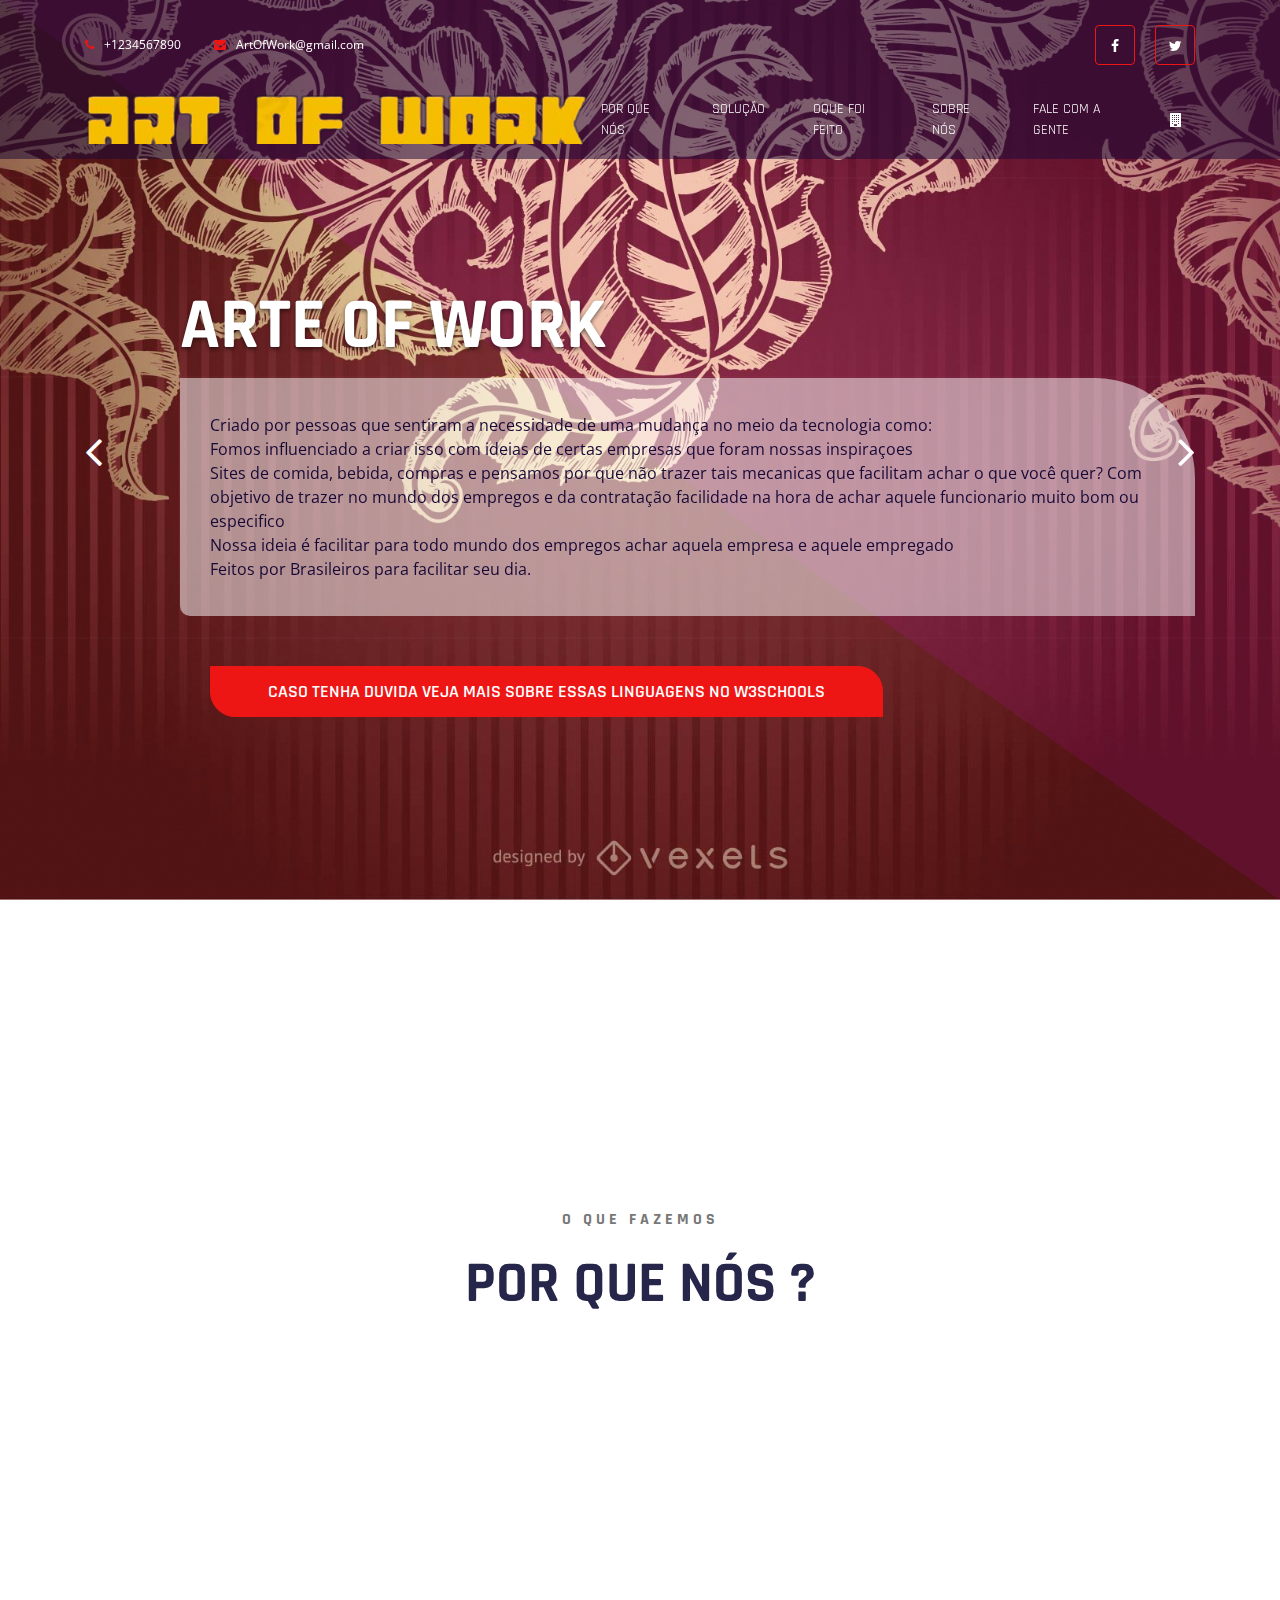
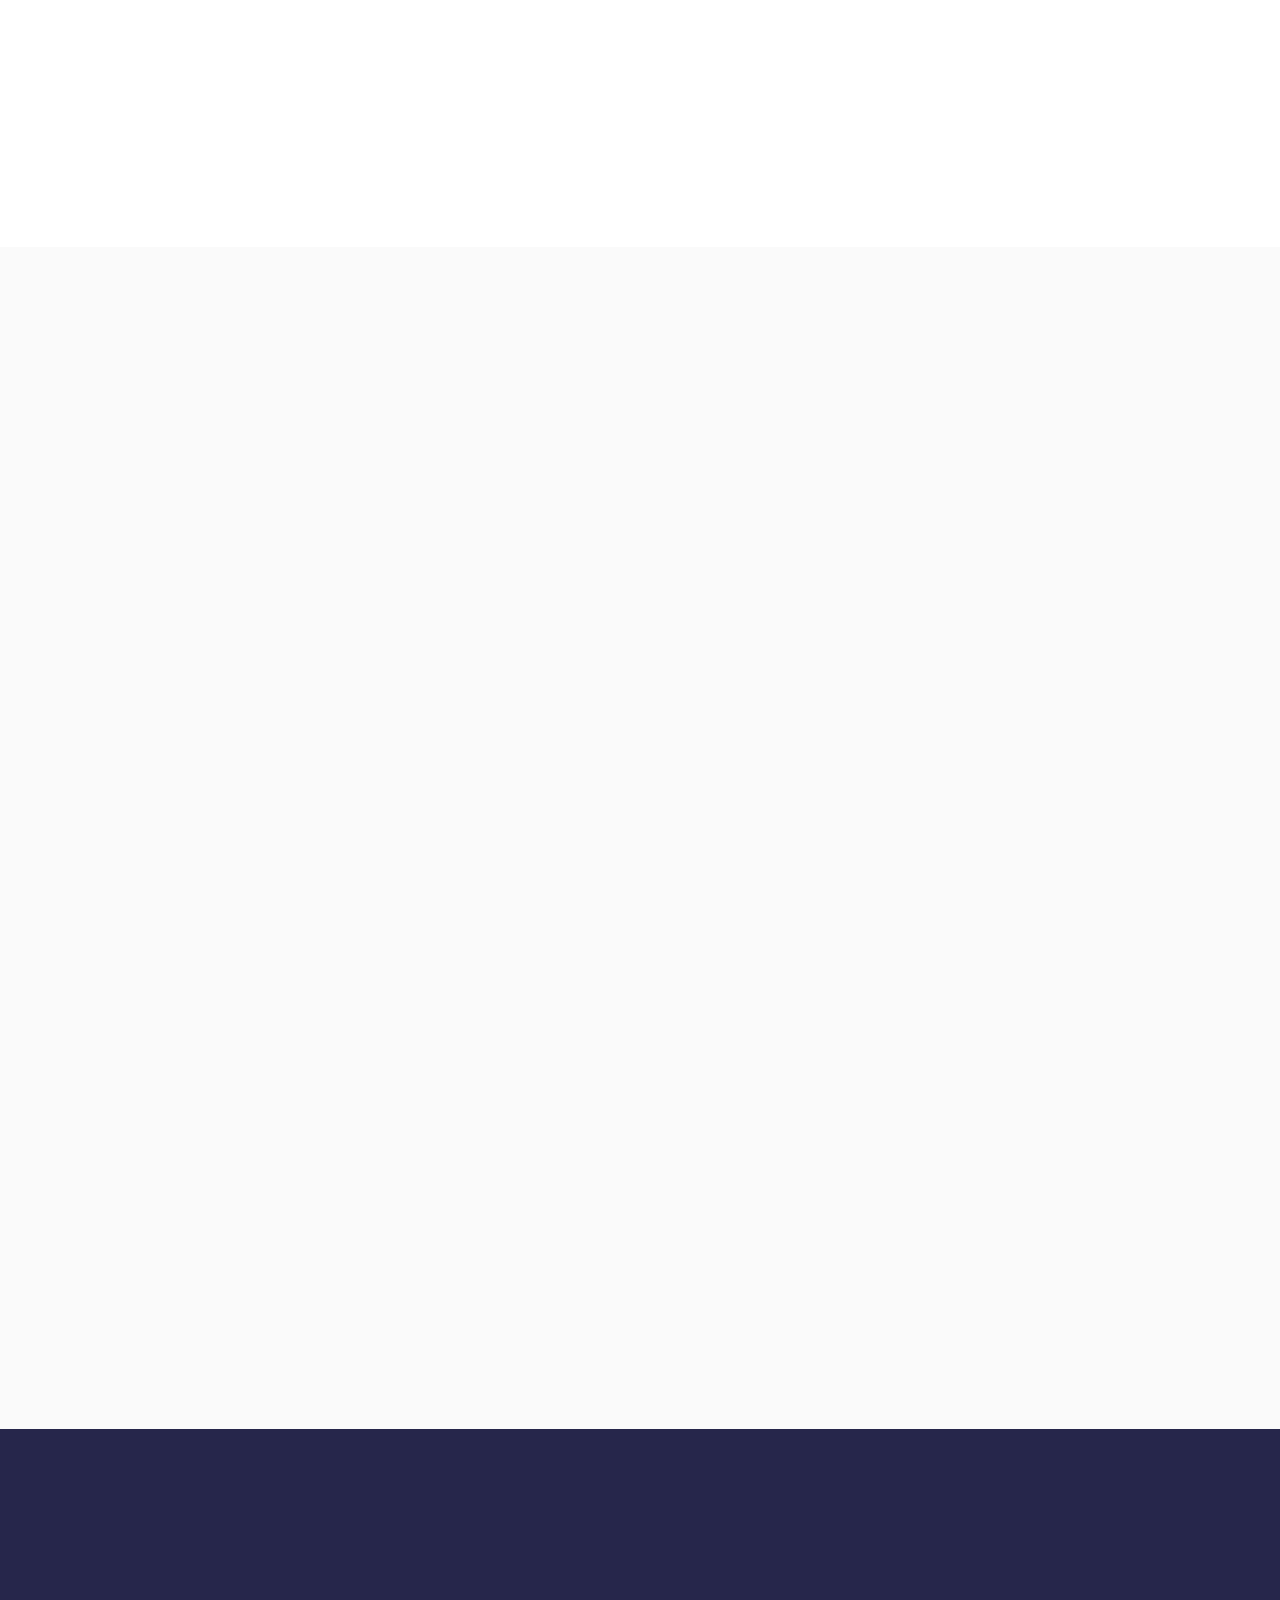
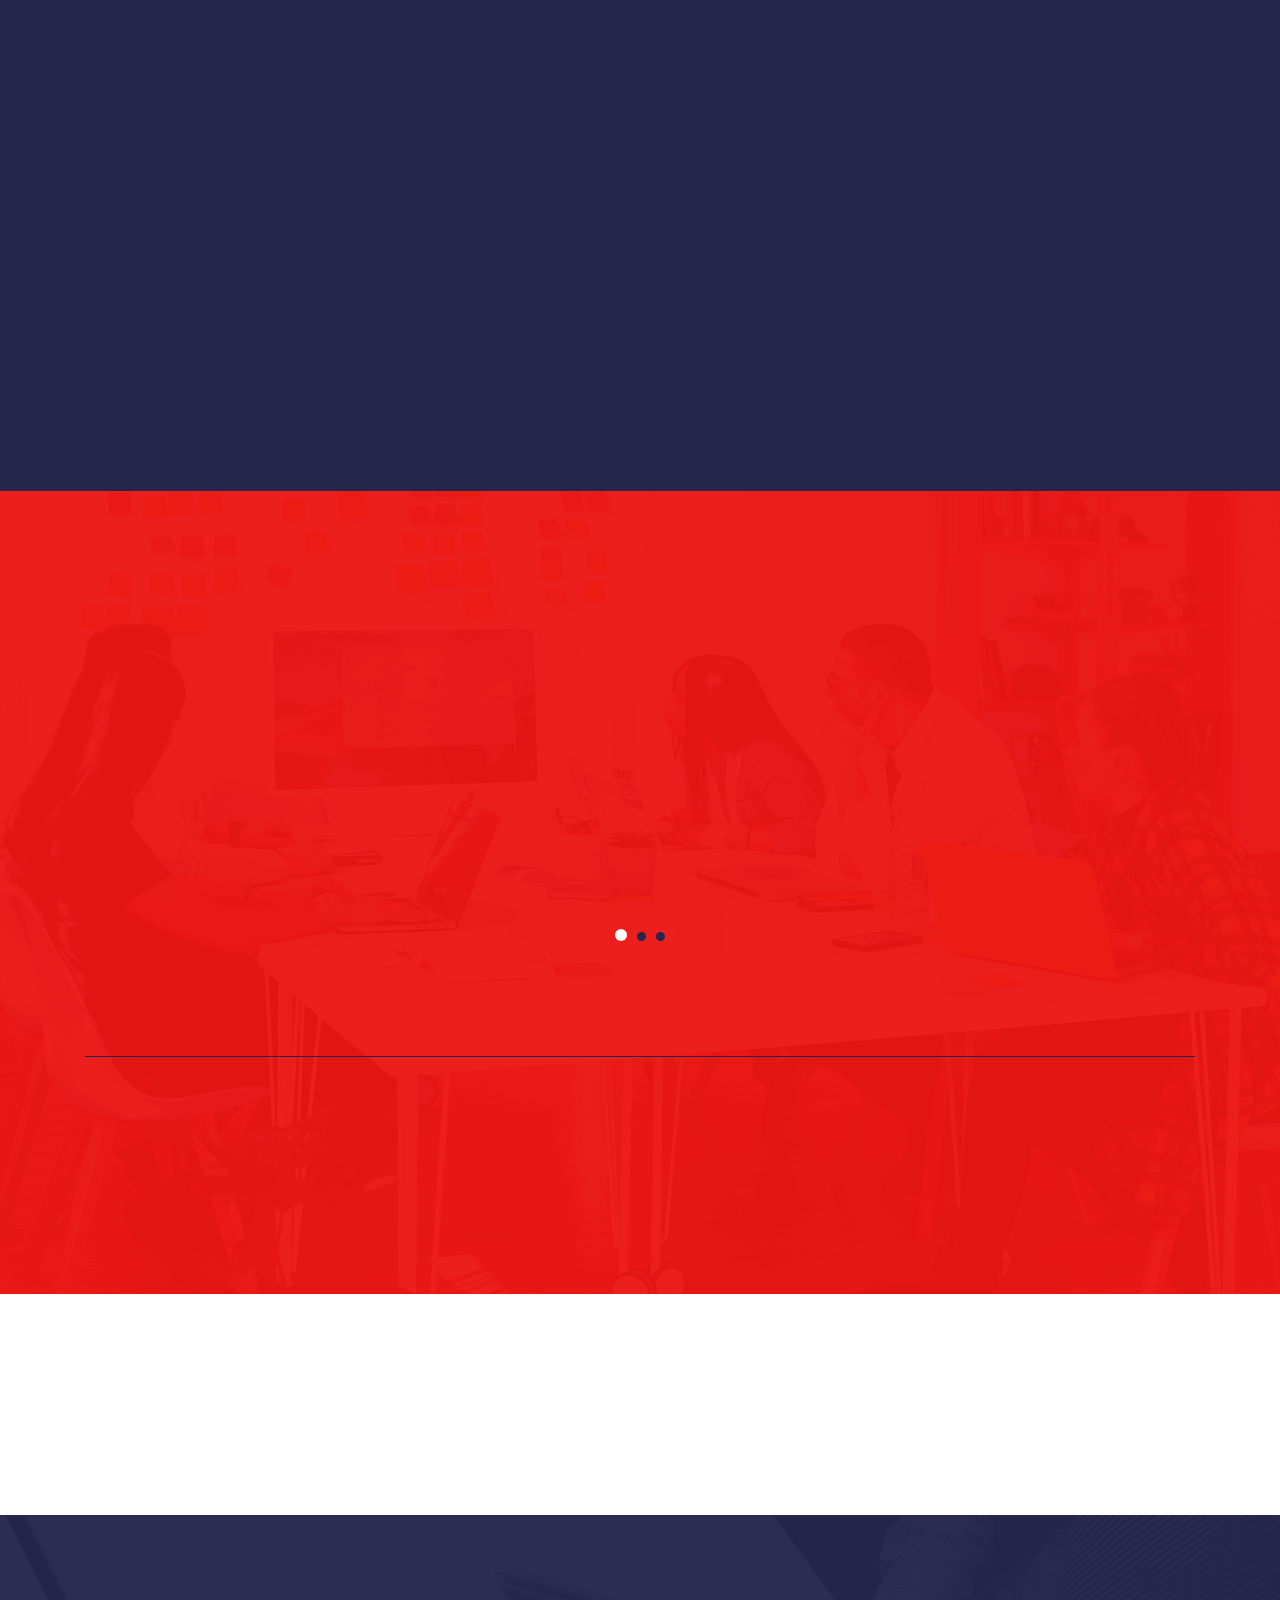
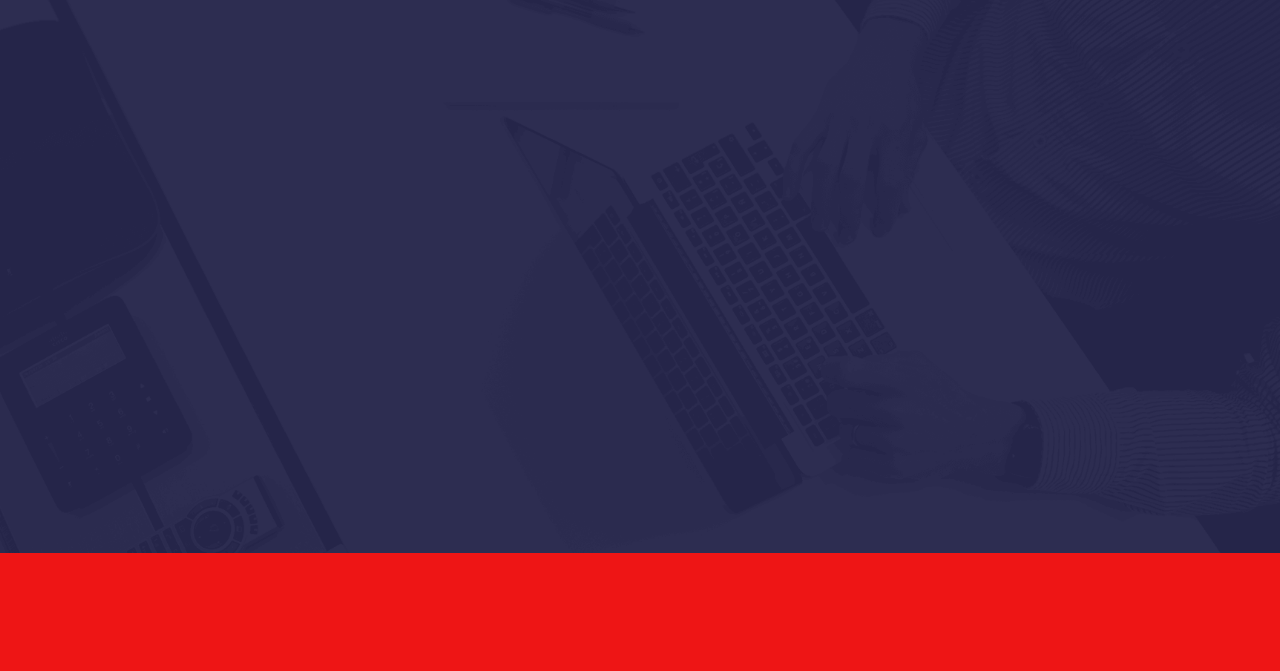
<file: multipurpose/index.html>
<!doctype html>
<html lang="en">

<head>
    <!--
    /   Multipurpose: Free Template by FreeHTML5.co
    /   Author: https://freehtml5.co
    /   Facebook: https://facebook.com/fh5co
    /   Twitter: https://twitter.com/fh5co
    -->
    <meta charset="UTF-8">
    <meta name="viewport" content="width=device-width, initial-scale=1">
    <meta http-equiv="X-UA-Compatible" content="IE=edge">
    <!-- Document title -->
    <title>Art of Work</title>
    <!-- Stylesheets & Fonts -->
    <!-- Google Fonts -->
    <link href="https://fonts.googleapis.com/css?family=Open+Sans:400,400i,700,700i%7CRajdhani:400,600,700"
        rel="stylesheet">
    <!-- Plugins Stylesheets -->
    <link rel="stylesheet" href="assets/css/loader/loaders.css">
    <link rel="stylesheet" href="assets/css/font-awesome/font-awesome.css">
    <link rel="stylesheet" href="assets/css/bootstrap.css">
    <link rel="stylesheet" href="assets/css/aos/aos.css">
    <link rel="stylesheet" href="assets/css/swiper/swiper.css">
    <link rel="stylesheet" href="assets/css/lightgallery.min.css">
    <!-- Template Stylesheet -->
    <link rel="stylesheet" href="assets/css/style.css">
    <!-- Responsive Stylesheet -->
    <link rel="stylesheet" href="assets/css/responsive.css">
</head>

<body>
    <!-- Loader Start -->
    <div class="css-loader">
        <div class="loader-inner line-scale d-flex align-items-center justify-content-center"></div>
    </div>
    <!-- Loader End -->
    <!-- Header Start -->
    <header class="position-absolute w-100">
        <div class="container">
            <div class="top-header d-none d-sm-flex justify-content-between align-items-center">
                <div class="contact">
                    <a href="tel:+1234567890" class="tel"><i class="fa fa-phone" aria-hidden="true"></i>+1234567890</a>
                    <a href="mailto:info@yourmail.com"><i class="fa fa-envelope"
                            aria-hidden="true"></i>ArtOfWork@gmail.com</a>
                </div>
                <nav class="d-flex aic">
                    <ul class="nav social d-none d-md-flex">
                        <li><a href="https://www.facebook.com/fh5co" target="_blank"><i class="fa fa-facebook"></i></a></li>
                        <li><a href="#"><i class="fa fa-twitter"></i></a></li>
                    </ul>
                </nav>
            </div>
            <nav class="navbar navbar-expand-md navbar-light">
                <a class="navbar-brand" href="index.html"><img src="assets/images/logo.png" alt="Multipurpose"></a>
                <div class="group d-flex align-items-center">
                    <button class="navbar-toggler" type="button" data-toggle="collapse"
                        data-target="#navbarSupportedContent" aria-controls="navbarSupportedContent"
                        aria-expanded="false" aria-label="Toggle navigation"><span
                            class="navbar-toggler-icon"></span></button>
                    <a class="search-icon d-none d-md-block" href="siteprojeto.php"><i class="fa fa-building"></i></a>
                </div>
                <div class="collapse navbar-collapse justify-content-end" id="navbarSupportedContent">
                    <ul class="navbar-nav">
                        
                        <li class="nav-item"><a class="nav-link" href="#cta">Por que nós</a></li>
                        <li class="nav-item"><a class="nav-link" href="#s1">Solução</a></li>
                        <li class="nav-item"><a class="nav-link" href="#ss">Oque foi feito</a></li>
                        <li class="nav-item"><a class="nav-link" href="#ss4">Sobre nós</a></li>
                        <li class="nav-item"><a class="nav-link" href="#ssss">Fale com a gente</a></li>
                    </ul>
                    <form class="bg-white search-form" method="get" id="searchform">
                        <div class="input-group">
                            <input class="field form-control" id="s" name="s" type="text" placeholder="Search">
                            <span class="input-group-btn">
                                <input class="submit btn btn-primary" id="searchsubmit" name="submit" type="submit"
                                    value="Search">
                            </span>
                        </div>
                    </form>
                </div>
            </nav>
        </div>
</header>
    <!-- Header End -->
    <!-- Hero Start -->
    <section class="hero" id="">
        <div class="container">
            <div class="row">
                <div class="col-12 offset-md-1 col-md-11">
                    <div class="swiper-container hero-slider">
                        <div class="swiper-wrapper">
                            <div class="swiper-slide slide-content d-flex align-items-center">
                                <div class="single-slide">
                                    <h1 data-aos="fade-right" data-aos-delay="200">Arte of Work
                                    </h1>
                                    <p data-aos="fade-right" data-aos-delay="600">Criado por pessoas que sentiram a necessidade de uma mudança no meio da tecnologia como:<br>
                                        Fomos influenciado a criar isso com ideias de certas empresas que foram nossas inspiraçoes<br>
                                        Sites de comida, bebida, compras e pensamos por que não trazer tais mecanicas que facilitam achar o que você quer?
                                        Com objetivo de trazer no mundo dos empregos e da contratação facilidade na hora de achar aquele funcionario muito bom ou especifico<br>
                                        Nossa ideia é facilitar para todo mundo dos empregos achar aquela empresa e aquele empregado<br>
                                        Feitos por Brasileiros para facilitar seu dia.
                                    </p>
                                    <a data-aos="fade-right" data-aos-delay="900" href="https://www.w3schools.com/" class="btn btn-primary">Caso tenha duvida veja mais sobre essas linguagens no w3schools</a>
                                </div>
                            </div>
                            <div class="swiper-slide slide-content d-flex align-items-center">
                                <div class="single-slide">
                                    <h1 data-aos="fade-right" data-aos-delay="200">Art Em desenvolvimento
                                    </h1>
                                    <p data-aos="fade-right" data-aos-delay="600">O que Usaremos( está sujeito a mundanças ainda)<br>
                                        HTML: Linguagem de marcação que define a estrutura do site.<br>
                                        CSS: Linguagem de estilo que adiciona elementos visuais ao site.<br>
                                        JavaScript: Linguagem de programação que adiciona interatividade ao site.<br>   
                                        PHP: Linguagem de programação do lado do servidor utilizada para desenvolvimento web.<br>
                                        SQL: Linguagem para manipulação de bancos de dados relacionais. 
                                    </p>
                                    <a data-aos="fade-right" data-aos-delay="900" href="https://www.w3schools.com/" class="btn btn-primary">Veja mais sobre essas linguagens</a>
                                </div>
                            </div>
                        </div>

                    </div>
                </div>
            </div>
            <!-- Add Control -->
            <span class="arr-left"><i class="fa fa-angle-left"></i></span>
            <span class="arr-right"><i class="fa fa-angle-right"></i></span>
        </div>
        <div class="texture"></div>
        <div class="diag-bg"></div>
    </section>
    <!-- Hero End -->
    <!-- Call To Action Start -->
    <section class="cta" data-aos="fade-up" data-aos-delay="0" id="cta">
        <div class="container">
            <div class="cta-content d-xl-flex align-items-center justify-content-around text-center text-xl-left">
                <div class="content" data-aos="fade-right" data-aos-delay="200">
                    <h2>Por que dar suporte a nós</h2>
                    <p> Um site de empregos pode ser uma solução eficiente
                        para atender às necessidades de empresas que procuram<br>
                        candidatos qualificados e de candidatos a emprego que buscam vagas relevantes <br>
                </div>
                <div class="subscribe-btn" data-aos="fade-left" data-aos-delay="400" data-aos-offset="0">
                   
                </div>
            </div>
        </div>
    </section>
    <!-- Call To Action End -->
    <!-- Services Start -->
    <section class="services" id="">
        <div class="container">
            <div class="title text-center">
                <h6>O que Fazemos</h6>
                <h1 class="title-blue">Por que nós ?</h1>
            </div>
            <div class="container">
                <div class="row">
                    <div class="col-sm-6 col-lg-4">
                        <div class="media" data-aos="fade-up" data-aos-delay="200" data-aos-duration="400">
                            <img class="mr-4" src="assets/images/service1.png" alt="Web Development">
                            <div class="media-body">
                                <h5>Web Development</h5>
                                Desenvolvimento de sites atualmente.
                            </div>
                        </div>
                    </div>
                    <div class="col-sm-6 col-lg-4">
                        <div class="media" data-aos="fade-up" data-aos-delay="400" data-aos-duration="600">
                            <img class="mr-4" src="assets/images/service2.png" alt="Web Development">
                            <div class="media-body">
                                <h5>Projeto TCC</h5>
                                Atualmente estamos fazendo um projeto Tcc pedido para completar o curso de TI do UNASP-HT Aprovado pelo professor Wesley para Desenvolvimento.
                            </div>
                        </div>
                    </div>
                    <div class="col-sm-6 col-lg-4">
                        <div class="media" data-aos="fade-up" data-aos-delay="600" data-aos-duration="800">
                            <img class="mr-4" src="assets/images/service3.png" alt="Web Development">
                            <div class="media-body">
                                <h5>Ideia do site</h5>
                                Ser simples pratico rapido e seguro comprindo oque prometemos
                            </div>
                        </div>
                    </div>
                    <div class="col-sm-6 col-lg-4">
                        <div class="media" data-aos="fade-up" data-aos-delay="200" data-aos-duration="400">
                            <img class="mr-4" src="assets/images/service4.png" alt="Web Development">
                            <div class="media-body">
                                <h5>Estilo Atual</h5>
                                Feito Com estilos de 2023
                            </div>
                        </div>
                    </div>
                    <div class="col-sm-6 col-lg-4">
                        <div class="media" data-aos="fade-up" data-aos-delay="400" data-aos-duration="600">
                            <img class="mr-4" src="assets/images/service1.png" alt="Web Development">
                            <div class="media-body">
                                <h5>Time competente</h5>
                                Temos um time competente que cada um faz sua parte finalizando sem muita dificuldade somos pedidos.
                            </div>
                        </div>
                    </div>
                    <div class="col-sm-6 col-lg-4">
                        <div class="media" data-aos="fade-up" data-aos-delay="600" data-aos-duration="800">
                            <img class="mr-4" src="assets/images/service5.png" alt="Web Development">
                            <div class="media-body">
                                <h5>Valores</h5>
                                Temos valores, nunca faremos algo falso para enganar pessoas e lucrar com isso.
                            </div>
                        </div>
                    </div>
                </div>
            </div>
        </div>
    </section>
    <!-- Services End -->
    <!-- Featured Start -->
    <section class="featured" id="s1">
        <div class="container">
            <div class="row">
                <div class="col-md-6" data-aos="fade-right" data-aos-delay="400" data-aos-duration="800">
                    <div class="title">
                        <h6 class="title-primary">Sobre o nosso Projeto</h6>
                        <h1 class="title-blue">Uma solução para as empresas em quesito de achar futuros funcionarios!</h1>
                    </div>
                    <p>O mercado de trabalho está cada vez mais competitivo e os empregadores precisam de uma maneira eficiente de encontrar candidatos qualificados.

                        Os candidatos a emprego também precisam de uma maneira fácil de encontrar e se candidatar a vagas de emprego relevantes.
                        
                        Um site de empregos pode atender a ambas as necessidades, oferecendo uma plataforma para empresas postarem suas vagas e para candidatos a emprego procurarem empregos.
                        
                        Sites de empregos bem-sucedidos, como LinkedIn e Indeed, demonstram que há uma demanda contínua por esse tipo de serviço.
                        
                        Com a pandemia do COVID-19, muitas empresas passaram a adotar modelos de trabalho remoto e, como resultado, podem estar procurando candidatos de uma gama mais ampla de locais geográficos, o que aumenta a importância de ter uma plataforma online para postar vagas de emprego. Resuma Tudo mas mantenha ainda a ideia do que está a ser falado.</p>
                    <div class="media-element d-flex justify-content-between">
                        <div class="media">
                            <i class="fa fa-magic mr-4"></i>
                            <div class="media-body">
                                <h5>Nos de suporte, uma ajuda </h5>
                                Brasil, São Paulo
                            </div>
                        </div>
                        <div class="media">
                            <i class="fa fa-magic mr-4"></i>
                            <div class="media-body">
                                <h5>Gmail da compania</h5>
                                ArtOfWork@gmail.com
                            </div>
                        </div>
                    </div>
                    <a href="testprojeto.php" class="btn btn-primary">Veja o protótipo</a>
                </div>
                <div class="col-md-6" data-aos="fade-left" data-aos-delay="400" data-aos-duration="800">
                    <div class="featured-img">
                        <img class="featured-big" src="assets/images/featured-img1.jpg" alt="Featured 1">
                        <img class="featured-small" src="assets/images/featured-img2.jpg" alt="Featured 2">
                    </div>
                </div>
            </div>
        </div>
    </section>
    <!-- Featured End -->
    <!-- Recent Posts Start -->
   
    <!-- Recent Posts End -->
    <!-- Trust Start -->
    <section class="trust" id="ss">
        <div class="container">
            <div class="row">
                <div class="offset-xl-1 col-xl-6" data-aos="fade-right" data-aos-delay="200" data-aos-duration="800">
                    <div class="title">
                        <h6 class="title-primary">Sobre o Projeto</h6>
                        <h1>Um website bem feito</h1>
                    </div>
                    <p>Solucionando os problemas que colocamos a solucionar
                    </p>
                    <h5>Em desenvolvimento</h5>
                    <ul class="list-unstyled">
                        <li>Contem</li>
                        <li>Login</li>
                        <li>Registro</li>
                        <li>Home da Pagina</li>
                    </ul>
                </div>
                <div class="col-xl-5 gallery">
                    <div class="row no-gutters h-100" id="lightgallery">
                        <a href="https://lorempixel.com/600/400/" class="w-50 h-100 gal-img" data-aos="fade-up"
                            data-aos-delay="200" data-aos-duration="400">
                            <img class="img-fluid" src="assets/images/gallery1.jpg" alt="Gallery Image">
                            <i class="fa fa-caret-right"></i>
                        </a>
                        <a href="https://lorempixel.com/600/400/" class="w-50 h-50 gal-img" data-aos="fade-up"
                            data-aos-delay="400" data-aos-duration="600">
                            <img class="img-fluid" src="assets/images/gallery2.jpg" alt="Gallery Image">
                            <i class="fa fa-caret-right"></i>
                        </a>
                        <a href="https://lorempixel.com/600/400/" class="w-50 h-50 gal-img gal-img3" data-aos="fade-up"
                            data-aos-delay="0" data-aos-duration="600">
                            <img class="img-fluid" src="assets/images/gallery3.jpg" alt="Gallery Image">
                            <i class="fa fa-caret-right"></i>
                        </a>
                    </div>
                </div>
            </div>
        </div>
    </section>
    <!-- Trust End -->
    <!-- Pricing Start -->
    
    <!-- Pricing End -->
    <!-- Testimonial and Clients Start -->
    <section class="testimonial-and-clients" id="ss4">
        <div class="container">
            <div class="testimonials">
                <div class="swiper-container test-slider">
                    <div class="swiper-wrapper">
                        <div class="swiper-slide text-center">
                            <div class="row">
                                <div class="offset-lg-1 col-lg-10">
                                    <div class="test-img" data-aos="fade-up" data-aos-delay="0" data-aos-offset="0"><img
                                            src="assets/images/test1.jpeg" alt="Testimonial 1"></div>
                                    <h5 data-aos="fade-up" data-aos-delay="200" data-aos-duration="600"
                                        data-aos-offset="0">Mateus Amorim</h5>
                                    <span data-aos="fade-up" data-aos-delay="400" data-aos-duration="600"
                                        data-aos-offset="0">Unasp HT
                                        Tecnico de informatica</span>
                                    <p data-aos="fade-up" data-aos-delay="600" data-aos-duration="600"
                                        data-aos-offset="0">Com anos de experiência em tecnologia da informação, 
                                        sou um técnico de informática confiável e eficiente. Possuo habilidades 
                                        boas em tecnologia da computação, além de ter uma compreensão 
                                        em uma boa base por causa da escola Unasp. No Unasp, tenho orgulho em 
                                        fornecer suporte aos meus colegas
                                        e contribuir para a melhoria constante do conhecimento.</p>
                                </div>
                            </div>
                        </div>
                        <div class="swiper-slide text-center">
                            <div class="row">
                                <div class="offset-lg-1 col-lg-10">
                                    <div class="test-img" data-aos="fade-up" data-aos-delay="0" data-aos-offset="0"><img
                                            src="assets/images/test3.jpeg" alt="Testimonial 1"></div>
                                    <h5 data-aos="fade-up" data-aos-delay="200" data-aos-duration="600"
                                        data-aos-offset="0">Gabriel Jesus</h5>
                                    <span data-aos="fade-up" data-aos-delay="400" data-aos-duration="600"
                                        data-aos-offset="0">Unasp HT
                                        Tecnico de informatica</span>
                                    <p data-aos="fade-up" data-aos-delay="600" data-aos-duration="600"
                                        data-aos-offset="0">Sou um técnico de informática altamente qualificado e 
                                        apaixonado pelo meu trabalho. Sempre estou atualizado com as mais recentes tecnologias e 
                                        ferramentas, e adoro ajudar as pessoas a resolver seus problemas de TI. 
                                        No Unasp, tenho a oportunidade de aplicar
                                         meus conhecimentos e habilidades para apoiar a equipe acadêmica e melhorar a experiência dos alunos.</p>
                                </div>
                            </div>
                        </div>
                        <div class="swiper-slide text-center">
                            <div class="row">
                                <div class="offset-lg-1 col-lg-10">
                                    <div class="test-img" data-aos="fade-up" data-aos-delay="0" data-aos-offset="0"><img
                                            src="assets/images/test2.jpeg" alt="Testimonial 1"></div>
                                    <h5 data-aos="fade-up" data-aos-delay="200" data-aos-duration="600"
                                        data-aos-offset="0">Igor Leite Viana</h5>
                                    <span data-aos="fade-up" data-aos-delay="400" data-aos-duration="600"
                                        data-aos-offset="0">Unasp HT
                                        Tecnico de informatica</span>
                                    <p data-aos="fade-up" data-aos-delay="600" data-aos-duration="600"
                                        data-aos-offset="0">Como técnico de informática, tenho uma compreensão profunda dos sistemas e 
                                        redes de computadores, bem como habilidades em solução de problemas. Além disso, sou paciente e comunicativo, 
                                        o que me permite explicar os problemas de TI de maneira clara e concisa para pessoas que não são especialistas na área. 
                                        No Unasp, estou comprometido 
                                        em fornecer um suporte técnico de qualidade e garantir que a tecnologia seja um recurso valioso para a comunidade.</p>
                                </div>
                            </div>
                        </div>
                    </div>
                    <div class="test-pagination"></div>
                </div>
            </div>
            <div class="clients" data-aos="fade-up" data-aos-delay="200" data-aos-duration="600">
                <div class="swiper-container clients-slider">
                    <div class="swiper-wrapper">
                        <div class="swiper-slide">
                            <img src="assets/images/client1.png" alt="Client 1">
                        </div>
                        <div class="swiper-slide">
                            <img src="assets/images/client2.png" alt="Client 2">
                        </div>
                        <div class="swiper-slide">
                            <img src="assets/images/client3.png" alt="Client 3">
                        </div>
                        <div class="swiper-slide">
                            <img src="assets/images/client4.png" alt="Client 4">
                        </div>
                        <div class="swiper-slide">
                            <img src="assets/images/client5.png" alt="Client 5">
                        </div>
                    </div>
                    <div class="test-pagination"></div>
                </div>
            </div>
        </div>
    </section>
    <!-- Testimonial and Clients End -->
    <!-- Call To Action 2 Start -->
    <section class="cta cta2" data-aos="fade-up" data-aos-delay="0">
        <div class="container">
            <div class="cta-content d-xl-flex align-items-center justify-content-around text-center text-xl-left">
                <div class="content" data-aos="fade-right" data-aos-delay="200">
                    <h3>POR QUE VIEMOS AO MERCADO? </h3>
                    <p>Saiba abrindo os arquivos a seguir</p>
                </div>
                <div class="subscribe-btn" data-aos="fade-left" data-aos-delay="400" data-aos-offset="0">
                    <a href="assets/Valor 1 Objetivo.pdf" class="btn btn-primary">Primeiro Pdf</a>
                    <a href="assets/Valor 2 Objetivo.pdf" class="btn btn-primary">Segundo Pdf</a>
                    <a href="assets/Valores.pdf" class="btn btn-primary">Valores</a>
                </div>
            </div>
        </div>
    </section>
    <!-- Call To Action 2 End -->
    <!-- Footer Start -->
    <footer>
        <!-- Widgets Start -->
        <div class="footer-widgets" id="ssss">
            <div class="container">
                <div class="row">
                    <div class="col-md-6 col-xl-3">
                        <div class="single-widget contact-widget" data-aos="fade-up" data-aos-delay="0">
                            <h6 class="widget-tiltle">&nbsp;</h6>
                            <p>Contatos
                            </p>
                            <div class="media">
                                <i class="fa fa-map-marker"></i>
                                <div class="media-body ml-3">
                                    <h6>Address</h6>
                                    Level 13, 2 Elizabeth St,<br>
                                    Melbourne, Victoria 3000 Australia
                                </div>
                            </div>
                            <!-- nova div adicionada aqui -->
                            
                            <div class="media">
                                <i class="fa fa-envelope-o"></i>
                                <div class="media-body ml-3">
                                    <h6>Have any questions?</h6>
                                    <a href="mailto:support@steelthemes.com">ArtOfWork@gmail.com</a>
                                </div>
                            </div>
                            <div class="media">
                                <i class="fa fa-phone"></i>
                                <div class="media-body ml-3">
                                    <h6>Call us & Hire us</h6>
                                    <a href="tel:+610791803458"> +61 (0) 7 9180 3458</a>
                                </div>
                            </div>
                            <div class="media">
                                <i class="fa fa-fax"></i>
                                <div class="media-body ml-3">
                                    <h6>Fax e Problemas</h6>
                                    <a href="fax:911889047521432">(91) 188904752 1432</a>
                                </div>
                            </div>
                        </div>
                    </div>
                    
                    <div class="col-md-6 col-xl-3">
                        <div class="single-widget recent-post-widget" data-aos="fade-up" data-aos-delay="400">
                            <h6 class="widget-tiltle">Latest Updates</h6>
                            <div class="media">
                                <a class="rcnt-img" href="#"><img src="assets/images/rcnt-post1.png"
                                        alt="Recent Post"></a>
                                <div class="media-body ml-3">
                                    <h6><a href="#">Updates</a></h6>
                                    <p><i class="fa fa-user"></i>Primeiro Começo <i class="fa fa-eye"></i> feito 12/05/2023</p>
                                </div>
                            </div>
                            <div class="media">
                                <a class="rcnt-img" href="#"><img src="assets/images/rcnt-post2.png"
                                        alt="Recent Post"></a>
                                <div class="media-body ml-3">
                                    <h6><a href="#">Updates</a></h6>
                                    <p><i class="fa fa-user"></i>2 <i class="fa fa-eye"></i> Dia X</p>
                                </div>
                            </div>
                            <div class="media">
                                <a class="rcnt-img" href="#"><img src="assets/images/rcnt-post3.png"
                                        alt="Recent Post"></a>
                                <div class="media-body ml-3">
                                    <h6><a href="#">Updates</a></h6>
                                    <p><i class="fa fa-user"></i>3 <i class="fa fa-eye"></i> Dia X</p>
                                </div>
                            </div>
                            <div class="media">
                                <a class="rcnt-img" href="#"><img src="assets/images/rcnt-post4.png"
                                        alt="Recent Post"></a>
                                <div class="media-body ml-3">
                                    <h6><a href="#">Updates</a></h6>
                                    <p><i class="fa fa-user"></i>4 <i class="fa fa-eye"></i> Dia X</p>
                                </div>
                            </div>
                        </div>
                    </div>
                    <div class="col-md-6 col-xl-3">
                        <div class="single-widget subscribe-widget" data-aos="fade-up" data-aos-delay="800">
                            <h6 class="widget-tiltle"> Link para Nossas Redes Sociais</h6>
                            <ul class="nav social-nav">
                               
                                <li><a href="https://www.facebook.com/fh5co" target="_blank"><i class="fa fa-facebook"></i></a></li>
                                <li><a href="#"><i class="fa fa-google-plus"></i></a></li>
                                <li><a href="#"><i class="fa fa-twitter"></i></a></li>
                                <li><a href="#"><i class="fa fa-google-plus"></i></a></li>
                                <li><a href="#"><i class="fa fa-linkedin"></i></a></li>
                            </ul> <br> <br> <br> <br> <br> <br> <br> 
                            <div class="foot-note" id="ssss">
                                <div class="container">
                                    <div class="row">
                                        <div class="col-md-12">
                                            <div class="copy-right-text text-center">
                                                <p>Created by <a href="#">Art of Work</a></p>
                                                <p>Obrigado Por Visitar </p>
                                            </div>
                                        </div>
                                    </div>
                                </div>
                            </div>
                        </div>
                    </div>
                </div>
            </div>
        </div>
        <!-- Widgets End -->
        <!-- Foot Note Start -->
        <div class="foot-note">
            <div class="container">
                <div
                    class="footer-content text-center text-lg-left d-lg-flex justify-content-between align-items-center">
                    <p class="mb-0" data-aos="fade-right" data-aos-offset="0">&copy; 2023 All Rights Reserved. Design by <a href="https://freehtml5.co/multipurpose" target="_blank" class="fh5-link">FreeHTML5.com Refeito Por Art of Work para nossos propósitos</a>.</p>
                    <p class="mb-0" data-aos="fade-left" data-aos-offset="0"><a href="termosdeuso.html">Terms Of Use</a><a
                            href="#">Privacy & Security
                            Statement</a></p>
                </div>
            </div>
        </div>
        <!-- Foot Note End -->
    </footer>
    <!-- Footer Endt -->
    <!--jQuery-->
    <script src="assets/js/jquery-3.3.1.js"></script>
    <!--Plugins-->
    <script src="assets/js/bootstrap.bundle.js"></script>
    <script src="assets/js/loaders.css.js"></script>
    <script src="assets/js/aos.js"></script>
    <script src="assets/js/swiper.min.js"></script>
    <script src="assets/js/lightgallery-all.min.js"></script>
    <!--Template Script-->
    <script src="assets/js/main.js"></script>
</body>

</html>
</file>
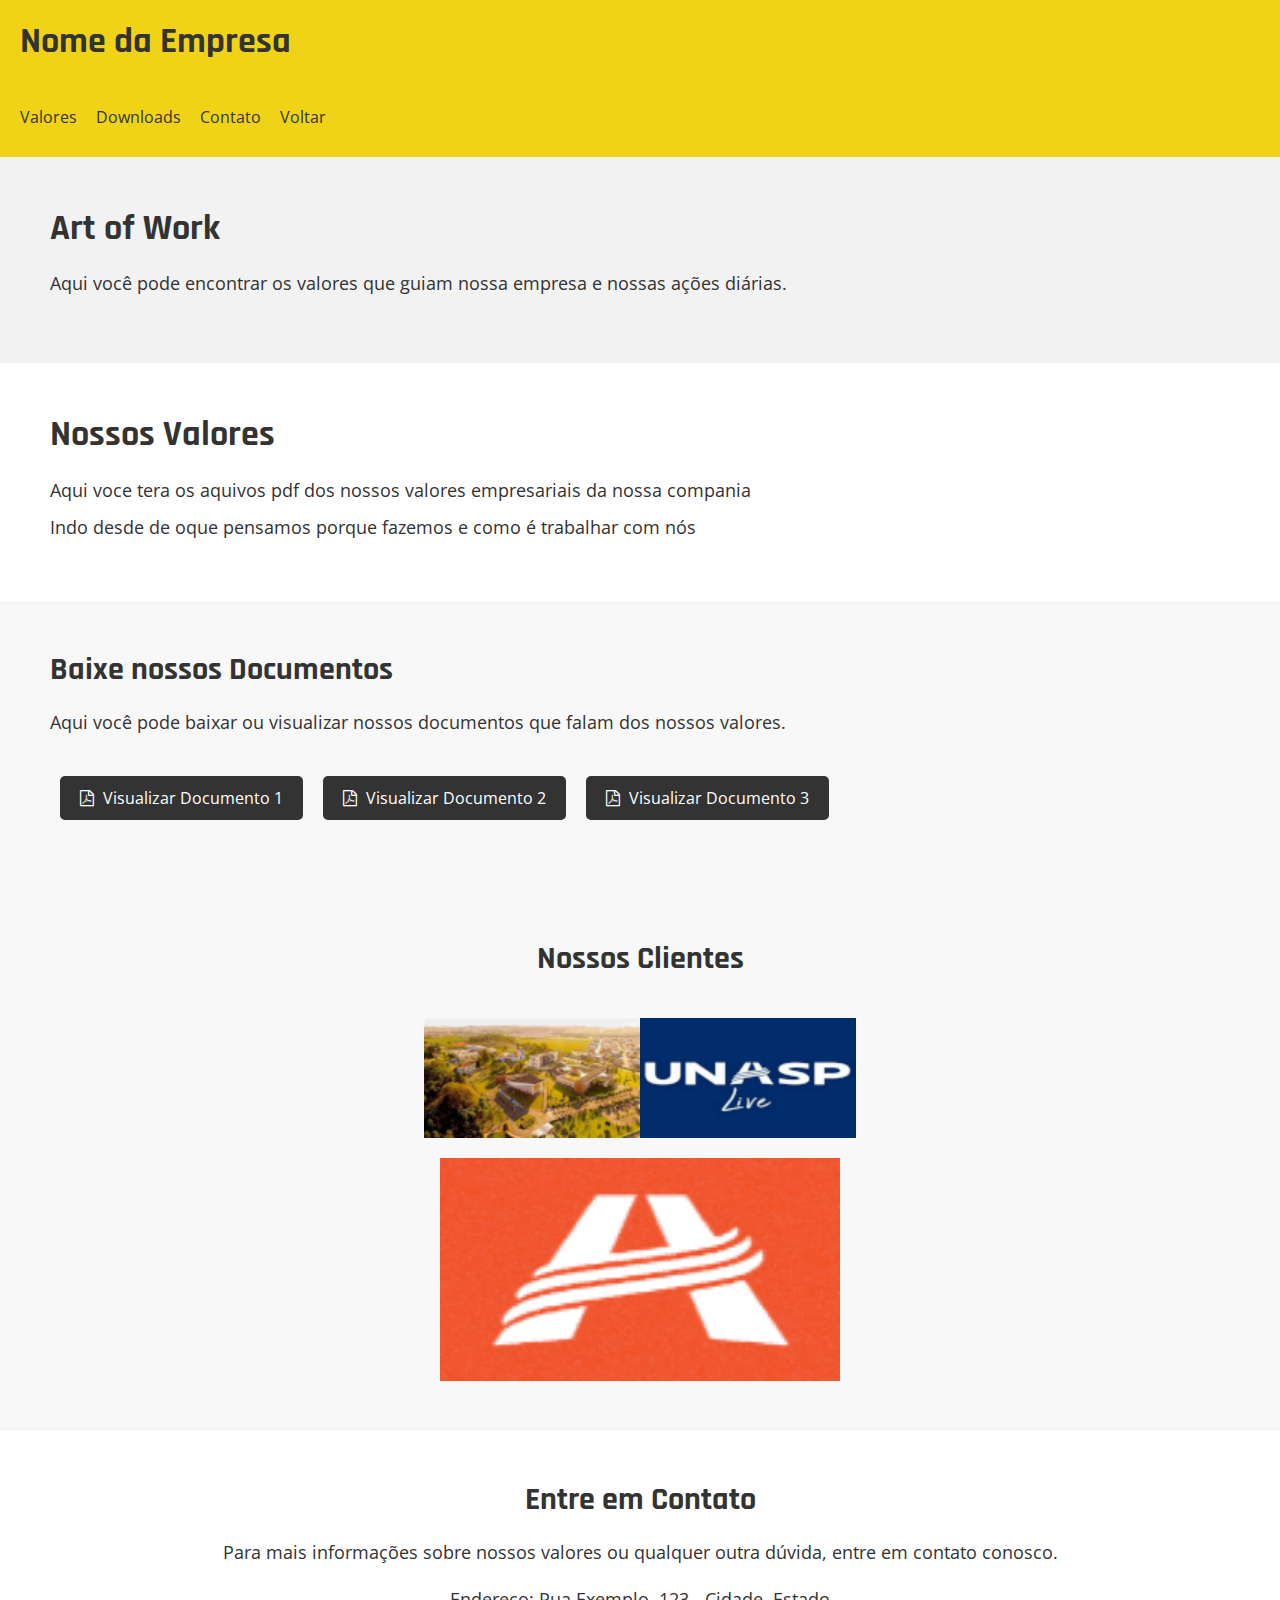
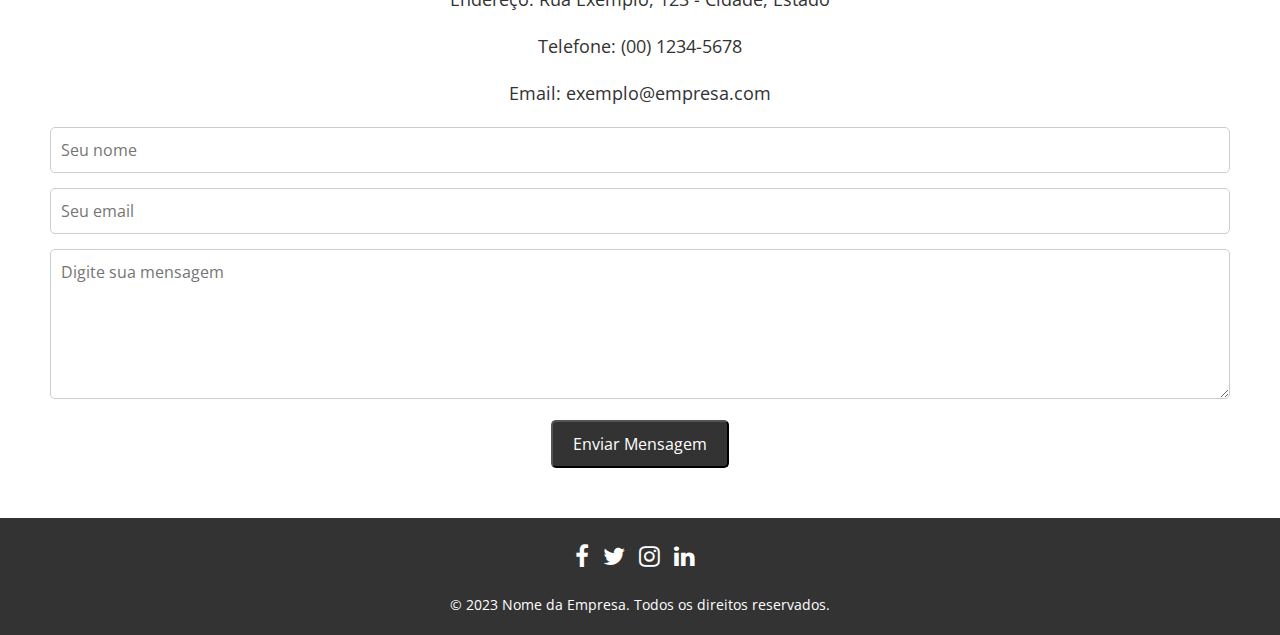
<file: valores.html>
<!DOCTYPE html>
<html>
<head>
  <title>Valores da Empresa</title>
  <link rel="stylesheet" href="https://fonts.googleapis.com/css?family=Open+Sans:400,400i,700,700i%7CRajdhani:400,600,700">
  <link rel="stylesheet" href="assets/css/loader/loaders.css">
  <link rel="stylesheet" href="assets/css/font-awesome/font-awesome.css">
  <link rel="stylesheet" href="assets/css/bootstrap.css">
  <link rel="stylesheet" href="assets/css/aos/aos.css">
  <link rel="stylesheet" href="assets/css/swiper/swiper.css">
  <link rel="stylesheet" href="assets/css/lightgallery.min.css">
  <link rel="stylesheet" href="assets/css/style1.css">
  <link rel="stylesheet" href="assets/css/responsive.css">
</head>
<body>
  <!-- Cabeçalho -->
  <header>
    <!-- Inclua o logotipo da empresa, menu de navegação e informações de contato -->
    <h1>Nome da Empresa</h1>
    <nav>
      <ul>
        <li><a href="#valores">Valores</a></li>
        <li><a href="#downloads">Downloads</a></li>
        <li><a href="#contato">Contato</a></li>
        <li><a href="Untitled-1.html">Voltar</a></li>
      </ul>
    </nav>
  </header>

  <!-- Seção de Destaque (Herói) -->
  <section id="destaque">
    <h2>Art of Work</h2>
    <p>Aqui você pode encontrar os valores que guiam nossa empresa e nossas ações diárias.</p>
  </section>

  <!-- Seção de Valores -->
  <section id="valores">
    <h2>Nossos Valores</h2>
    <ul>
      <li>Aqui voce tera os aquivos pdf dos nossos valores empresariais da nossa compania</li>
      <li>Indo desde de oque pensamos porque fazemos e como é trabalhar com nós</li>
    </ul>
  </section>

  <!-- Seção de Downloads -->
  <section id="downloads">
    <h2>Baixe nossos Documentos</h2>
    <p>Aqui você pode baixar ou visualizar nossos documentos que falam dos nossos valores.</p>
    <div class="downloads-container">
      <div class="download-item">
        <a href="valores/arquivo1.pdf" target="_blank">
          <i class="fa fa-file-pdf-o"></i>
          Visualizar Documento 1
        </a>
      </div>
      <div class="download-item">
        <a href="valores/arquivo2.pdf" target="_blank">
          <i class="fa fa-file-pdf-o"></i>
          Visualizar Documento 2
        </a>
      </div>
      <div class="download-item">
        <a href="valores/arquivo3.pdf" target="_blank">
          <i class="fa fa-file-pdf-o"></i>
          Visualizar Documento 3
        </a>
      </div>
    </div>
    
  </section>
  
  <section id="clientes">
    <div class="container">
      <h2>Nossos Clientes</h2>
      <div class="clientes-lista">
        <div class="cliente">
          <img src="assets/images/client1.png" alt="Cliente 1">
        </div>
        <div class="cliente">
          <img src="assets/images/client2.png" alt="Cliente 2">
        </div>
        <div class="cliente">
          <img src="assets/images/client3.png" alt="Cliente 3">
        </div>
        <!-- Adicione mais clientes conforme necessário -->
      </div>
    </div>
  </section>

  <!-- Seção de Contato -->
  <section id="contato">
    <h2>Entre em Contato</h2>
    <p>Para mais informações sobre nossos valores ou qualquer outra dúvida, entre em contato conosco.</p>
    <p>Endereço: Rua Exemplo, 123 - Cidade, Estado</p>
    <p>Telefone: (00) 1234-5678</p>
    <p>Email: exemplo@empresa.com</p>
    <form id="contact-form" action="enviar_email.php" method="POST">
      <input type="text" name="nome" placeholder="Seu nome" required>
      <input type="email" name="email" placeholder="Seu email" required>
      <textarea name="mensagem" placeholder="Digite sua mensagem" required></textarea>
      <button type="submit">Enviar Mensagem</button>
    </form>
  </section>

  <!-- Rodapé -->
  <footer>
    <div class="footer-content">
      <div class="social-media">
        <a href="#" target="_blank"><i class="fa fa-facebook"></i></a>
        <a href="#" target="_blank"><i class="fa fa-twitter"></i></a>
        <a href="#" target="_blank"><i class="fa fa-instagram"></i></a>
        <a href="#" target="_blank"><i class="fa fa-linkedin"></i></a>
      </div>
      <p>&copy; 2023 Nome da Empresa. Todos os direitos reservados.</p>
    </div>
  </footer>

  <script src="assets/js/jquery-3.3.1.js"></script>
  <script src="assets/js/bootstrap.bundle.js"></script>
  <script src="assets/js/loaders.css.js"></script>
  <script src="assets/js/aos.js"></script>
  <script src="assets/js/swiper.min.js"></script>
  <script src="assets/js/lightgallery-all.min.js"></script>
  <script src="assets/js/main.js"></script>
</body>
</html>
</file>
<file: multipurpose/assets/css/loader/loaders.css>
/**
 * Copyright (c) 2016 Connor Atherton
 *
 * All animations must live in their own file
 * in the animations directory and be included
 * here.
 *
 */
/**
 * Styles shared by multiple animations
 */
/**
 * Dots
 */
@-webkit-keyframes scale {
  0% {
    -webkit-transform: scale(1);
            transform: scale(1);
    opacity: 1;
  }
  45% {
    -webkit-transform: scale(0.1);
            transform: scale(0.1);
    opacity: 0.7;
  }
  80% {
    -webkit-transform: scale(1);
            transform: scale(1);
    opacity: 1;
  }
}
@keyframes scale {
  0% {
    -webkit-transform: scale(1);
            transform: scale(1);
    opacity: 1;
  }
  45% {
    -webkit-transform: scale(0.1);
            transform: scale(0.1);
    opacity: 0.7;
  }
  80% {
    -webkit-transform: scale(1);
            transform: scale(1);
    opacity: 1;
  }
}

.ball-pulse > div:nth-child(1) {
  -webkit-animation: scale 0.75s -0.24s infinite cubic-bezier(0.2, 0.68, 0.18, 1.08);
          animation: scale 0.75s -0.24s infinite cubic-bezier(0.2, 0.68, 0.18, 1.08);
}

.ball-pulse > div:nth-child(2) {
  -webkit-animation: scale 0.75s -0.12s infinite cubic-bezier(0.2, 0.68, 0.18, 1.08);
          animation: scale 0.75s -0.12s infinite cubic-bezier(0.2, 0.68, 0.18, 1.08);
}

.ball-pulse > div:nth-child(3) {
  -webkit-animation: scale 0.75s 0s infinite cubic-bezier(0.2, 0.68, 0.18, 1.08);
          animation: scale 0.75s 0s infinite cubic-bezier(0.2, 0.68, 0.18, 1.08);
}

.ball-pulse > div {
  background-color: #fff;
  width: 15px;
  height: 15px;
  border-radius: 100%;
  margin: 2px;
  -webkit-animation-fill-mode: both;
          animation-fill-mode: both;
  display: inline-block;
}

@-webkit-keyframes ball-pulse-sync {
  33% {
    -webkit-transform: translateY(10px);
            transform: translateY(10px);
  }
  66% {
    -webkit-transform: translateY(-10px);
            transform: translateY(-10px);
  }
  100% {
    -webkit-transform: translateY(0);
            transform: translateY(0);
  }
}

@keyframes ball-pulse-sync {
  33% {
    -webkit-transform: translateY(10px);
            transform: translateY(10px);
  }
  66% {
    -webkit-transform: translateY(-10px);
            transform: translateY(-10px);
  }
  100% {
    -webkit-transform: translateY(0);
            transform: translateY(0);
  }
}

.ball-pulse-sync > div:nth-child(1) {
  -webkit-animation: ball-pulse-sync 0.6s -0.14s infinite ease-in-out;
          animation: ball-pulse-sync 0.6s -0.14s infinite ease-in-out;
}

.ball-pulse-sync > div:nth-child(2) {
  -webkit-animation: ball-pulse-sync 0.6s -0.07s infinite ease-in-out;
          animation: ball-pulse-sync 0.6s -0.07s infinite ease-in-out;
}

.ball-pulse-sync > div:nth-child(3) {
  -webkit-animation: ball-pulse-sync 0.6s 0s infinite ease-in-out;
          animation: ball-pulse-sync 0.6s 0s infinite ease-in-out;
}

.ball-pulse-sync > div {
  background-color: #fff;
  width: 15px;
  height: 15px;
  border-radius: 100%;
  margin: 2px;
  -webkit-animation-fill-mode: both;
          animation-fill-mode: both;
  display: inline-block;
}

@-webkit-keyframes ball-scale {
  0% {
    -webkit-transform: scale(0);
            transform: scale(0);
  }
  100% {
    -webkit-transform: scale(1);
            transform: scale(1);
    opacity: 0;
  }
}

@keyframes ball-scale {
  0% {
    -webkit-transform: scale(0);
            transform: scale(0);
  }
  100% {
    -webkit-transform: scale(1);
            transform: scale(1);
    opacity: 0;
  }
}

.ball-scale > div {
  background-color: #fff;
  width: 15px;
  height: 15px;
  border-radius: 100%;
  margin: 2px;
  -webkit-animation-fill-mode: both;
          animation-fill-mode: both;
  display: inline-block;
  height: 60px;
  width: 60px;
  -webkit-animation: ball-scale 1s 0s ease-in-out infinite;
          animation: ball-scale 1s 0s ease-in-out infinite;
}

@keyframes ball-scale {
  0% {
    -webkit-transform: scale(0);
            transform: scale(0);
  }
  100% {
    -webkit-transform: scale(1);
            transform: scale(1);
    opacity: 0;
  }
}

.ball-scale > div {
  background-color: #fff;
  width: 15px;
  height: 15px;
  border-radius: 100%;
  margin: 2px;
  -webkit-animation-fill-mode: both;
          animation-fill-mode: both;
  display: inline-block;
  height: 60px;
  width: 60px;
  -webkit-animation: ball-scale 1s 0s ease-in-out infinite;
          animation: ball-scale 1s 0s ease-in-out infinite;
}

.ball-scale-random {
  width: 37px;
  height: 40px;
}

.ball-scale-random > div {
  background-color: #fff;
  width: 15px;
  height: 15px;
  border-radius: 100%;
  margin: 2px;
  -webkit-animation-fill-mode: both;
          animation-fill-mode: both;
  position: absolute;
  display: inline-block;
  height: 30px;
  width: 30px;
  -webkit-animation: ball-scale 1s 0s ease-in-out infinite;
          animation: ball-scale 1s 0s ease-in-out infinite;
}

.ball-scale-random > div:nth-child(1) {
  margin-left: -7px;
  -webkit-animation: ball-scale 1s 0.2s ease-in-out infinite;
          animation: ball-scale 1s 0.2s ease-in-out infinite;
}

.ball-scale-random > div:nth-child(3) {
  margin-left: -2px;
  margin-top: 9px;
  -webkit-animation: ball-scale 1s 0.5s ease-in-out infinite;
          animation: ball-scale 1s 0.5s ease-in-out infinite;
}

@-webkit-keyframes rotate {
  0% {
    -webkit-transform: rotate(0deg);
            transform: rotate(0deg);
  }
  50% {
    -webkit-transform: rotate(180deg);
            transform: rotate(180deg);
  }
  100% {
    -webkit-transform: rotate(360deg);
            transform: rotate(360deg);
  }
}

@keyframes rotate {
  0% {
    -webkit-transform: rotate(0deg);
            transform: rotate(0deg);
  }
  50% {
    -webkit-transform: rotate(180deg);
            transform: rotate(180deg);
  }
  100% {
    -webkit-transform: rotate(360deg);
            transform: rotate(360deg);
  }
}

.ball-rotate {
  position: relative;
}

.ball-rotate > div {
  background-color: #fff;
  width: 15px;
  height: 15px;
  border-radius: 100%;
  margin: 2px;
  -webkit-animation-fill-mode: both;
          animation-fill-mode: both;
  position: relative;
}

.ball-rotate > div:first-child {
  -webkit-animation: rotate 1s 0s cubic-bezier(0.7, -0.13, 0.22, 0.86) infinite;
          animation: rotate 1s 0s cubic-bezier(0.7, -0.13, 0.22, 0.86) infinite;
}

.ball-rotate > div:before, .ball-rotate > div:after {
  background-color: #fff;
  width: 15px;
  height: 15px;
  border-radius: 100%;
  margin: 2px;
  content: "";
  position: absolute;
  opacity: 0.8;
}

.ball-rotate > div:before {
  top: 0px;
  left: -28px;
}

.ball-rotate > div:after {
  top: 0px;
  left: 25px;
}

@keyframes rotate {
  0% {
    -webkit-transform: rotate(0deg);
            transform: rotate(0deg);
  }
  50% {
    -webkit-transform: rotate(180deg);
            transform: rotate(180deg);
  }
  100% {
    -webkit-transform: rotate(360deg);
            transform: rotate(360deg);
  }
}

.ball-clip-rotate > div {
  background-color: #fff;
  width: 15px;
  height: 15px;
  border-radius: 100%;
  margin: 2px;
  -webkit-animation-fill-mode: both;
          animation-fill-mode: both;
  border: 2px solid #fff;
  border-bottom-color: transparent;
  height: 26px;
  width: 26px;
  background: transparent !important;
  display: inline-block;
  -webkit-animation: rotate 0.75s 0s linear infinite;
          animation: rotate 0.75s 0s linear infinite;
}

@keyframes rotate {
  0% {
    -webkit-transform: rotate(0deg) scale(1);
            transform: rotate(0deg) scale(1);
  }
  50% {
    -webkit-transform: rotate(180deg) scale(0.6);
            transform: rotate(180deg) scale(0.6);
  }
  100% {
    -webkit-transform: rotate(360deg) scale(1);
            transform: rotate(360deg) scale(1);
  }
}

@keyframes scale {
  30% {
    -webkit-transform: scale(0.3);
            transform: scale(0.3);
  }
  100% {
    -webkit-transform: scale(1);
            transform: scale(1);
  }
}

.ball-clip-rotate-pulse {
  position: relative;
  -webkit-transform: translateY(-15px);
          transform: translateY(-15px);
}

.ball-clip-rotate-pulse > div {
  -webkit-animation-fill-mode: both;
          animation-fill-mode: both;
  position: absolute;
  top: 0px;
  left: 0px;
  border-radius: 100%;
}

.ball-clip-rotate-pulse > div:first-child {
  background: #fff;
  height: 16px;
  width: 16px;
  top: 7px;
  left: -7px;
  -webkit-animation: scale 1s 0s cubic-bezier(0.09, 0.57, 0.49, 0.9) infinite;
          animation: scale 1s 0s cubic-bezier(0.09, 0.57, 0.49, 0.9) infinite;
}

.ball-clip-rotate-pulse > div:last-child {
  position: absolute;
  border: 2px solid #fff;
  width: 30px;
  height: 30px;
  left: -16px;
  top: -2px;
  background: transparent;
  border: 2px solid;
  border-color: #fff transparent #fff transparent;
  -webkit-animation: rotate 1s 0s cubic-bezier(0.09, 0.57, 0.49, 0.9) infinite;
          animation: rotate 1s 0s cubic-bezier(0.09, 0.57, 0.49, 0.9) infinite;
  -webkit-animation-duration: 1s;
          animation-duration: 1s;
}

@keyframes rotate {
  0% {
    -webkit-transform: rotate(0deg) scale(1);
            transform: rotate(0deg) scale(1);
  }
  50% {
    -webkit-transform: rotate(180deg) scale(0.6);
            transform: rotate(180deg) scale(0.6);
  }
  100% {
    -webkit-transform: rotate(360deg) scale(1);
            transform: rotate(360deg) scale(1);
  }
}

.ball-clip-rotate-multiple {
  position: relative;
}

.ball-clip-rotate-multiple > div {
  -webkit-animation-fill-mode: both;
          animation-fill-mode: both;
  position: absolute;
  left: -20px;
  top: -20px;
  border: 2px solid #fff;
  border-bottom-color: transparent;
  border-top-color: transparent;
  border-radius: 100%;
  height: 35px;
  width: 35px;
  -webkit-animation: rotate 1s 0s ease-in-out infinite;
          animation: rotate 1s 0s ease-in-out infinite;
}

.ball-clip-rotate-multiple > div:last-child {
  display: inline-block;
  top: -10px;
  left: -10px;
  width: 15px;
  height: 15px;
  -webkit-animation-duration: 0.5s;
          animation-duration: 0.5s;
  border-color: #fff transparent #fff transparent;
  animation-direction: reverse;
}

@-webkit-keyframes ball-scale-ripple {
  0% {
    -webkit-transform: scale(0.1);
            transform: scale(0.1);
    opacity: 1;
  }
  70% {
    -webkit-transform: scale(1);
            transform: scale(1);
    opacity: 0.7;
  }
  100% {
    opacity: 0.0;
  }
}

@keyframes ball-scale-ripple {
  0% {
    -webkit-transform: scale(0.1);
            transform: scale(0.1);
    opacity: 1;
  }
  70% {
    -webkit-transform: scale(1);
            transform: scale(1);
    opacity: 0.7;
  }
  100% {
    opacity: 0.0;
  }
}

.ball-scale-ripple > div {
  -webkit-animation-fill-mode: both;
          animation-fill-mode: both;
  height: 50px;
  width: 50px;
  border-radius: 100%;
  border: 2px solid #fff;
  -webkit-animation: ball-scale-ripple 1s 0s infinite cubic-bezier(0.21, 0.53, 0.56, 0.8);
          animation: ball-scale-ripple 1s 0s infinite cubic-bezier(0.21, 0.53, 0.56, 0.8);
}

@-webkit-keyframes ball-scale-ripple-multiple {
  0% {
    -webkit-transform: scale(0.1);
            transform: scale(0.1);
    opacity: 1;
  }
  70% {
    -webkit-transform: scale(1);
            transform: scale(1);
    opacity: 0.7;
  }
  100% {
    opacity: 0.0;
  }
}

@keyframes ball-scale-ripple-multiple {
  0% {
    -webkit-transform: scale(0.1);
            transform: scale(0.1);
    opacity: 1;
  }
  70% {
    -webkit-transform: scale(1);
            transform: scale(1);
    opacity: 0.7;
  }
  100% {
    opacity: 0.0;
  }
}

.ball-scale-ripple-multiple {
  position: relative;
  -webkit-transform: translateY(-25px);
          transform: translateY(-25px);
}

.ball-scale-ripple-multiple > div:nth-child(0) {
  -webkit-animation-delay: -0.8s;
          animation-delay: -0.8s;
}

.ball-scale-ripple-multiple > div:nth-child(1) {
  -webkit-animation-delay: -0.6s;
          animation-delay: -0.6s;
}

.ball-scale-ripple-multiple > div:nth-child(2) {
  -webkit-animation-delay: -0.4s;
          animation-delay: -0.4s;
}

.ball-scale-ripple-multiple > div:nth-child(3) {
  -webkit-animation-delay: -0.2s;
          animation-delay: -0.2s;
}

.ball-scale-ripple-multiple > div {
  -webkit-animation-fill-mode: both;
          animation-fill-mode: both;
  position: absolute;
  top: -2px;
  left: -26px;
  width: 50px;
  height: 50px;
  border-radius: 100%;
  border: 2px solid #fff;
  -webkit-animation: ball-scale-ripple-multiple 1.25s 0s infinite cubic-bezier(0.21, 0.53, 0.56, 0.8);
          animation: ball-scale-ripple-multiple 1.25s 0s infinite cubic-bezier(0.21, 0.53, 0.56, 0.8);
}

@-webkit-keyframes ball-beat {
  50% {
    opacity: 0.2;
    -webkit-transform: scale(0.75);
            transform: scale(0.75);
  }
  100% {
    opacity: 1;
    -webkit-transform: scale(1);
            transform: scale(1);
  }
}

@keyframes ball-beat {
  50% {
    opacity: 0.2;
    -webkit-transform: scale(0.75);
            transform: scale(0.75);
  }
  100% {
    opacity: 1;
    -webkit-transform: scale(1);
            transform: scale(1);
  }
}

.ball-beat > div {
  background-color: #fff;
  width: 15px;
  height: 15px;
  border-radius: 100%;
  margin: 2px;
  -webkit-animation-fill-mode: both;
          animation-fill-mode: both;
  display: inline-block;
  -webkit-animation: ball-beat 0.7s 0s infinite linear;
          animation: ball-beat 0.7s 0s infinite linear;
}

.ball-beat > div:nth-child(2n-1) {
  -webkit-animation-delay: -0.35s !important;
          animation-delay: -0.35s !important;
}

@-webkit-keyframes ball-scale-multiple {
  0% {
    -webkit-transform: scale(0);
            transform: scale(0);
    opacity: 0;
  }
  5% {
    opacity: 1;
  }
  100% {
    -webkit-transform: scale(1);
            transform: scale(1);
    opacity: 0;
  }
}

@keyframes ball-scale-multiple {
  0% {
    -webkit-transform: scale(0);
            transform: scale(0);
    opacity: 0;
  }
  5% {
    opacity: 1;
  }
  100% {
    -webkit-transform: scale(1);
            transform: scale(1);
    opacity: 0;
  }
}

.ball-scale-multiple {
  position: relative;
  -webkit-transform: translateY(-30px);
          transform: translateY(-30px);
}

.ball-scale-multiple > div:nth-child(2) {
  -webkit-animation-delay: -0.4s;
          animation-delay: -0.4s;
}

.ball-scale-multiple > div:nth-child(3) {
  -webkit-animation-delay: -0.2s;
          animation-delay: -0.2s;
}

.ball-scale-multiple > div {
  background-color: #fff;
  width: 15px;
  height: 15px;
  border-radius: 100%;
  margin: 2px;
  -webkit-animation-fill-mode: both;
          animation-fill-mode: both;
  position: absolute;
  left: -30px;
  top: 0px;
  opacity: 0;
  margin: 0;
  width: 60px;
  height: 60px;
  -webkit-animation: ball-scale-multiple 1s 0s linear infinite;
          animation: ball-scale-multiple 1s 0s linear infinite;
}

@-webkit-keyframes ball-triangle-path-1 {
  33% {
    -webkit-transform: translate(25px, -50px);
            transform: translate(25px, -50px);
  }
  66% {
    -webkit-transform: translate(50px, 0px);
            transform: translate(50px, 0px);
  }
  100% {
    -webkit-transform: translate(0px, 0px);
            transform: translate(0px, 0px);
  }
}

@keyframes ball-triangle-path-1 {
  33% {
    -webkit-transform: translate(25px, -50px);
            transform: translate(25px, -50px);
  }
  66% {
    -webkit-transform: translate(50px, 0px);
            transform: translate(50px, 0px);
  }
  100% {
    -webkit-transform: translate(0px, 0px);
            transform: translate(0px, 0px);
  }
}

@-webkit-keyframes ball-triangle-path-2 {
  33% {
    -webkit-transform: translate(25px, 50px);
            transform: translate(25px, 50px);
  }
  66% {
    -webkit-transform: translate(-25px, 50px);
            transform: translate(-25px, 50px);
  }
  100% {
    -webkit-transform: translate(0px, 0px);
            transform: translate(0px, 0px);
  }
}

@keyframes ball-triangle-path-2 {
  33% {
    -webkit-transform: translate(25px, 50px);
            transform: translate(25px, 50px);
  }
  66% {
    -webkit-transform: translate(-25px, 50px);
            transform: translate(-25px, 50px);
  }
  100% {
    -webkit-transform: translate(0px, 0px);
            transform: translate(0px, 0px);
  }
}

@-webkit-keyframes ball-triangle-path-3 {
  33% {
    -webkit-transform: translate(-50px, 0px);
            transform: translate(-50px, 0px);
  }
  66% {
    -webkit-transform: translate(-25px, -50px);
            transform: translate(-25px, -50px);
  }
  100% {
    -webkit-transform: translate(0px, 0px);
            transform: translate(0px, 0px);
  }
}

@keyframes ball-triangle-path-3 {
  33% {
    -webkit-transform: translate(-50px, 0px);
            transform: translate(-50px, 0px);
  }
  66% {
    -webkit-transform: translate(-25px, -50px);
            transform: translate(-25px, -50px);
  }
  100% {
    -webkit-transform: translate(0px, 0px);
            transform: translate(0px, 0px);
  }
}

.ball-triangle-path {
  position: relative;
  -webkit-transform: translate(-29.994px, -37.50938px);
          transform: translate(-29.994px, -37.50938px);
}

.ball-triangle-path > div:nth-child(1) {
  -webkit-animation-name: ball-triangle-path-1;
          animation-name: ball-triangle-path-1;
  -webkit-animation-delay: 0;
          animation-delay: 0;
  -webkit-animation-duration: 2s;
          animation-duration: 2s;
  -webkit-animation-timing-function: ease-in-out;
          animation-timing-function: ease-in-out;
  -webkit-animation-iteration-count: infinite;
          animation-iteration-count: infinite;
}

.ball-triangle-path > div:nth-child(2) {
  -webkit-animation-name: ball-triangle-path-2;
          animation-name: ball-triangle-path-2;
  -webkit-animation-delay: 0;
          animation-delay: 0;
  -webkit-animation-duration: 2s;
          animation-duration: 2s;
  -webkit-animation-timing-function: ease-in-out;
          animation-timing-function: ease-in-out;
  -webkit-animation-iteration-count: infinite;
          animation-iteration-count: infinite;
}

.ball-triangle-path > div:nth-child(3) {
  -webkit-animation-name: ball-triangle-path-3;
          animation-name: ball-triangle-path-3;
  -webkit-animation-delay: 0;
          animation-delay: 0;
  -webkit-animation-duration: 2s;
          animation-duration: 2s;
  -webkit-animation-timing-function: ease-in-out;
          animation-timing-function: ease-in-out;
  -webkit-animation-iteration-count: infinite;
          animation-iteration-count: infinite;
}

.ball-triangle-path > div {
  -webkit-animation-fill-mode: both;
          animation-fill-mode: both;
  position: absolute;
  width: 10px;
  height: 10px;
  border-radius: 100%;
  border: 1px solid #fff;
}

.ball-triangle-path > div:nth-of-type(1) {
  top: 50px;
}

.ball-triangle-path > div:nth-of-type(2) {
  left: 25px;
}

.ball-triangle-path > div:nth-of-type(3) {
  top: 50px;
  left: 50px;
}

@-webkit-keyframes ball-pulse-rise-even {
  0% {
    -webkit-transform: scale(1.1);
            transform: scale(1.1);
  }
  25% {
    -webkit-transform: translateY(-30px);
            transform: translateY(-30px);
  }
  50% {
    -webkit-transform: scale(0.4);
            transform: scale(0.4);
  }
  75% {
    -webkit-transform: translateY(30px);
            transform: translateY(30px);
  }
  100% {
    -webkit-transform: translateY(0);
            transform: translateY(0);
    -webkit-transform: scale(1);
            transform: scale(1);
  }
}

@keyframes ball-pulse-rise-even {
  0% {
    -webkit-transform: scale(1.1);
            transform: scale(1.1);
  }
  25% {
    -webkit-transform: translateY(-30px);
            transform: translateY(-30px);
  }
  50% {
    -webkit-transform: scale(0.4);
            transform: scale(0.4);
  }
  75% {
    -webkit-transform: translateY(30px);
            transform: translateY(30px);
  }
  100% {
    -webkit-transform: translateY(0);
            transform: translateY(0);
    -webkit-transform: scale(1);
            transform: scale(1);
  }
}

@-webkit-keyframes ball-pulse-rise-odd {
  0% {
    -webkit-transform: scale(0.4);
            transform: scale(0.4);
  }
  25% {
    -webkit-transform: translateY(30px);
            transform: translateY(30px);
  }
  50% {
    -webkit-transform: scale(1.1);
            transform: scale(1.1);
  }
  75% {
    -webkit-transform: translateY(-30px);
            transform: translateY(-30px);
  }
  100% {
    -webkit-transform: translateY(0);
            transform: translateY(0);
    -webkit-transform: scale(0.75);
            transform: scale(0.75);
  }
}

@keyframes ball-pulse-rise-odd {
  0% {
    -webkit-transform: scale(0.4);
            transform: scale(0.4);
  }
  25% {
    -webkit-transform: translateY(30px);
            transform: translateY(30px);
  }
  50% {
    -webkit-transform: scale(1.1);
            transform: scale(1.1);
  }
  75% {
    -webkit-transform: translateY(-30px);
            transform: translateY(-30px);
  }
  100% {
    -webkit-transform: translateY(0);
            transform: translateY(0);
    -webkit-transform: scale(0.75);
            transform: scale(0.75);
  }
}

.ball-pulse-rise > div {
  background-color: #fff;
  width: 15px;
  height: 15px;
  border-radius: 100%;
  margin: 2px;
  -webkit-animation-fill-mode: both;
          animation-fill-mode: both;
  display: inline-block;
  -webkit-animation-duration: 1s;
          animation-duration: 1s;
  -webkit-animation-timing-function: cubic-bezier(0.15, 0.46, 0.9, 0.6);
          animation-timing-function: cubic-bezier(0.15, 0.46, 0.9, 0.6);
  -webkit-animation-iteration-count: infinite;
          animation-iteration-count: infinite;
  -webkit-animation-delay: 0;
          animation-delay: 0;
}

.ball-pulse-rise > div:nth-child(2n) {
  -webkit-animation-name: ball-pulse-rise-even;
          animation-name: ball-pulse-rise-even;
}

.ball-pulse-rise > div:nth-child(2n-1) {
  -webkit-animation-name: ball-pulse-rise-odd;
          animation-name: ball-pulse-rise-odd;
}

@-webkit-keyframes ball-grid-beat {
  50% {
    opacity: 0.7;
  }
  100% {
    opacity: 1;
  }
}

@keyframes ball-grid-beat {
  50% {
    opacity: 0.7;
  }
  100% {
    opacity: 1;
  }
}

.ball-grid-beat {
  width: 57px;
}

.ball-grid-beat > div:nth-child(1) {
  -webkit-animation-delay: 0.38s;
          animation-delay: 0.38s;
  -webkit-animation-duration: 1.36s;
          animation-duration: 1.36s;
}

.ball-grid-beat > div:nth-child(2) {
  -webkit-animation-delay: 0.13s;
          animation-delay: 0.13s;
  -webkit-animation-duration: 1.27s;
          animation-duration: 1.27s;
}

.ball-grid-beat > div:nth-child(3) {
  -webkit-animation-delay: 0.41s;
          animation-delay: 0.41s;
  -webkit-animation-duration: 0.63s;
          animation-duration: 0.63s;
}

.ball-grid-beat > div:nth-child(4) {
  -webkit-animation-delay: -0.01s;
          animation-delay: -0.01s;
  -webkit-animation-duration: 1.3s;
          animation-duration: 1.3s;
}

.ball-grid-beat > div:nth-child(5) {
  -webkit-animation-delay: 0.01s;
          animation-delay: 0.01s;
  -webkit-animation-duration: 1.39s;
          animation-duration: 1.39s;
}

.ball-grid-beat > div:nth-child(6) {
  -webkit-animation-delay: 0.05s;
          animation-delay: 0.05s;
  -webkit-animation-duration: 0.92s;
          animation-duration: 0.92s;
}

.ball-grid-beat > div:nth-child(7) {
  -webkit-animation-delay: 0.05s;
          animation-delay: 0.05s;
  -webkit-animation-duration: 0.63s;
          animation-duration: 0.63s;
}

.ball-grid-beat > div:nth-child(8) {
  -webkit-animation-delay: 0.11s;
          animation-delay: 0.11s;
  -webkit-animation-duration: 1.1s;
          animation-duration: 1.1s;
}

.ball-grid-beat > div:nth-child(9) {
  -webkit-animation-delay: 0.48s;
          animation-delay: 0.48s;
  -webkit-animation-duration: 1.07s;
          animation-duration: 1.07s;
}

.ball-grid-beat > div {
  background-color: #fff;
  width: 15px;
  height: 15px;
  border-radius: 100%;
  margin: 2px;
  -webkit-animation-fill-mode: both;
          animation-fill-mode: both;
  display: inline-block;
  float: left;
  -webkit-animation-name: ball-grid-beat;
          animation-name: ball-grid-beat;
  -webkit-animation-iteration-count: infinite;
          animation-iteration-count: infinite;
  -webkit-animation-delay: 0;
          animation-delay: 0;
}

@-webkit-keyframes ball-grid-pulse {
  0% {
    -webkit-transform: scale(1);
            transform: scale(1);
  }
  50% {
    -webkit-transform: scale(0.5);
            transform: scale(0.5);
    opacity: 0.7;
  }
  100% {
    -webkit-transform: scale(1);
            transform: scale(1);
    opacity: 1;
  }
}

@keyframes ball-grid-pulse {
  0% {
    -webkit-transform: scale(1);
            transform: scale(1);
  }
  50% {
    -webkit-transform: scale(0.5);
            transform: scale(0.5);
    opacity: 0.7;
  }
  100% {
    -webkit-transform: scale(1);
            transform: scale(1);
    opacity: 1;
  }
}

.ball-grid-pulse {
  width: 57px;
}

.ball-grid-pulse > div:nth-child(1) {
  -webkit-animation-delay: 0.47s;
          animation-delay: 0.47s;
  -webkit-animation-duration: 0.96s;
          animation-duration: 0.96s;
}

.ball-grid-pulse > div:nth-child(2) {
  -webkit-animation-delay: 0.47s;
          animation-delay: 0.47s;
  -webkit-animation-duration: 1.4s;
          animation-duration: 1.4s;
}

.ball-grid-pulse > div:nth-child(3) {
  -webkit-animation-delay: 0.52s;
          animation-delay: 0.52s;
  -webkit-animation-duration: 1.46s;
          animation-duration: 1.46s;
}

.ball-grid-pulse > div:nth-child(4) {
  -webkit-animation-delay: 0.55s;
          animation-delay: 0.55s;
  -webkit-animation-duration: 1.2s;
          animation-duration: 1.2s;
}

.ball-grid-pulse > div:nth-child(5) {
  -webkit-animation-delay: 0.63s;
          animation-delay: 0.63s;
  -webkit-animation-duration: 0.62s;
          animation-duration: 0.62s;
}

.ball-grid-pulse > div:nth-child(6) {
  -webkit-animation-delay: 0.65s;
          animation-delay: 0.65s;
  -webkit-animation-duration: 1.01s;
          animation-duration: 1.01s;
}

.ball-grid-pulse > div:nth-child(7) {
  -webkit-animation-delay: 0.36s;
          animation-delay: 0.36s;
  -webkit-animation-duration: 0.63s;
          animation-duration: 0.63s;
}

.ball-grid-pulse > div:nth-child(8) {
  -webkit-animation-delay: 0.42s;
          animation-delay: 0.42s;
  -webkit-animation-duration: 0.61s;
          animation-duration: 0.61s;
}

.ball-grid-pulse > div:nth-child(9) {
  -webkit-animation-delay: 0s;
          animation-delay: 0s;
  -webkit-animation-duration: 1.46s;
          animation-duration: 1.46s;
}

.ball-grid-pulse > div {
  background-color: #fff;
  width: 15px;
  height: 15px;
  border-radius: 100%;
  margin: 2px;
  -webkit-animation-fill-mode: both;
          animation-fill-mode: both;
  display: inline-block;
  float: left;
  -webkit-animation-name: ball-grid-pulse;
          animation-name: ball-grid-pulse;
  -webkit-animation-iteration-count: infinite;
          animation-iteration-count: infinite;
  -webkit-animation-delay: 0;
          animation-delay: 0;
}

@-webkit-keyframes ball-spin-fade-loader {
  50% {
    opacity: 0.3;
    -webkit-transform: scale(0.4);
            transform: scale(0.4);
  }
  100% {
    opacity: 1;
    -webkit-transform: scale(1);
            transform: scale(1);
  }
}

@keyframes ball-spin-fade-loader {
  50% {
    opacity: 0.3;
    -webkit-transform: scale(0.4);
            transform: scale(0.4);
  }
  100% {
    opacity: 1;
    -webkit-transform: scale(1);
            transform: scale(1);
  }
}

.ball-spin-fade-loader {
  position: relative;
  top: -10px;
  left: -10px;
}

.ball-spin-fade-loader > div:nth-child(1) {
  top: 25px;
  left: 0;
  -webkit-animation: ball-spin-fade-loader 1s -0.96s infinite linear;
          animation: ball-spin-fade-loader 1s -0.96s infinite linear;
}

.ball-spin-fade-loader > div:nth-child(2) {
  top: 17.04545px;
  left: 17.04545px;
  -webkit-animation: ball-spin-fade-loader 1s -0.84s infinite linear;
          animation: ball-spin-fade-loader 1s -0.84s infinite linear;
}

.ball-spin-fade-loader > div:nth-child(3) {
  top: 0;
  left: 25px;
  -webkit-animation: ball-spin-fade-loader 1s -0.72s infinite linear;
          animation: ball-spin-fade-loader 1s -0.72s infinite linear;
}

.ball-spin-fade-loader > div:nth-child(4) {
  top: -17.04545px;
  left: 17.04545px;
  -webkit-animation: ball-spin-fade-loader 1s -0.6s infinite linear;
          animation: ball-spin-fade-loader 1s -0.6s infinite linear;
}

.ball-spin-fade-loader > div:nth-child(5) {
  top: -25px;
  left: 0;
  -webkit-animation: ball-spin-fade-loader 1s -0.48s infinite linear;
          animation: ball-spin-fade-loader 1s -0.48s infinite linear;
}

.ball-spin-fade-loader > div:nth-child(6) {
  top: -17.04545px;
  left: -17.04545px;
  -webkit-animation: ball-spin-fade-loader 1s -0.36s infinite linear;
          animation: ball-spin-fade-loader 1s -0.36s infinite linear;
}

.ball-spin-fade-loader > div:nth-child(7) {
  top: 0;
  left: -25px;
  -webkit-animation: ball-spin-fade-loader 1s -0.24s infinite linear;
          animation: ball-spin-fade-loader 1s -0.24s infinite linear;
}

.ball-spin-fade-loader > div:nth-child(8) {
  top: 17.04545px;
  left: -17.04545px;
  -webkit-animation: ball-spin-fade-loader 1s -0.12s infinite linear;
          animation: ball-spin-fade-loader 1s -0.12s infinite linear;
}

.ball-spin-fade-loader > div {
  background-color: #fff;
  width: 15px;
  height: 15px;
  border-radius: 100%;
  margin: 2px;
  -webkit-animation-fill-mode: both;
          animation-fill-mode: both;
  position: absolute;
}

@-webkit-keyframes ball-spin-loader {
  75% {
    opacity: 0.2;
  }
  100% {
    opacity: 1;
  }
}

@keyframes ball-spin-loader {
  75% {
    opacity: 0.2;
  }
  100% {
    opacity: 1;
  }
}

.ball-spin-loader {
  position: relative;
}

.ball-spin-loader > span:nth-child(1) {
  top: 45px;
  left: 0;
  -webkit-animation: ball-spin-loader 2s 0.9s infinite linear;
          animation: ball-spin-loader 2s 0.9s infinite linear;
}

.ball-spin-loader > span:nth-child(2) {
  top: 30.68182px;
  left: 30.68182px;
  -webkit-animation: ball-spin-loader 2s 1.8s infinite linear;
          animation: ball-spin-loader 2s 1.8s infinite linear;
}

.ball-spin-loader > span:nth-child(3) {
  top: 0;
  left: 45px;
  -webkit-animation: ball-spin-loader 2s 2.7s infinite linear;
          animation: ball-spin-loader 2s 2.7s infinite linear;
}

.ball-spin-loader > span:nth-child(4) {
  top: -30.68182px;
  left: 30.68182px;
  -webkit-animation: ball-spin-loader 2s 3.6s infinite linear;
          animation: ball-spin-loader 2s 3.6s infinite linear;
}

.ball-spin-loader > span:nth-child(5) {
  top: -45px;
  left: 0;
  -webkit-animation: ball-spin-loader 2s 4.5s infinite linear;
          animation: ball-spin-loader 2s 4.5s infinite linear;
}

.ball-spin-loader > span:nth-child(6) {
  top: -30.68182px;
  left: -30.68182px;
  -webkit-animation: ball-spin-loader 2s 5.4s infinite linear;
          animation: ball-spin-loader 2s 5.4s infinite linear;
}

.ball-spin-loader > span:nth-child(7) {
  top: 0;
  left: -45px;
  -webkit-animation: ball-spin-loader 2s 6.3s infinite linear;
          animation: ball-spin-loader 2s 6.3s infinite linear;
}

.ball-spin-loader > span:nth-child(8) {
  top: 30.68182px;
  left: -30.68182px;
  -webkit-animation: ball-spin-loader 2s 7.2s infinite linear;
          animation: ball-spin-loader 2s 7.2s infinite linear;
}

.ball-spin-loader > div {
  -webkit-animation-fill-mode: both;
          animation-fill-mode: both;
  position: absolute;
  width: 15px;
  height: 15px;
  border-radius: 100%;
  background: green;
}

@-webkit-keyframes ball-zig {
  33% {
    -webkit-transform: translate(-15px, -30px);
            transform: translate(-15px, -30px);
  }
  66% {
    -webkit-transform: translate(15px, -30px);
            transform: translate(15px, -30px);
  }
  100% {
    -webkit-transform: translate(0, 0);
            transform: translate(0, 0);
  }
}

@keyframes ball-zig {
  33% {
    -webkit-transform: translate(-15px, -30px);
            transform: translate(-15px, -30px);
  }
  66% {
    -webkit-transform: translate(15px, -30px);
            transform: translate(15px, -30px);
  }
  100% {
    -webkit-transform: translate(0, 0);
            transform: translate(0, 0);
  }
}

@-webkit-keyframes ball-zag {
  33% {
    -webkit-transform: translate(15px, 30px);
            transform: translate(15px, 30px);
  }
  66% {
    -webkit-transform: translate(-15px, 30px);
            transform: translate(-15px, 30px);
  }
  100% {
    -webkit-transform: translate(0, 0);
            transform: translate(0, 0);
  }
}

@keyframes ball-zag {
  33% {
    -webkit-transform: translate(15px, 30px);
            transform: translate(15px, 30px);
  }
  66% {
    -webkit-transform: translate(-15px, 30px);
            transform: translate(-15px, 30px);
  }
  100% {
    -webkit-transform: translate(0, 0);
            transform: translate(0, 0);
  }
}

.ball-zig-zag {
  position: relative;
  -webkit-transform: translate(-15px, -15px);
          transform: translate(-15px, -15px);
}

.ball-zig-zag > div {
  background-color: #fff;
  width: 15px;
  height: 15px;
  border-radius: 100%;
  margin: 2px;
  -webkit-animation-fill-mode: both;
          animation-fill-mode: both;
  position: absolute;
  margin-left: 15px;
  top: 4px;
  left: -7px;
}

.ball-zig-zag > div:first-child {
  -webkit-animation: ball-zig 0.7s 0s infinite linear;
          animation: ball-zig 0.7s 0s infinite linear;
}

.ball-zig-zag > div:last-child {
  -webkit-animation: ball-zag 0.7s 0s infinite linear;
          animation: ball-zag 0.7s 0s infinite linear;
}

@-webkit-keyframes ball-zig-deflect {
  17% {
    -webkit-transform: translate(-15px, -30px);
            transform: translate(-15px, -30px);
  }
  34% {
    -webkit-transform: translate(15px, -30px);
            transform: translate(15px, -30px);
  }
  50% {
    -webkit-transform: translate(0, 0);
            transform: translate(0, 0);
  }
  67% {
    -webkit-transform: translate(15px, -30px);
            transform: translate(15px, -30px);
  }
  84% {
    -webkit-transform: translate(-15px, -30px);
            transform: translate(-15px, -30px);
  }
  100% {
    -webkit-transform: translate(0, 0);
            transform: translate(0, 0);
  }
}

@keyframes ball-zig-deflect {
  17% {
    -webkit-transform: translate(-15px, -30px);
            transform: translate(-15px, -30px);
  }
  34% {
    -webkit-transform: translate(15px, -30px);
            transform: translate(15px, -30px);
  }
  50% {
    -webkit-transform: translate(0, 0);
            transform: translate(0, 0);
  }
  67% {
    -webkit-transform: translate(15px, -30px);
            transform: translate(15px, -30px);
  }
  84% {
    -webkit-transform: translate(-15px, -30px);
            transform: translate(-15px, -30px);
  }
  100% {
    -webkit-transform: translate(0, 0);
            transform: translate(0, 0);
  }
}

@-webkit-keyframes ball-zag-deflect {
  17% {
    -webkit-transform: translate(15px, 30px);
            transform: translate(15px, 30px);
  }
  34% {
    -webkit-transform: translate(-15px, 30px);
            transform: translate(-15px, 30px);
  }
  50% {
    -webkit-transform: translate(0, 0);
            transform: translate(0, 0);
  }
  67% {
    -webkit-transform: translate(-15px, 30px);
            transform: translate(-15px, 30px);
  }
  84% {
    -webkit-transform: translate(15px, 30px);
            transform: translate(15px, 30px);
  }
  100% {
    -webkit-transform: translate(0, 0);
            transform: translate(0, 0);
  }
}

@keyframes ball-zag-deflect {
  17% {
    -webkit-transform: translate(15px, 30px);
            transform: translate(15px, 30px);
  }
  34% {
    -webkit-transform: translate(-15px, 30px);
            transform: translate(-15px, 30px);
  }
  50% {
    -webkit-transform: translate(0, 0);
            transform: translate(0, 0);
  }
  67% {
    -webkit-transform: translate(-15px, 30px);
            transform: translate(-15px, 30px);
  }
  84% {
    -webkit-transform: translate(15px, 30px);
            transform: translate(15px, 30px);
  }
  100% {
    -webkit-transform: translate(0, 0);
            transform: translate(0, 0);
  }
}

.ball-zig-zag-deflect {
  position: relative;
  -webkit-transform: translate(-15px, -15px);
          transform: translate(-15px, -15px);
}

.ball-zig-zag-deflect > div {
  background-color: #fff;
  width: 15px;
  height: 15px;
  border-radius: 100%;
  margin: 2px;
  -webkit-animation-fill-mode: both;
          animation-fill-mode: both;
  position: absolute;
  margin-left: 15px;
  top: 4px;
  left: -7px;
}

.ball-zig-zag-deflect > div:first-child {
  -webkit-animation: ball-zig-deflect 1.5s 0s infinite linear;
          animation: ball-zig-deflect 1.5s 0s infinite linear;
}

.ball-zig-zag-deflect > div:last-child {
  -webkit-animation: ball-zag-deflect 1.5s 0s infinite linear;
          animation: ball-zag-deflect 1.5s 0s infinite linear;
}

/**
 * Lines
 */
@-webkit-keyframes line-scale {
  0% {
    -webkit-transform: scaley(1);
            transform: scaley(1);
  }
  50% {
    -webkit-transform: scaley(0.4);
            transform: scaley(0.4);
  }
  100% {
    -webkit-transform: scaley(1);
            transform: scaley(1);
  }
}
@keyframes line-scale {
  0% {
    -webkit-transform: scaley(1);
            transform: scaley(1);
  }
  50% {
    -webkit-transform: scaley(0.4);
            transform: scaley(0.4);
  }
  100% {
    -webkit-transform: scaley(1);
            transform: scaley(1);
  }
}

.line-scale > div:nth-child(1) {
  -webkit-animation: line-scale 1s -0.4s infinite cubic-bezier(0.2, 0.68, 0.18, 1.08);
          animation: line-scale 1s -0.4s infinite cubic-bezier(0.2, 0.68, 0.18, 1.08);
}

.line-scale > div:nth-child(2) {
  -webkit-animation: line-scale 1s -0.3s infinite cubic-bezier(0.2, 0.68, 0.18, 1.08);
          animation: line-scale 1s -0.3s infinite cubic-bezier(0.2, 0.68, 0.18, 1.08);
}

.line-scale > div:nth-child(3) {
  -webkit-animation: line-scale 1s -0.2s infinite cubic-bezier(0.2, 0.68, 0.18, 1.08);
          animation: line-scale 1s -0.2s infinite cubic-bezier(0.2, 0.68, 0.18, 1.08);
}

.line-scale > div:nth-child(4) {
  -webkit-animation: line-scale 1s -0.1s infinite cubic-bezier(0.2, 0.68, 0.18, 1.08);
          animation: line-scale 1s -0.1s infinite cubic-bezier(0.2, 0.68, 0.18, 1.08);
}

.line-scale > div:nth-child(5) {
  -webkit-animation: line-scale 1s 0s infinite cubic-bezier(0.2, 0.68, 0.18, 1.08);
          animation: line-scale 1s 0s infinite cubic-bezier(0.2, 0.68, 0.18, 1.08);
}

.line-scale > div {
  background-color: #fff;
  width: 4px;
  height: 35px;
  border-radius: 2px;
  margin: 2px;
  -webkit-animation-fill-mode: both;
          animation-fill-mode: both;
  display: inline-block;
}

@-webkit-keyframes line-scale-party {
  0% {
    -webkit-transform: scale(1);
            transform: scale(1);
  }
  50% {
    -webkit-transform: scale(0.5);
            transform: scale(0.5);
  }
  100% {
    -webkit-transform: scale(1);
            transform: scale(1);
  }
}

@keyframes line-scale-party {
  0% {
    -webkit-transform: scale(1);
            transform: scale(1);
  }
  50% {
    -webkit-transform: scale(0.5);
            transform: scale(0.5);
  }
  100% {
    -webkit-transform: scale(1);
            transform: scale(1);
  }
}

.line-scale-party > div:nth-child(1) {
  -webkit-animation-delay: 0.35s;
          animation-delay: 0.35s;
  -webkit-animation-duration: 1.07s;
          animation-duration: 1.07s;
}

.line-scale-party > div:nth-child(2) {
  -webkit-animation-delay: 0.34s;
          animation-delay: 0.34s;
  -webkit-animation-duration: 0.57s;
          animation-duration: 0.57s;
}

.line-scale-party > div:nth-child(3) {
  -webkit-animation-delay: 0.61s;
          animation-delay: 0.61s;
  -webkit-animation-duration: 0.59s;
          animation-duration: 0.59s;
}

.line-scale-party > div:nth-child(4) {
  -webkit-animation-delay: 0.18s;
          animation-delay: 0.18s;
  -webkit-animation-duration: 1.07s;
          animation-duration: 1.07s;
}

.line-scale-party > div {
  background-color: #fff;
  width: 4px;
  height: 35px;
  border-radius: 2px;
  margin: 2px;
  -webkit-animation-fill-mode: both;
          animation-fill-mode: both;
  display: inline-block;
  -webkit-animation-name: line-scale-party;
          animation-name: line-scale-party;
  -webkit-animation-iteration-count: infinite;
          animation-iteration-count: infinite;
  -webkit-animation-delay: 0;
          animation-delay: 0;
}

@-webkit-keyframes line-scale-pulse-out {
  0% {
    -webkit-transform: scaley(1);
            transform: scaley(1);
  }
  50% {
    -webkit-transform: scaley(0.4);
            transform: scaley(0.4);
  }
  100% {
    -webkit-transform: scaley(1);
            transform: scaley(1);
  }
}

@keyframes line-scale-pulse-out {
  0% {
    -webkit-transform: scaley(1);
            transform: scaley(1);
  }
  50% {
    -webkit-transform: scaley(0.4);
            transform: scaley(0.4);
  }
  100% {
    -webkit-transform: scaley(1);
            transform: scaley(1);
  }
}

.line-scale-pulse-out > div {
  background-color: #fff;
  width: 4px;
  height: 35px;
  border-radius: 2px;
  margin: 2px;
  -webkit-animation-fill-mode: both;
          animation-fill-mode: both;
  display: inline-block;
  -webkit-animation: line-scale-pulse-out 0.9s -0.6s infinite cubic-bezier(0.85, 0.25, 0.37, 0.85);
          animation: line-scale-pulse-out 0.9s -0.6s infinite cubic-bezier(0.85, 0.25, 0.37, 0.85);
}

.line-scale-pulse-out > div:nth-child(2), .line-scale-pulse-out > div:nth-child(4) {
  -webkit-animation-delay: -0.4s !important;
          animation-delay: -0.4s !important;
}

.line-scale-pulse-out > div:nth-child(1), .line-scale-pulse-out > div:nth-child(5) {
  -webkit-animation-delay: -0.2s !important;
          animation-delay: -0.2s !important;
}

@-webkit-keyframes line-scale-pulse-out-rapid {
  0% {
    -webkit-transform: scaley(1);
            transform: scaley(1);
  }
  80% {
    -webkit-transform: scaley(0.3);
            transform: scaley(0.3);
  }
  90% {
    -webkit-transform: scaley(1);
            transform: scaley(1);
  }
}

@keyframes line-scale-pulse-out-rapid {
  0% {
    -webkit-transform: scaley(1);
            transform: scaley(1);
  }
  80% {
    -webkit-transform: scaley(0.3);
            transform: scaley(0.3);
  }
  90% {
    -webkit-transform: scaley(1);
            transform: scaley(1);
  }
}

.line-scale-pulse-out-rapid > div {
  background-color: #fff;
  width: 4px;
  height: 35px;
  border-radius: 2px;
  margin: 2px;
  -webkit-animation-fill-mode: both;
          animation-fill-mode: both;
  display: inline-block;
  vertical-align: middle;
  -webkit-animation: line-scale-pulse-out-rapid 0.9s -0.5s infinite cubic-bezier(0.11, 0.49, 0.38, 0.78);
          animation: line-scale-pulse-out-rapid 0.9s -0.5s infinite cubic-bezier(0.11, 0.49, 0.38, 0.78);
}

.line-scale-pulse-out-rapid > div:nth-child(2), .line-scale-pulse-out-rapid > div:nth-child(4) {
  -webkit-animation-delay: -0.25s !important;
          animation-delay: -0.25s !important;
}

.line-scale-pulse-out-rapid > div:nth-child(1), .line-scale-pulse-out-rapid > div:nth-child(5) {
  -webkit-animation-delay: 0s !important;
          animation-delay: 0s !important;
}

@-webkit-keyframes line-spin-fade-loader {
  50% {
    opacity: 0.3;
  }
  100% {
    opacity: 1;
  }
}

@keyframes line-spin-fade-loader {
  50% {
    opacity: 0.3;
  }
  100% {
    opacity: 1;
  }
}

.line-spin-fade-loader {
  position: relative;
  top: -10px;
  left: -4px;
}

.line-spin-fade-loader > div:nth-child(1) {
  top: 20px;
  left: 0;
  -webkit-animation: line-spin-fade-loader 1.2s -0.84s infinite ease-in-out;
          animation: line-spin-fade-loader 1.2s -0.84s infinite ease-in-out;
}

.line-spin-fade-loader > div:nth-child(2) {
  top: 13.63636px;
  left: 13.63636px;
  -webkit-transform: rotate(-45deg);
          transform: rotate(-45deg);
  -webkit-animation: line-spin-fade-loader 1.2s -0.72s infinite ease-in-out;
          animation: line-spin-fade-loader 1.2s -0.72s infinite ease-in-out;
}

.line-spin-fade-loader > div:nth-child(3) {
  top: 0;
  left: 20px;
  -webkit-transform: rotate(90deg);
          transform: rotate(90deg);
  -webkit-animation: line-spin-fade-loader 1.2s -0.6s infinite ease-in-out;
          animation: line-spin-fade-loader 1.2s -0.6s infinite ease-in-out;
}

.line-spin-fade-loader > div:nth-child(4) {
  top: -13.63636px;
  left: 13.63636px;
  -webkit-transform: rotate(45deg);
          transform: rotate(45deg);
  -webkit-animation: line-spin-fade-loader 1.2s -0.48s infinite ease-in-out;
          animation: line-spin-fade-loader 1.2s -0.48s infinite ease-in-out;
}

.line-spin-fade-loader > div:nth-child(5) {
  top: -20px;
  left: 0;
  -webkit-animation: line-spin-fade-loader 1.2s -0.36s infinite ease-in-out;
          animation: line-spin-fade-loader 1.2s -0.36s infinite ease-in-out;
}

.line-spin-fade-loader > div:nth-child(6) {
  top: -13.63636px;
  left: -13.63636px;
  -webkit-transform: rotate(-45deg);
          transform: rotate(-45deg);
  -webkit-animation: line-spin-fade-loader 1.2s -0.24s infinite ease-in-out;
          animation: line-spin-fade-loader 1.2s -0.24s infinite ease-in-out;
}

.line-spin-fade-loader > div:nth-child(7) {
  top: 0;
  left: -20px;
  -webkit-transform: rotate(90deg);
          transform: rotate(90deg);
  -webkit-animation: line-spin-fade-loader 1.2s -0.12s infinite ease-in-out;
          animation: line-spin-fade-loader 1.2s -0.12s infinite ease-in-out;
}

.line-spin-fade-loader > div:nth-child(8) {
  top: 13.63636px;
  left: -13.63636px;
  -webkit-transform: rotate(45deg);
          transform: rotate(45deg);
  -webkit-animation: line-spin-fade-loader 1.2s 0s infinite ease-in-out;
          animation: line-spin-fade-loader 1.2s 0s infinite ease-in-out;
}

.line-spin-fade-loader > div {
  background-color: #fff;
  width: 4px;
  height: 35px;
  border-radius: 2px;
  margin: 2px;
  -webkit-animation-fill-mode: both;
          animation-fill-mode: both;
  position: absolute;
  width: 5px;
  height: 15px;
}

/**
 * Misc
 */
@-webkit-keyframes triangle-skew-spin {
  25% {
    -webkit-transform: perspective(100px) rotateX(180deg) rotateY(0);
            transform: perspective(100px) rotateX(180deg) rotateY(0);
  }
  50% {
    -webkit-transform: perspective(100px) rotateX(180deg) rotateY(180deg);
            transform: perspective(100px) rotateX(180deg) rotateY(180deg);
  }
  75% {
    -webkit-transform: perspective(100px) rotateX(0) rotateY(180deg);
            transform: perspective(100px) rotateX(0) rotateY(180deg);
  }
  100% {
    -webkit-transform: perspective(100px) rotateX(0) rotateY(0);
            transform: perspective(100px) rotateX(0) rotateY(0);
  }
}
@keyframes triangle-skew-spin {
  25% {
    -webkit-transform: perspective(100px) rotateX(180deg) rotateY(0);
            transform: perspective(100px) rotateX(180deg) rotateY(0);
  }
  50% {
    -webkit-transform: perspective(100px) rotateX(180deg) rotateY(180deg);
            transform: perspective(100px) rotateX(180deg) rotateY(180deg);
  }
  75% {
    -webkit-transform: perspective(100px) rotateX(0) rotateY(180deg);
            transform: perspective(100px) rotateX(0) rotateY(180deg);
  }
  100% {
    -webkit-transform: perspective(100px) rotateX(0) rotateY(0);
            transform: perspective(100px) rotateX(0) rotateY(0);
  }
}

.triangle-skew-spin > div {
  -webkit-animation-fill-mode: both;
          animation-fill-mode: both;
  width: 0;
  height: 0;
  border-left: 20px solid transparent;
  border-right: 20px solid transparent;
  border-bottom: 20px solid #fff;
  -webkit-animation: triangle-skew-spin 3s 0s cubic-bezier(0.09, 0.57, 0.49, 0.9) infinite;
          animation: triangle-skew-spin 3s 0s cubic-bezier(0.09, 0.57, 0.49, 0.9) infinite;
}

@-webkit-keyframes square-spin {
  25% {
    -webkit-transform: perspective(100px) rotateX(180deg) rotateY(0);
            transform: perspective(100px) rotateX(180deg) rotateY(0);
  }
  50% {
    -webkit-transform: perspective(100px) rotateX(180deg) rotateY(180deg);
            transform: perspective(100px) rotateX(180deg) rotateY(180deg);
  }
  75% {
    -webkit-transform: perspective(100px) rotateX(0) rotateY(180deg);
            transform: perspective(100px) rotateX(0) rotateY(180deg);
  }
  100% {
    -webkit-transform: perspective(100px) rotateX(0) rotateY(0);
            transform: perspective(100px) rotateX(0) rotateY(0);
  }
}

@keyframes square-spin {
  25% {
    -webkit-transform: perspective(100px) rotateX(180deg) rotateY(0);
            transform: perspective(100px) rotateX(180deg) rotateY(0);
  }
  50% {
    -webkit-transform: perspective(100px) rotateX(180deg) rotateY(180deg);
            transform: perspective(100px) rotateX(180deg) rotateY(180deg);
  }
  75% {
    -webkit-transform: perspective(100px) rotateX(0) rotateY(180deg);
            transform: perspective(100px) rotateX(0) rotateY(180deg);
  }
  100% {
    -webkit-transform: perspective(100px) rotateX(0) rotateY(0);
            transform: perspective(100px) rotateX(0) rotateY(0);
  }
}

.square-spin > div {
  -webkit-animation-fill-mode: both;
          animation-fill-mode: both;
  width: 50px;
  height: 50px;
  background: #fff;
  -webkit-animation: square-spin 3s 0s cubic-bezier(0.09, 0.57, 0.49, 0.9) infinite;
          animation: square-spin 3s 0s cubic-bezier(0.09, 0.57, 0.49, 0.9) infinite;
}

@-webkit-keyframes rotate_pacman_half_up {
  0% {
    -webkit-transform: rotate(270deg);
            transform: rotate(270deg);
  }
  50% {
    -webkit-transform: rotate(360deg);
            transform: rotate(360deg);
  }
  100% {
    -webkit-transform: rotate(270deg);
            transform: rotate(270deg);
  }
}

@keyframes rotate_pacman_half_up {
  0% {
    -webkit-transform: rotate(270deg);
            transform: rotate(270deg);
  }
  50% {
    -webkit-transform: rotate(360deg);
            transform: rotate(360deg);
  }
  100% {
    -webkit-transform: rotate(270deg);
            transform: rotate(270deg);
  }
}

@-webkit-keyframes rotate_pacman_half_down {
  0% {
    -webkit-transform: rotate(90deg);
            transform: rotate(90deg);
  }
  50% {
    -webkit-transform: rotate(0deg);
            transform: rotate(0deg);
  }
  100% {
    -webkit-transform: rotate(90deg);
            transform: rotate(90deg);
  }
}

@keyframes rotate_pacman_half_down {
  0% {
    -webkit-transform: rotate(90deg);
            transform: rotate(90deg);
  }
  50% {
    -webkit-transform: rotate(0deg);
            transform: rotate(0deg);
  }
  100% {
    -webkit-transform: rotate(90deg);
            transform: rotate(90deg);
  }
}

@-webkit-keyframes pacman-balls {
  75% {
    opacity: 0.7;
  }
  100% {
    -webkit-transform: translate(-100px, -6.25px);
            transform: translate(-100px, -6.25px);
  }
}

@keyframes pacman-balls {
  75% {
    opacity: 0.7;
  }
  100% {
    -webkit-transform: translate(-100px, -6.25px);
            transform: translate(-100px, -6.25px);
  }
}

.pacman {
  position: relative;
}

.pacman > div:nth-child(2) {
  -webkit-animation: pacman-balls 1s -0.99s infinite linear;
          animation: pacman-balls 1s -0.99s infinite linear;
}

.pacman > div:nth-child(3) {
  -webkit-animation: pacman-balls 1s -0.66s infinite linear;
          animation: pacman-balls 1s -0.66s infinite linear;
}

.pacman > div:nth-child(4) {
  -webkit-animation: pacman-balls 1s -0.33s infinite linear;
          animation: pacman-balls 1s -0.33s infinite linear;
}

.pacman > div:nth-child(5) {
  -webkit-animation: pacman-balls 1s 0s infinite linear;
          animation: pacman-balls 1s 0s infinite linear;
}

.pacman > div:first-of-type {
  width: 0px;
  height: 0px;
  border-right: 25px solid transparent;
  border-top: 25px solid #fff;
  border-left: 25px solid #fff;
  border-bottom: 25px solid #fff;
  border-radius: 25px;
  -webkit-animation: rotate_pacman_half_up 0.5s 0s infinite;
          animation: rotate_pacman_half_up 0.5s 0s infinite;
  position: relative;
  left: -30px;
}

.pacman > div:nth-child(2) {
  width: 0px;
  height: 0px;
  border-right: 25px solid transparent;
  border-top: 25px solid #fff;
  border-left: 25px solid #fff;
  border-bottom: 25px solid #fff;
  border-radius: 25px;
  -webkit-animation: rotate_pacman_half_down 0.5s 0s infinite;
          animation: rotate_pacman_half_down 0.5s 0s infinite;
  margin-top: -50px;
  position: relative;
  left: -30px;
}

.pacman > div:nth-child(3),
.pacman > div:nth-child(4),
.pacman > div:nth-child(5),
.pacman > div:nth-child(6) {
  background-color: #fff;
  width: 15px;
  height: 15px;
  border-radius: 100%;
  margin: 2px;
  width: 10px;
  height: 10px;
  position: absolute;
  -webkit-transform: translate(0, -6.25px);
          transform: translate(0, -6.25px);
  top: 25px;
  left: 70px;
}

@-webkit-keyframes cube-transition {
  25% {
    -webkit-transform: translateX(50px) scale(0.5) rotate(-90deg);
            transform: translateX(50px) scale(0.5) rotate(-90deg);
  }
  50% {
    -webkit-transform: translate(50px, 50px) rotate(-180deg);
            transform: translate(50px, 50px) rotate(-180deg);
  }
  75% {
    -webkit-transform: translateY(50px) scale(0.5) rotate(-270deg);
            transform: translateY(50px) scale(0.5) rotate(-270deg);
  }
  100% {
    -webkit-transform: rotate(-360deg);
            transform: rotate(-360deg);
  }
}

@keyframes cube-transition {
  25% {
    -webkit-transform: translateX(50px) scale(0.5) rotate(-90deg);
            transform: translateX(50px) scale(0.5) rotate(-90deg);
  }
  50% {
    -webkit-transform: translate(50px, 50px) rotate(-180deg);
            transform: translate(50px, 50px) rotate(-180deg);
  }
  75% {
    -webkit-transform: translateY(50px) scale(0.5) rotate(-270deg);
            transform: translateY(50px) scale(0.5) rotate(-270deg);
  }
  100% {
    -webkit-transform: rotate(-360deg);
            transform: rotate(-360deg);
  }
}

.cube-transition {
  position: relative;
  -webkit-transform: translate(-25px, -25px);
          transform: translate(-25px, -25px);
}

.cube-transition > div {
  -webkit-animation-fill-mode: both;
          animation-fill-mode: both;
  width: 10px;
  height: 10px;
  position: absolute;
  top: -5px;
  left: -5px;
  background-color: #fff;
  -webkit-animation: cube-transition 1.6s 0s infinite ease-in-out;
          animation: cube-transition 1.6s 0s infinite ease-in-out;
}

.cube-transition > div:last-child {
  -webkit-animation-delay: -0.8s;
          animation-delay: -0.8s;
}

@-webkit-keyframes spin-rotate {
  0% {
    -webkit-transform: rotate(0deg);
            transform: rotate(0deg);
  }
  50% {
    -webkit-transform: rotate(180deg);
            transform: rotate(180deg);
  }
  100% {
    -webkit-transform: rotate(360deg);
            transform: rotate(360deg);
  }
}

@keyframes spin-rotate {
  0% {
    -webkit-transform: rotate(0deg);
            transform: rotate(0deg);
  }
  50% {
    -webkit-transform: rotate(180deg);
            transform: rotate(180deg);
  }
  100% {
    -webkit-transform: rotate(360deg);
            transform: rotate(360deg);
  }
}

.semi-circle-spin {
  position: relative;
  width: 35px;
  height: 35px;
  overflow: hidden;
}

.semi-circle-spin > div {
  position: absolute;
  border-width: 0px;
  border-radius: 100%;
  -webkit-animation: spin-rotate 0.6s 0s infinite linear;
          animation: spin-rotate 0.6s 0s infinite linear;
  background-image: linear-gradient(transparent 0%, transparent 70%, #fff 30%, #fff 100%);
  width: 100%;
  height: 100%;
}

.loader-inner {
  position: fixed;
  width: 100%;
  height: 100%;
  z-index: 9999999;
  background-color: #dc3545;
  top: 0;
}
</file>
<file: multipurpose/assets/css/style.css>
/*------------------------------------------------------------------
 * Multipurpose: Free Template by FreeHTML5.co
 * Author: https://freehtml5.co
 * Facebook: https://facebook.com/fh5co
 * Twitter: https://twitter.com/fh5co
 -------------------------------------------------------------------*/
/*------------------------------------------------------------------
[Table of styles content]

1 - Header
2 - Hero
3 - CTA
4 - Services
5 - Featured
6 - Recent Posts
7 - Trust
8 - Pricing Tables
9 - Testimonials
10 - Clients
11 - CTA 2
12 - Footer Widgets
13 - Foot Note
--------------------------------------------------------------------*/
/*-----------------------------------
    1 - Header
------------------------------------*/
header {
  background-color: rgba(26, 10, 56, 0.53);
  color: #fff;
  z-index: 1000;
}

header a {
  color: #fff;
}

header::after {
  content: "";
  width: 100%;
  height: 2px;
  background-color: rgba(255, 255, 255, 0.02);
  position: absolute;
  left: 0;
  bottom: -20px;
}

.nav-link {
  font-family: "Rajdhani", sans-serif;
  text-transform: uppercase;
}

.contact {
  font-size: 12px;
}

.tel {
  margin-right: 30px;
}

.contact i {
  color: #ee1515;
  margin-right: 10px;
}

.login {
  padding: 10px 20px;
  font-size: 14px;
  margin-right: 25px;
  text-transform: uppercase;
}

.contact a:hover,
.login:hover {
  color: rgba(255, 255, 255, 0.5);
  text-decoration: none;
}

.login i {
  color: #ee1515;
  margin-right: 8px;
}

.navbar-brand h1 {
  margin: 0;
}

.social {
  padding-left: 0;
  margin: 0;
  list-style: none;
}

.social li:not(:last-child) {
  margin-right: 20px;
}

.social a {
  font-size: 14px;
  display: inline-block;
  width: 40px;
  height: 40px;
  border: 1px solid #ee1515;
  border-radius: 4px;
  line-height: 40px;
  text-align: center;
  background-color: transparent;
  transition: all 0.25s ease-in-out;
}

.social a:hover {
  color: #fff;
  background-color: #ee1515;
}

.navbar-brand img {
  width: 135px;
}

.navbar-collapse .search-form input[type="text"] {
  border: 1px solid #ced4da;
  color: #333;
  padding: 1.5625rem 0.625rem;
}

.navbar-collapse .search-form .btn {
  margin-top: 0;
  border-radius: 0;
  margin-left: -1px;
}

.navbar-collapse .nav-link {
  font-size: 1.125rem;
  transition: all 0.2s ease-in-out;
}

.navbar-collapse .nav-link:hover {
  color: #ee1515;
}

.cart,
.login-icon,
.search-icon {
  color: #fff;
  font-size: 1.5rem;
}

.cart:hover,
.login-icon:hover,
.search-icon:hover {
  color: #ee1515;
}

.cart {
  margin-left: 20px;
}

form input.btn-primary:hover,
form button.btn-primary:hover {
  background-color: #fff;
  color: #ee1515;
}

/*-----------------------------------
    1 - Hero
------------------------------------*/
.hero {
  background: url("../images/hero-bg.jpg") no-repeat center;
  background-size: cover;
  overflow: hidden;
  position: relative;
  z-index: 0;
}

.hero .container {
  position: relative;
  z-index: 5;
}

.hero .slide-content {
  min-height: 600px;
  color: #fff;
}

.hero .slide-content span {
  color: #ee1515;
}

.hero .slide-content h1 {
  color: #fff;
  text-shadow: 0px 2px 4px rgba(0, 0, 0, 0.56);
  text-transform: uppercase;
  -webkit-transform: matrix(0.93128, 0, 0, 0.93128, 0, 0);
          transform: matrix(0.93128, 0, 0, 0.93128, 0, 0);
  font-weight: bold;
}

.hero .slide-content p {
  color: #170936;
  -webkit-transform: matrix(0.93128, 0, 0, 0.93128, 0, 0);
          transform: matrix(0.93128, 0, 0, 0.93128, 0, 0);
  padding: 35px 0 35px 30px;
  background-color: rgba(255, 255, 255, 0.51);
  border-top-right-radius: 100px;
  border-bottom-left-radius: 10px;
  margin-bottom: 0;
}

.hero .slide-content .btn {
  margin-top: 50px;
}

.hero .slide-content .btn:last-child {
  margin-left: 30px;
}

.hero .arr-left,
.hero .arr-right {
  font-size: 3rem;
  display: block;
  color: #fff;
  text-align: center;
  position: absolute;
  top: 85%;
  -webkit-transform: translateY(-50%);
          transform: translateY(-50%);
  z-index: 9;
}

.hero .arr-left:hover,
.hero .arr-right:hover {
  cursor: pointer;
}

.hero .arr-right {
  right: 15px;
}

.hero .diag-bg {
  width: 100%;
  height: 100%;
  -webkit-clip-path: polygon(0 0, 100% 100%, 100% 0);
          clip-path: polygon(0 0, 100% 100%, 100% 0);
  background-color: rgba(240, 0, 255, 0.1);
  position: absolute;
  top: 0;
  left: 0;
  z-index: -1;
}

.hero .texture {
  width: 100%;
  height: 100%;
  background: url("../images/hero-texture.png") no-repeat center;
  background-size: cover;
  opacity: 0.4;
  position: absolute;
  top: 0;
  left: 0;
  z-index: -1;
}

.hero::after {
  content: "";
  width: 100%;
  height: 2px;
  background-color: rgba(255, 255, 255, 0.02);
  position: absolute;
  left: 0;
  bottom: 29%;
}

.hero::before {
  content: "";
  width: 100%;
  height: 2px;
  background-color: rgba(255, 255, 255, 0.02);
  position: absolute;
  left: 0;
  bottom: 58%;
}

/*-----------------------------------
    1 - CTA
------------------------------------*/
.cta-content {
  padding: 30px 0 90px;
  color: #fff;
  background-color: #ee1515;
  position: relative;
  z-index: 1;
}

.cta-content::after {
  content: "";
  width: 100%;
  height: 100%;
  background-color: rgba(24, 9, 53, 0.77);
  position: absolute;
  top: -25px;
  left: -1px;
  z-index: -1;
  transition: all 0.2s ease-in-out;
}

.cta-content .subscribe-btn {
  align-self: flex-end;
  margin-right: 30px;
}

/*-----------------------------------
    1 - Services
------------------------------------*/
.title {
  font-weight: 700;
  text-transform: uppercase;
}

.title h6 {
  letter-spacing: 4px;
  margin-bottom: 20px;
}

.title h1 {
  font-size: 35px;
}

.title .title-blue {
  color: #26264b;
}

.title .title-primary {
  color: #ee1515;
}

.services {
  padding: 80px 0 50px;
}

.services .title {
  margin-bottom: 20px;
}

.services .media {
  margin: 40px 0;
}

.services h5 {
  color: #26264b;
  border-bottom: 2px solid #e7e7e7;
  padding-bottom: 5px;
  margin-bottom: 10px;
}

/*-----------------------------------
    1 - Featured
------------------------------------*/
.featured {
  padding: 80px 0;
  background-color: #fafafa;
}

.featured p {
  margin: 35px 0 53px;
}

.featured .media i {
  font-size: 24px;
  color: #ee1515;
}

.featured .media h5 {
  text-transform: uppercase;
  color: #26264b;
}

.featured .btn {
  margin-top: 80px;
}

.featured-img {
  position: relative;
  height: 530px;
  margin-top: 60px;
}

.featured-big {
  position: absolute;
  bottom: 0;
  right: 0;
}

.featured-small {
  position: absolute;
  bottom: 0;
  left: 0;
  padding: 25px 25px 0 0;
  background-color: #fff;
}

/*-----------------------------------
    1 - Recent Posts
------------------------------------*/
.recent-posts {
  padding: 65px 0 100px;
}

.recent-posts .btn {
  margin-top: 60px;
}

.recent-posts .row .col-lg-6:nth-of-type(odd) .post-thumb {
  margin-top: 30px;
}

.recent-posts .row .col-lg-6:nth-of-type(even) .post-thumb {
  margin-bottom: 30px;
}

.single-rpost {
  margin: 35px 0 0;
}

.post-thumb {
  flex: 0 0 273px;
}

.post-content {
  color: #ccc;
}

.post-content time {
  font-size: 14px;
  color: #ccc;
}

.post-content h3 {
  margin: 10px 0 2px;
}

.post-content h3 a {
  color: #26264b;
  font-weight: 600;
}

.post-content h3 a:hover {
  font-weight: 700;
  text-decoration: none;
}

.post-content a {
  color: #ccc;
}

.post-content a:hover {
  color: #26264b;
}

.post-content .post-btn {
  color: #6e6e6e;
  text-align: center;
  font-size: 10px;
  display: inline-block;
  width: 38px;
  height: 38px;
  line-height: 38px;
  border-radius: 50%;
  background-color: whitesmoke;
}

.post-content .post-btn:hover {
  color: #fff;
  background-color: #ee1515;
}

/*-----------------------------------
    1 - Trust
------------------------------------*/
.trust {
  padding: 75px 0;
  background-color: #26264b;
  color: #ddd;
  position: relative;
}

.trust .title {
  margin-bottom: 46px;
}

.trust h1 {
  color: #fff;
}

.trust h5 {
  font-size: 24px;
  color: #fefefe;
  margin: 28px 0 12px;
}

.trust ul {
  color: #fff;
  -webkit-column-count: 2;
     -moz-column-count: 2;
          column-count: 2;
}

.trust li {
  margin-bottom: 15px;
}

.trust .gallery img {
  width: 100%;
  -o-object-fit: cover;
     object-fit: cover;
  height: 100%;
}

.trust .gal-img {
  display: inline-block;
  position: relative;
  z-index: 1;
}

.trust .gal-img i {
  font-size: 72px;
  color: #fff;
  position: absolute;
  top: 50%;
  left: 50%;
  -webkit-transform: translate(-50%, -50%);
          transform: translate(-50%, -50%);
  opacity: 0;
  z-index: 2;
}

.trust .gal-img::after {
  content: "";
  width: 100%;
  height: 100%;
  background-color: rgba(0, 0, 0, 0.6);
  position: absolute;
  top: 0;
  left: 0;
  opacity: 0;
  transition: all 0.2s ease-in-out;
}

.trust .gal-img:hover {
  cursor: pointer;
}

.trust .gal-img:hover i {
  opacity: 1;
}

.trust .gal-img:hover::after {
  opacity: 1;
}

.trust .gal-img3 {
  top: -50%;
  left: 50%;
}

/*-----------------------------------
    1 - Pricing Table
------------------------------------*/
.pricing-table {
  padding: 100px 0;
}

.single-pricing {
  padding: 65px 0 40px;
  margin-top: 23px;
  color: #fff;
  background: #26264b;
  border: 0px solid #fff;
  position: relative;
  overflow: hidden;
  z-index: 1;
  transition: all 0.2s ease-in-out;
}

.single-pricing span {
  font-size: 12px;
  text-transform: uppercase;
  padding: 6px 15px;
  border-radius: 15px;
  background-color: transparent;
  position: absolute;
  top: 28px;
  right: 6px;
  transition: all 0.2s ease-in-out;
}

.single-pricing h2 {
  margin-bottom: -5px;
}

.single-pricing .desc {
  color: #9d9d9d;
  padding-bottom: 30px;
  margin-bottom: 32px;
  border-bottom: 2px solid #2f2f2f;
  transition: all 0.2s ease-in-out;
}

.single-pricing .price {
  font-size: 2rem;
  margin-bottom: 8px;
}

.single-pricing p {
  color: #ddd;
}

.single-pricing p:last-of-type {
  margin-bottom: 25px;
}

.single-pricing svg {
  width: 170px;
  position: absolute;
  top: -45px;
  right: -60px;
  z-index: -1;
  transition: all 0.5s ease-in-out;
}

.single-pricing:hover {
  border: 4px solid #fff;
  box-shadow: 0px 10px 18px 0px rgba(0, 0, 0, 0.16);
  margin: 19px 0 -4px;
}

.single-pricing:hover span {
  background-color: #26264b;
}

.single-pricing:hover .desc {
  color: #fff;
  border-bottom: 2px solid rgba(245, 245, 245, 0.322);
}

.single-pricing:hover svg {
  width: 500%;
  top: -200%;
  right: -50%;
}

.single-pricing:hover .btn {
  box-shadow: 0px 3px 7px 0px rgba(0, 0, 0, 0.35);
}

/*-----------------------------------
    1 - Testimonials
------------------------------------*/
.testimonial-and-clients {
  background: url(../images/test-clients-bg.png) center center/cover no-repeat #ee1515;
}

.testimonials {
  padding: 95px 0 85px;
  color: #fff;
  border-bottom: 1px solid #26264b;
}

.testimonials .test-img {
  width: 90px;
  height: 90px;
  border-radius: 50%;
  margin: 0 auto;
  overflow: hidden;
}

.testimonials .test-img img {
  -o-object-fit: cover;
     object-fit: cover;
  width: 100%;
  height: 90px;
}

.testimonials h5 {
  color: #26264b;
  margin-top: 15px;
}

.testimonials span {
  color: #c4c4c4;
  display: inline-block;
  margin: 0 0 17px;
}

.testimonials p {
  font-size: 17px;
  line-height: 27px;
}

.test-pagination {
  text-align: center;
  margin-top: 8px;
}

.test-pagination span {
  width: 9px;
  height: 9px;
  border-radius: 50%;
  background-color: #26264b;
  margin-bottom: 0;
  transition: all 0.2s ease-in-out;
}

.test-pagination span:hover {
  cursor: pointer;
}

.test-pagination span:not(:last-child) {
  margin-right: 10px;
}

.test-pagination span.swiper-pagination-bullet-active {
  width: 12px;
  height: 12px;
  background-color: white;
}

/*-----------------------------------
    1 - Clients
------------------------------------*/
.clients {
  padding: 70px 0;
}

.clients .swiper-wrapper {
  text-align: center;
}

/*-----------------------------------
    1 - CTA 2
------------------------------------*/
.cta2 {
  margin: 50px 0 -30px;
}

/*-----------------------------------
    1 - Footer
------------------------------------*/
footer {
  background: url(../images/footer-bg.png) center center/cover no-repeat #26264b;
}

/*-----------------------------------
    1 - Footer Widgets
------------------------------------*/
.footer-widgets {
  padding: 100px 0;
}

.footer-widgets .col-md-6 .single-widget:not(:first-child) .widget-tiltle {
  margin: 40px 0 30px;
}

.single-widget {
  color: #aaa;
}

.single-widget .widget-tiltle {
  font-size: 17px;
  text-transform: uppercase;
  color: #fff;
  margin-bottom: 45px;
}

.single-widget i {
  color: #ee1515;
}

.single-widget h6 {
  color: #fff;
}

.single-widget .media {
  margin-bottom: 20px;
}

.contact-widget a {
  color: #aaa;
}

.contact-widget i {
  font-size: 22px;
}

.twitter-widget i,
.twitter-widget h6 {
  color: #777;
}

span {
  color: #fff;
}

.recent-post-widget .rcnt-img {
  width: 68px;
  height: 68px;
  border-radius: 4px;
  overflow: hidden;
}

.recent-post-widget .rcnt-img img {
  width: 100%;
  height: 100%;
  -o-object-fit: cover;
     object-fit: cover;
}

.recent-post-widget a {
  color: #fff;
}

.recent-post-widget p {
  font-size: 13px;
}

.recent-post-widget i {
  margin-right: 10px;
}

.recent-post-widget i:last-of-type {
  margin-left: 15px;
}

.tags-widget {
  margin: -10px -10px 0 0;
}

.tags-widget a {
  color: #aaa;
  display: inline-block;
  padding: 10px 12px;
  border-radius: 2px;
  background-color: #363636;
  font-size: 14px;
  font-family: "Rajdhani", sans-serif;
  font-weight: 700;
  margin: 10px 10px 0 0;
}

.tags-widget a:hover {
  text-decoration: none;
  color: #26264b;
  background-color: #ee1515;
}

.subscribe-widget form {
  margin-bottom: 10px;
}

.subscribe-widget input {
  font-size: 14px;
  padding: 0px 10px;
  background-color: #444;
  border: none;
  line-height: 0;
  position: relative;
  z-index: 1;
}

.subscribe-widget input:focus {
  outline: none;
  box-shadow: none;
}

.subscribe-widget button {
  background: #ee1515;
  border: none;
  padding: 9px 14px;
  border-top-right-radius: 10px;
  border-bottom-left-radius: 10px;
  margin-left: -10px;
  position: relative;
  z-index: 5;
}

.subscribe-widget button i {
  color: #fff;
}

.subscribe-widget .social-nav {
  margin-top: 32px;
}

.subscribe-widget .social-nav a {
  display: inline-block;
  text-align: center;
  width: 36px;
  height: 36px;
  line-height: 36px;
  background-color: #fff;
  color: #ddd;
  background-color: #444;
  border-top-right-radius: 10px;
  border-bottom-left-radius: 10px;
  margin-right: 10px;
}

.subscribe-widget .social-nav a i {
  color: #ddd;
}

.subscribe-widget .social-nav a:hover {
  background-color: #ee1515;
}

/*-----------------------------------
    1 - Foot Note
------------------------------------*/
.foot-note {
  padding: 35px 0;
  background-color: #ee1515;
  color: #26264b;
}

.foot-note a {
  color: #26264b;
}

.foot-note a:last-child {
  margin-left: 30px;
}

.foot-note a.fh5-link {
  margin-left: 0;
}
</file>
<file: multipurpose/assets/css/responsive.css>
/*-----------------------------------
    Small devices (landscape phones, 576px and up)
------------------------------------*/
@media (min-width: 576px) {
  .top-header {
    padding: 25px 0 15px;
  }
  .hero .slide-content {
    min-height: 700px;
  }
  .hero .slide-content h1 {
    margin-top: 100px;
  }
  .recent-posts .row .col-lg-6:nth-of-type(odd) .post-thumb {
    margin-top: 0;
    margin-left: 25px;
  }
  .recent-posts .row .col-lg-6:nth-of-type(even) .post-thumb {
    margin-bottom: 0;
    margin-right: 25px;
  }
}

/*-----------------------------------
    Medium devices (tablets, 768px and up)
------------------------------------*/
@media (min-width: 768px) {
  .navbar-brand img {
    width: 100px;
  }
  .navbar-expand-md .navbar-nav .nav-link {
    padding: 8px 10px;
  }
  .navbar-expand-md .navbar-nav .nav-item {
    margin-right: 12px;
  }
  .navbar-collapse .nav-link {
    font-size: 0.875rem;
    position: relative;
  }
  .navbar-collapse .nav-link::before {
    content: "\f0d8";
    font-family: FontAwesome;
    color: #de1f1f;
    position: absolute;
    bottom: 7px;
    line-height: 0;
    left: 50%;
    -webkit-transform: translateX(-50%);
            transform: translateX(-50%);
    opacity: 0;
    transition: all 0.35s ease;
  }
  .navbar-collapse .nav-link::after {
    content: "";
    width: 0;
    height: 4px;
    background-color: #de1f1f;
    position: absolute;
    left: 50%;
    bottom: 0;
    transition: all 0.35s ease;
  }
  .navbar-collapse .nav-link:hover::after {
    width: 100%;
    left: 0;
  }
  .navbar-collapse .nav-link:hover::before {
    opacity: 1;
  }
  .navbar-collapse .search-form {
    padding: 10px;
    position: absolute;
    right: 0;
    top: 100%;
    display: none;
    opacity: 0;
    transition: all 0.35s ease-in-out;
  }
  .navbar-collapse .search-form.show {
    display: block;
    opacity: 1;
  }
  .navbar-collapse .search-form input[type="text"] {
    border: 1px solid #ced4da;
    color: #343a40;
    padding: 1.5313rem 0.625rem;
  }
  .navbar-collapse .search-form .btn {
    margin-top: 0;
  }
  .navbar-collapse .search-form input[type="submit"] {
    border: 1px solid #ced4da;
    margin-left: -1px;
    border-radius: 0;
  }
  .group {
    order: 2;
  }
  .cart,
  .search-icon {
    font-size: 0.875rem;
  }
  .cart:hover,
  .search-icon:hover {
    color: #ee1515;
  }
  .search-icon {
    margin: 0 13px;
    order: 1;
  }
  .hero .slide-content h1 {
    font-size: 3.5rem;
  }
  .hero .slide-content br {
    display: block;
  }
  .hero .arr-left,
  .hero .arr-right {
    top: 50%;
  }
  .featured-img {
    height: 100%;
    margin-top: -66px;
  }
  .cta-content {
    border-top-right-radius: 200px;
    border-bottom-left-radius: 200px;
  }
  .cta-content::after {
    border-top-right-radius: 200px;
    border-bottom-left-radius: 200px;
  }
  .cta-content .subscribe-btn {
    align-self: flex-end;
    margin-right: 30px;
  }
}

/*-----------------------------------
    Large devices (desktops, 992px and up)
------------------------------------*/
@media (min-width: 992px) {
  .navbar-expand-md .navbar-nav .nav-link {
    padding: 8px 13px;
  }
  .navbar-expand-md .navbar-nav .nav-item {
    margin-right: 22px;
  }
  .hero .slide-content {
    min-height: 100vh;
  }
  .hero .slide-content h1 {
    font-size: 4.5rem;
  }
  .hero .slide-content br {
    display: block;
  }
  .hero .arr-left,
  .hero .arr-right {
    top: 50%;
  }
  .title h1 {
    font-size: 48px;
  }
}

/*-----------------------------------
    Extra large devices (large desktops, 1200px and up)
------------------------------------*/
@media (min-width: 1200px) {
  .navbar-brand img {
    width: auto;
  }
  .title h1 {
    font-size: 58px;
  }
  .trust .title {
    padding-top: 70px;
  }
  .trust ul {
    padding-bottom: 30px;
  }
  .trust .gallery {
    position: absolute;
    top: 0;
    right: 0;
    height: 100%;
    padding: 75px 0;
  }
}
</file>
<file: assets/css/loader/loaders.css>
/**
 * Copyright (c) 2016 Connor Atherton
 *
 * All animations must live in their own file
 * in the animations directory and be included
 * here.
 *
 */
/**
 * Styles shared by multiple animations
 */
/**
 * Dots
 */
@-webkit-keyframes scale {
  0% {
    -webkit-transform: scale(1);
            transform: scale(1);
    opacity: 1;
  }
  45% {
    -webkit-transform: scale(0.1);
            transform: scale(0.1);
    opacity: 0.7;
  }
  80% {
    -webkit-transform: scale(1);
            transform: scale(1);
    opacity: 1;
  }
}
@keyframes scale {
  0% {
    -webkit-transform: scale(1);
            transform: scale(1);
    opacity: 1;
  }
  45% {
    -webkit-transform: scale(0.1);
            transform: scale(0.1);
    opacity: 0.7;
  }
  80% {
    -webkit-transform: scale(1);
            transform: scale(1);
    opacity: 1;
  }
}

.ball-pulse > div:nth-child(1) {
  -webkit-animation: scale 0.75s -0.24s infinite cubic-bezier(0.2, 0.68, 0.18, 1.08);
          animation: scale 0.75s -0.24s infinite cubic-bezier(0.2, 0.68, 0.18, 1.08);
}

.ball-pulse > div:nth-child(2) {
  -webkit-animation: scale 0.75s -0.12s infinite cubic-bezier(0.2, 0.68, 0.18, 1.08);
          animation: scale 0.75s -0.12s infinite cubic-bezier(0.2, 0.68, 0.18, 1.08);
}

.ball-pulse > div:nth-child(3) {
  -webkit-animation: scale 0.75s 0s infinite cubic-bezier(0.2, 0.68, 0.18, 1.08);
          animation: scale 0.75s 0s infinite cubic-bezier(0.2, 0.68, 0.18, 1.08);
}

.ball-pulse > div {
  background-color: #fff;
  width: 15px;
  height: 15px;
  border-radius: 100%;
  margin: 2px;
  -webkit-animation-fill-mode: both;
          animation-fill-mode: both;
  display: inline-block;
}

@-webkit-keyframes ball-pulse-sync {
  33% {
    -webkit-transform: translateY(10px);
            transform: translateY(10px);
  }
  66% {
    -webkit-transform: translateY(-10px);
            transform: translateY(-10px);
  }
  100% {
    -webkit-transform: translateY(0);
            transform: translateY(0);
  }
}

@keyframes ball-pulse-sync {
  33% {
    -webkit-transform: translateY(10px);
            transform: translateY(10px);
  }
  66% {
    -webkit-transform: translateY(-10px);
            transform: translateY(-10px);
  }
  100% {
    -webkit-transform: translateY(0);
            transform: translateY(0);
  }
}

.ball-pulse-sync > div:nth-child(1) {
  -webkit-animation: ball-pulse-sync 0.6s -0.14s infinite ease-in-out;
          animation: ball-pulse-sync 0.6s -0.14s infinite ease-in-out;
}

.ball-pulse-sync > div:nth-child(2) {
  -webkit-animation: ball-pulse-sync 0.6s -0.07s infinite ease-in-out;
          animation: ball-pulse-sync 0.6s -0.07s infinite ease-in-out;
}

.ball-pulse-sync > div:nth-child(3) {
  -webkit-animation: ball-pulse-sync 0.6s 0s infinite ease-in-out;
          animation: ball-pulse-sync 0.6s 0s infinite ease-in-out;
}

.ball-pulse-sync > div {
  background-color: #fff;
  width: 15px;
  height: 15px;
  border-radius: 100%;
  margin: 2px;
  -webkit-animation-fill-mode: both;
          animation-fill-mode: both;
  display: inline-block;
}

@-webkit-keyframes ball-scale {
  0% {
    -webkit-transform: scale(0);
            transform: scale(0);
  }
  100% {
    -webkit-transform: scale(1);
            transform: scale(1);
    opacity: 0;
  }
}

@keyframes ball-scale {
  0% {
    -webkit-transform: scale(0);
            transform: scale(0);
  }
  100% {
    -webkit-transform: scale(1);
            transform: scale(1);
    opacity: 0;
  }
}

.ball-scale > div {
  background-color: #fff;
  width: 15px;
  height: 15px;
  border-radius: 100%;
  margin: 2px;
  -webkit-animation-fill-mode: both;
          animation-fill-mode: both;
  display: inline-block;
  height: 60px;
  width: 60px;
  -webkit-animation: ball-scale 1s 0s ease-in-out infinite;
          animation: ball-scale 1s 0s ease-in-out infinite;
}

@keyframes ball-scale {
  0% {
    -webkit-transform: scale(0);
            transform: scale(0);
  }
  100% {
    -webkit-transform: scale(1);
            transform: scale(1);
    opacity: 0;
  }
}

.ball-scale > div {
  background-color: #fff;
  width: 15px;
  height: 15px;
  border-radius: 100%;
  margin: 2px;
  -webkit-animation-fill-mode: both;
          animation-fill-mode: both;
  display: inline-block;
  height: 60px;
  width: 60px;
  -webkit-animation: ball-scale 1s 0s ease-in-out infinite;
          animation: ball-scale 1s 0s ease-in-out infinite;
}

.ball-scale-random {
  width: 37px;
  height: 40px;
}

.ball-scale-random > div {
  background-color: #fff;
  width: 15px;
  height: 15px;
  border-radius: 100%;
  margin: 2px;
  -webkit-animation-fill-mode: both;
          animation-fill-mode: both;
  position: absolute;
  display: inline-block;
  height: 30px;
  width: 30px;
  -webkit-animation: ball-scale 1s 0s ease-in-out infinite;
          animation: ball-scale 1s 0s ease-in-out infinite;
}

.ball-scale-random > div:nth-child(1) {
  margin-left: -7px;
  -webkit-animation: ball-scale 1s 0.2s ease-in-out infinite;
          animation: ball-scale 1s 0.2s ease-in-out infinite;
}

.ball-scale-random > div:nth-child(3) {
  margin-left: -2px;
  margin-top: 9px;
  -webkit-animation: ball-scale 1s 0.5s ease-in-out infinite;
          animation: ball-scale 1s 0.5s ease-in-out infinite;
}

@-webkit-keyframes rotate {
  0% {
    -webkit-transform: rotate(0deg);
            transform: rotate(0deg);
  }
  50% {
    -webkit-transform: rotate(180deg);
            transform: rotate(180deg);
  }
  100% {
    -webkit-transform: rotate(360deg);
            transform: rotate(360deg);
  }
}

@keyframes rotate {
  0% {
    -webkit-transform: rotate(0deg);
            transform: rotate(0deg);
  }
  50% {
    -webkit-transform: rotate(180deg);
            transform: rotate(180deg);
  }
  100% {
    -webkit-transform: rotate(360deg);
            transform: rotate(360deg);
  }
}

.ball-rotate {
  position: relative;
}

.ball-rotate > div {
  background-color: #fff;
  width: 15px;
  height: 15px;
  border-radius: 100%;
  margin: 2px;
  -webkit-animation-fill-mode: both;
          animation-fill-mode: both;
  position: relative;
}

.ball-rotate > div:first-child {
  -webkit-animation: rotate 1s 0s cubic-bezier(0.7, -0.13, 0.22, 0.86) infinite;
          animation: rotate 1s 0s cubic-bezier(0.7, -0.13, 0.22, 0.86) infinite;
}

.ball-rotate > div:before, .ball-rotate > div:after {
  background-color: #fff;
  width: 15px;
  height: 15px;
  border-radius: 100%;
  margin: 2px;
  content: "";
  position: absolute;
  opacity: 0.8;
}

.ball-rotate > div:before {
  top: 0px;
  left: -28px;
}

.ball-rotate > div:after {
  top: 0px;
  left: 25px;
}

@keyframes rotate {
  0% {
    -webkit-transform: rotate(0deg);
            transform: rotate(0deg);
  }
  50% {
    -webkit-transform: rotate(180deg);
            transform: rotate(180deg);
  }
  100% {
    -webkit-transform: rotate(360deg);
            transform: rotate(360deg);
  }
}

.ball-clip-rotate > div {
  background-color: #fff;
  width: 15px;
  height: 15px;
  border-radius: 100%;
  margin: 2px;
  -webkit-animation-fill-mode: both;
          animation-fill-mode: both;
  border: 2px solid #fff;
  border-bottom-color: transparent;
  height: 26px;
  width: 26px;
  background: transparent !important;
  display: inline-block;
  -webkit-animation: rotate 0.75s 0s linear infinite;
          animation: rotate 0.75s 0s linear infinite;
}

@keyframes rotate {
  0% {
    -webkit-transform: rotate(0deg) scale(1);
            transform: rotate(0deg) scale(1);
  }
  50% {
    -webkit-transform: rotate(180deg) scale(0.6);
            transform: rotate(180deg) scale(0.6);
  }
  100% {
    -webkit-transform: rotate(360deg) scale(1);
            transform: rotate(360deg) scale(1);
  }
}

@keyframes scale {
  30% {
    -webkit-transform: scale(0.3);
            transform: scale(0.3);
  }
  100% {
    -webkit-transform: scale(1);
            transform: scale(1);
  }
}

.ball-clip-rotate-pulse {
  position: relative;
  -webkit-transform: translateY(-15px);
          transform: translateY(-15px);
}

.ball-clip-rotate-pulse > div {
  -webkit-animation-fill-mode: both;
          animation-fill-mode: both;
  position: absolute;
  top: 0px;
  left: 0px;
  border-radius: 100%;
}

.ball-clip-rotate-pulse > div:first-child {
  background: #fff;
  height: 16px;
  width: 16px;
  top: 7px;
  left: -7px;
  -webkit-animation: scale 1s 0s cubic-bezier(0.09, 0.57, 0.49, 0.9) infinite;
          animation: scale 1s 0s cubic-bezier(0.09, 0.57, 0.49, 0.9) infinite;
}

.ball-clip-rotate-pulse > div:last-child {
  position: absolute;
  border: 2px solid #fff;
  width: 30px;
  height: 30px;
  left: -16px;
  top: -2px;
  background: transparent;
  border: 2px solid;
  border-color: #fff transparent #fff transparent;
  -webkit-animation: rotate 1s 0s cubic-bezier(0.09, 0.57, 0.49, 0.9) infinite;
          animation: rotate 1s 0s cubic-bezier(0.09, 0.57, 0.49, 0.9) infinite;
  -webkit-animation-duration: 1s;
          animation-duration: 1s;
}

@keyframes rotate {
  0% {
    -webkit-transform: rotate(0deg) scale(1);
            transform: rotate(0deg) scale(1);
  }
  50% {
    -webkit-transform: rotate(180deg) scale(0.6);
            transform: rotate(180deg) scale(0.6);
  }
  100% {
    -webkit-transform: rotate(360deg) scale(1);
            transform: rotate(360deg) scale(1);
  }
}

.ball-clip-rotate-multiple {
  position: relative;
}

.ball-clip-rotate-multiple > div {
  -webkit-animation-fill-mode: both;
          animation-fill-mode: both;
  position: absolute;
  left: -20px;
  top: -20px;
  border: 2px solid #fff;
  border-bottom-color: transparent;
  border-top-color: transparent;
  border-radius: 100%;
  height: 35px;
  width: 35px;
  -webkit-animation: rotate 1s 0s ease-in-out infinite;
          animation: rotate 1s 0s ease-in-out infinite;
}

.ball-clip-rotate-multiple > div:last-child {
  display: inline-block;
  top: -10px;
  left: -10px;
  width: 15px;
  height: 15px;
  -webkit-animation-duration: 0.5s;
          animation-duration: 0.5s;
  border-color: #fff transparent #fff transparent;
  animation-direction: reverse;
}

@-webkit-keyframes ball-scale-ripple {
  0% {
    -webkit-transform: scale(0.1);
            transform: scale(0.1);
    opacity: 1;
  }
  70% {
    -webkit-transform: scale(1);
            transform: scale(1);
    opacity: 0.7;
  }
  100% {
    opacity: 0.0;
  }
}

@keyframes ball-scale-ripple {
  0% {
    -webkit-transform: scale(0.1);
            transform: scale(0.1);
    opacity: 1;
  }
  70% {
    -webkit-transform: scale(1);
            transform: scale(1);
    opacity: 0.7;
  }
  100% {
    opacity: 0.0;
  }
}

.ball-scale-ripple > div {
  -webkit-animation-fill-mode: both;
          animation-fill-mode: both;
  height: 50px;
  width: 50px;
  border-radius: 100%;
  border: 2px solid #fff;
  -webkit-animation: ball-scale-ripple 1s 0s infinite cubic-bezier(0.21, 0.53, 0.56, 0.8);
          animation: ball-scale-ripple 1s 0s infinite cubic-bezier(0.21, 0.53, 0.56, 0.8);
}

@-webkit-keyframes ball-scale-ripple-multiple {
  0% {
    -webkit-transform: scale(0.1);
            transform: scale(0.1);
    opacity: 1;
  }
  70% {
    -webkit-transform: scale(1);
            transform: scale(1);
    opacity: 0.7;
  }
  100% {
    opacity: 0.0;
  }
}

@keyframes ball-scale-ripple-multiple {
  0% {
    -webkit-transform: scale(0.1);
            transform: scale(0.1);
    opacity: 1;
  }
  70% {
    -webkit-transform: scale(1);
            transform: scale(1);
    opacity: 0.7;
  }
  100% {
    opacity: 0.0;
  }
}

.ball-scale-ripple-multiple {
  position: relative;
  -webkit-transform: translateY(-25px);
          transform: translateY(-25px);
}

.ball-scale-ripple-multiple > div:nth-child(0) {
  -webkit-animation-delay: -0.8s;
          animation-delay: -0.8s;
}

.ball-scale-ripple-multiple > div:nth-child(1) {
  -webkit-animation-delay: -0.6s;
          animation-delay: -0.6s;
}

.ball-scale-ripple-multiple > div:nth-child(2) {
  -webkit-animation-delay: -0.4s;
          animation-delay: -0.4s;
}

.ball-scale-ripple-multiple > div:nth-child(3) {
  -webkit-animation-delay: -0.2s;
          animation-delay: -0.2s;
}

.ball-scale-ripple-multiple > div {
  -webkit-animation-fill-mode: both;
          animation-fill-mode: both;
  position: absolute;
  top: -2px;
  left: -26px;
  width: 50px;
  height: 50px;
  border-radius: 100%;
  border: 2px solid #fff;
  -webkit-animation: ball-scale-ripple-multiple 1.25s 0s infinite cubic-bezier(0.21, 0.53, 0.56, 0.8);
          animation: ball-scale-ripple-multiple 1.25s 0s infinite cubic-bezier(0.21, 0.53, 0.56, 0.8);
}

@-webkit-keyframes ball-beat {
  50% {
    opacity: 0.2;
    -webkit-transform: scale(0.75);
            transform: scale(0.75);
  }
  100% {
    opacity: 1;
    -webkit-transform: scale(1);
            transform: scale(1);
  }
}

@keyframes ball-beat {
  50% {
    opacity: 0.2;
    -webkit-transform: scale(0.75);
            transform: scale(0.75);
  }
  100% {
    opacity: 1;
    -webkit-transform: scale(1);
            transform: scale(1);
  }
}

.ball-beat > div {
  background-color: #fff;
  width: 15px;
  height: 15px;
  border-radius: 100%;
  margin: 2px;
  -webkit-animation-fill-mode: both;
          animation-fill-mode: both;
  display: inline-block;
  -webkit-animation: ball-beat 0.7s 0s infinite linear;
          animation: ball-beat 0.7s 0s infinite linear;
}

.ball-beat > div:nth-child(2n-1) {
  -webkit-animation-delay: -0.35s !important;
          animation-delay: -0.35s !important;
}

@-webkit-keyframes ball-scale-multiple {
  0% {
    -webkit-transform: scale(0);
            transform: scale(0);
    opacity: 0;
  }
  5% {
    opacity: 1;
  }
  100% {
    -webkit-transform: scale(1);
            transform: scale(1);
    opacity: 0;
  }
}

@keyframes ball-scale-multiple {
  0% {
    -webkit-transform: scale(0);
            transform: scale(0);
    opacity: 0;
  }
  5% {
    opacity: 1;
  }
  100% {
    -webkit-transform: scale(1);
            transform: scale(1);
    opacity: 0;
  }
}

.ball-scale-multiple {
  position: relative;
  -webkit-transform: translateY(-30px);
          transform: translateY(-30px);
}

.ball-scale-multiple > div:nth-child(2) {
  -webkit-animation-delay: -0.4s;
          animation-delay: -0.4s;
}

.ball-scale-multiple > div:nth-child(3) {
  -webkit-animation-delay: -0.2s;
          animation-delay: -0.2s;
}

.ball-scale-multiple > div {
  background-color: #fff;
  width: 15px;
  height: 15px;
  border-radius: 100%;
  margin: 2px;
  -webkit-animation-fill-mode: both;
          animation-fill-mode: both;
  position: absolute;
  left: -30px;
  top: 0px;
  opacity: 0;
  margin: 0;
  width: 60px;
  height: 60px;
  -webkit-animation: ball-scale-multiple 1s 0s linear infinite;
          animation: ball-scale-multiple 1s 0s linear infinite;
}

@-webkit-keyframes ball-triangle-path-1 {
  33% {
    -webkit-transform: translate(25px, -50px);
            transform: translate(25px, -50px);
  }
  66% {
    -webkit-transform: translate(50px, 0px);
            transform: translate(50px, 0px);
  }
  100% {
    -webkit-transform: translate(0px, 0px);
            transform: translate(0px, 0px);
  }
}

@keyframes ball-triangle-path-1 {
  33% {
    -webkit-transform: translate(25px, -50px);
            transform: translate(25px, -50px);
  }
  66% {
    -webkit-transform: translate(50px, 0px);
            transform: translate(50px, 0px);
  }
  100% {
    -webkit-transform: translate(0px, 0px);
            transform: translate(0px, 0px);
  }
}

@-webkit-keyframes ball-triangle-path-2 {
  33% {
    -webkit-transform: translate(25px, 50px);
            transform: translate(25px, 50px);
  }
  66% {
    -webkit-transform: translate(-25px, 50px);
            transform: translate(-25px, 50px);
  }
  100% {
    -webkit-transform: translate(0px, 0px);
            transform: translate(0px, 0px);
  }
}

@keyframes ball-triangle-path-2 {
  33% {
    -webkit-transform: translate(25px, 50px);
            transform: translate(25px, 50px);
  }
  66% {
    -webkit-transform: translate(-25px, 50px);
            transform: translate(-25px, 50px);
  }
  100% {
    -webkit-transform: translate(0px, 0px);
            transform: translate(0px, 0px);
  }
}

@-webkit-keyframes ball-triangle-path-3 {
  33% {
    -webkit-transform: translate(-50px, 0px);
            transform: translate(-50px, 0px);
  }
  66% {
    -webkit-transform: translate(-25px, -50px);
            transform: translate(-25px, -50px);
  }
  100% {
    -webkit-transform: translate(0px, 0px);
            transform: translate(0px, 0px);
  }
}

@keyframes ball-triangle-path-3 {
  33% {
    -webkit-transform: translate(-50px, 0px);
            transform: translate(-50px, 0px);
  }
  66% {
    -webkit-transform: translate(-25px, -50px);
            transform: translate(-25px, -50px);
  }
  100% {
    -webkit-transform: translate(0px, 0px);
            transform: translate(0px, 0px);
  }
}

.ball-triangle-path {
  position: relative;
  -webkit-transform: translate(-29.994px, -37.50938px);
          transform: translate(-29.994px, -37.50938px);
}

.ball-triangle-path > div:nth-child(1) {
  -webkit-animation-name: ball-triangle-path-1;
          animation-name: ball-triangle-path-1;
  -webkit-animation-delay: 0;
          animation-delay: 0;
  -webkit-animation-duration: 2s;
          animation-duration: 2s;
  -webkit-animation-timing-function: ease-in-out;
          animation-timing-function: ease-in-out;
  -webkit-animation-iteration-count: infinite;
          animation-iteration-count: infinite;
}

.ball-triangle-path > div:nth-child(2) {
  -webkit-animation-name: ball-triangle-path-2;
          animation-name: ball-triangle-path-2;
  -webkit-animation-delay: 0;
          animation-delay: 0;
  -webkit-animation-duration: 2s;
          animation-duration: 2s;
  -webkit-animation-timing-function: ease-in-out;
          animation-timing-function: ease-in-out;
  -webkit-animation-iteration-count: infinite;
          animation-iteration-count: infinite;
}

.ball-triangle-path > div:nth-child(3) {
  -webkit-animation-name: ball-triangle-path-3;
          animation-name: ball-triangle-path-3;
  -webkit-animation-delay: 0;
          animation-delay: 0;
  -webkit-animation-duration: 2s;
          animation-duration: 2s;
  -webkit-animation-timing-function: ease-in-out;
          animation-timing-function: ease-in-out;
  -webkit-animation-iteration-count: infinite;
          animation-iteration-count: infinite;
}

.ball-triangle-path > div {
  -webkit-animation-fill-mode: both;
          animation-fill-mode: both;
  position: absolute;
  width: 10px;
  height: 10px;
  border-radius: 100%;
  border: 1px solid #fff;
}

.ball-triangle-path > div:nth-of-type(1) {
  top: 50px;
}

.ball-triangle-path > div:nth-of-type(2) {
  left: 25px;
}

.ball-triangle-path > div:nth-of-type(3) {
  top: 50px;
  left: 50px;
}

@-webkit-keyframes ball-pulse-rise-even {
  0% {
    -webkit-transform: scale(1.1);
            transform: scale(1.1);
  }
  25% {
    -webkit-transform: translateY(-30px);
            transform: translateY(-30px);
  }
  50% {
    -webkit-transform: scale(0.4);
            transform: scale(0.4);
  }
  75% {
    -webkit-transform: translateY(30px);
            transform: translateY(30px);
  }
  100% {
    -webkit-transform: translateY(0);
            transform: translateY(0);
    -webkit-transform: scale(1);
            transform: scale(1);
  }
}

@keyframes ball-pulse-rise-even {
  0% {
    -webkit-transform: scale(1.1);
            transform: scale(1.1);
  }
  25% {
    -webkit-transform: translateY(-30px);
            transform: translateY(-30px);
  }
  50% {
    -webkit-transform: scale(0.4);
            transform: scale(0.4);
  }
  75% {
    -webkit-transform: translateY(30px);
            transform: translateY(30px);
  }
  100% {
    -webkit-transform: translateY(0);
            transform: translateY(0);
    -webkit-transform: scale(1);
            transform: scale(1);
  }
}

@-webkit-keyframes ball-pulse-rise-odd {
  0% {
    -webkit-transform: scale(0.4);
            transform: scale(0.4);
  }
  25% {
    -webkit-transform: translateY(30px);
            transform: translateY(30px);
  }
  50% {
    -webkit-transform: scale(1.1);
            transform: scale(1.1);
  }
  75% {
    -webkit-transform: translateY(-30px);
            transform: translateY(-30px);
  }
  100% {
    -webkit-transform: translateY(0);
            transform: translateY(0);
    -webkit-transform: scale(0.75);
            transform: scale(0.75);
  }
}

@keyframes ball-pulse-rise-odd {
  0% {
    -webkit-transform: scale(0.4);
            transform: scale(0.4);
  }
  25% {
    -webkit-transform: translateY(30px);
            transform: translateY(30px);
  }
  50% {
    -webkit-transform: scale(1.1);
            transform: scale(1.1);
  }
  75% {
    -webkit-transform: translateY(-30px);
            transform: translateY(-30px);
  }
  100% {
    -webkit-transform: translateY(0);
            transform: translateY(0);
    -webkit-transform: scale(0.75);
            transform: scale(0.75);
  }
}

.ball-pulse-rise > div {
  background-color: #fff;
  width: 15px;
  height: 15px;
  border-radius: 100%;
  margin: 2px;
  -webkit-animation-fill-mode: both;
          animation-fill-mode: both;
  display: inline-block;
  -webkit-animation-duration: 1s;
          animation-duration: 1s;
  -webkit-animation-timing-function: cubic-bezier(0.15, 0.46, 0.9, 0.6);
          animation-timing-function: cubic-bezier(0.15, 0.46, 0.9, 0.6);
  -webkit-animation-iteration-count: infinite;
          animation-iteration-count: infinite;
  -webkit-animation-delay: 0;
          animation-delay: 0;
}

.ball-pulse-rise > div:nth-child(2n) {
  -webkit-animation-name: ball-pulse-rise-even;
          animation-name: ball-pulse-rise-even;
}

.ball-pulse-rise > div:nth-child(2n-1) {
  -webkit-animation-name: ball-pulse-rise-odd;
          animation-name: ball-pulse-rise-odd;
}

@-webkit-keyframes ball-grid-beat {
  50% {
    opacity: 0.7;
  }
  100% {
    opacity: 1;
  }
}

@keyframes ball-grid-beat {
  50% {
    opacity: 0.7;
  }
  100% {
    opacity: 1;
  }
}

.ball-grid-beat {
  width: 57px;
}

.ball-grid-beat > div:nth-child(1) {
  -webkit-animation-delay: 0.38s;
          animation-delay: 0.38s;
  -webkit-animation-duration: 1.36s;
          animation-duration: 1.36s;
}

.ball-grid-beat > div:nth-child(2) {
  -webkit-animation-delay: 0.13s;
          animation-delay: 0.13s;
  -webkit-animation-duration: 1.27s;
          animation-duration: 1.27s;
}

.ball-grid-beat > div:nth-child(3) {
  -webkit-animation-delay: 0.41s;
          animation-delay: 0.41s;
  -webkit-animation-duration: 0.63s;
          animation-duration: 0.63s;
}

.ball-grid-beat > div:nth-child(4) {
  -webkit-animation-delay: -0.01s;
          animation-delay: -0.01s;
  -webkit-animation-duration: 1.3s;
          animation-duration: 1.3s;
}

.ball-grid-beat > div:nth-child(5) {
  -webkit-animation-delay: 0.01s;
          animation-delay: 0.01s;
  -webkit-animation-duration: 1.39s;
          animation-duration: 1.39s;
}

.ball-grid-beat > div:nth-child(6) {
  -webkit-animation-delay: 0.05s;
          animation-delay: 0.05s;
  -webkit-animation-duration: 0.92s;
          animation-duration: 0.92s;
}

.ball-grid-beat > div:nth-child(7) {
  -webkit-animation-delay: 0.05s;
          animation-delay: 0.05s;
  -webkit-animation-duration: 0.63s;
          animation-duration: 0.63s;
}

.ball-grid-beat > div:nth-child(8) {
  -webkit-animation-delay: 0.11s;
          animation-delay: 0.11s;
  -webkit-animation-duration: 1.1s;
          animation-duration: 1.1s;
}

.ball-grid-beat > div:nth-child(9) {
  -webkit-animation-delay: 0.48s;
          animation-delay: 0.48s;
  -webkit-animation-duration: 1.07s;
          animation-duration: 1.07s;
}

.ball-grid-beat > div {
  background-color: #fff;
  width: 15px;
  height: 15px;
  border-radius: 100%;
  margin: 2px;
  -webkit-animation-fill-mode: both;
          animation-fill-mode: both;
  display: inline-block;
  float: left;
  -webkit-animation-name: ball-grid-beat;
          animation-name: ball-grid-beat;
  -webkit-animation-iteration-count: infinite;
          animation-iteration-count: infinite;
  -webkit-animation-delay: 0;
          animation-delay: 0;
}

@-webkit-keyframes ball-grid-pulse {
  0% {
    -webkit-transform: scale(1);
            transform: scale(1);
  }
  50% {
    -webkit-transform: scale(0.5);
            transform: scale(0.5);
    opacity: 0.7;
  }
  100% {
    -webkit-transform: scale(1);
            transform: scale(1);
    opacity: 1;
  }
}

@keyframes ball-grid-pulse {
  0% {
    -webkit-transform: scale(1);
            transform: scale(1);
  }
  50% {
    -webkit-transform: scale(0.5);
            transform: scale(0.5);
    opacity: 0.7;
  }
  100% {
    -webkit-transform: scale(1);
            transform: scale(1);
    opacity: 1;
  }
}

.ball-grid-pulse {
  width: 57px;
}

.ball-grid-pulse > div:nth-child(1) {
  -webkit-animation-delay: 0.47s;
          animation-delay: 0.47s;
  -webkit-animation-duration: 0.96s;
          animation-duration: 0.96s;
}

.ball-grid-pulse > div:nth-child(2) {
  -webkit-animation-delay: 0.47s;
          animation-delay: 0.47s;
  -webkit-animation-duration: 1.4s;
          animation-duration: 1.4s;
}

.ball-grid-pulse > div:nth-child(3) {
  -webkit-animation-delay: 0.52s;
          animation-delay: 0.52s;
  -webkit-animation-duration: 1.46s;
          animation-duration: 1.46s;
}

.ball-grid-pulse > div:nth-child(4) {
  -webkit-animation-delay: 0.55s;
          animation-delay: 0.55s;
  -webkit-animation-duration: 1.2s;
          animation-duration: 1.2s;
}

.ball-grid-pulse > div:nth-child(5) {
  -webkit-animation-delay: 0.63s;
          animation-delay: 0.63s;
  -webkit-animation-duration: 0.62s;
          animation-duration: 0.62s;
}

.ball-grid-pulse > div:nth-child(6) {
  -webkit-animation-delay: 0.65s;
          animation-delay: 0.65s;
  -webkit-animation-duration: 1.01s;
          animation-duration: 1.01s;
}

.ball-grid-pulse > div:nth-child(7) {
  -webkit-animation-delay: 0.36s;
          animation-delay: 0.36s;
  -webkit-animation-duration: 0.63s;
          animation-duration: 0.63s;
}

.ball-grid-pulse > div:nth-child(8) {
  -webkit-animation-delay: 0.42s;
          animation-delay: 0.42s;
  -webkit-animation-duration: 0.61s;
          animation-duration: 0.61s;
}

.ball-grid-pulse > div:nth-child(9) {
  -webkit-animation-delay: 0s;
          animation-delay: 0s;
  -webkit-animation-duration: 1.46s;
          animation-duration: 1.46s;
}

.ball-grid-pulse > div {
  background-color: #fff;
  width: 15px;
  height: 15px;
  border-radius: 100%;
  margin: 2px;
  -webkit-animation-fill-mode: both;
          animation-fill-mode: both;
  display: inline-block;
  float: left;
  -webkit-animation-name: ball-grid-pulse;
          animation-name: ball-grid-pulse;
  -webkit-animation-iteration-count: infinite;
          animation-iteration-count: infinite;
  -webkit-animation-delay: 0;
          animation-delay: 0;
}

@-webkit-keyframes ball-spin-fade-loader {
  50% {
    opacity: 0.3;
    -webkit-transform: scale(0.4);
            transform: scale(0.4);
  }
  100% {
    opacity: 1;
    -webkit-transform: scale(1);
            transform: scale(1);
  }
}

@keyframes ball-spin-fade-loader {
  50% {
    opacity: 0.3;
    -webkit-transform: scale(0.4);
            transform: scale(0.4);
  }
  100% {
    opacity: 1;
    -webkit-transform: scale(1);
            transform: scale(1);
  }
}

.ball-spin-fade-loader {
  position: relative;
  top: -10px;
  left: -10px;
}

.ball-spin-fade-loader > div:nth-child(1) {
  top: 25px;
  left: 0;
  -webkit-animation: ball-spin-fade-loader 1s -0.96s infinite linear;
          animation: ball-spin-fade-loader 1s -0.96s infinite linear;
}

.ball-spin-fade-loader > div:nth-child(2) {
  top: 17.04545px;
  left: 17.04545px;
  -webkit-animation: ball-spin-fade-loader 1s -0.84s infinite linear;
          animation: ball-spin-fade-loader 1s -0.84s infinite linear;
}

.ball-spin-fade-loader > div:nth-child(3) {
  top: 0;
  left: 25px;
  -webkit-animation: ball-spin-fade-loader 1s -0.72s infinite linear;
          animation: ball-spin-fade-loader 1s -0.72s infinite linear;
}

.ball-spin-fade-loader > div:nth-child(4) {
  top: -17.04545px;
  left: 17.04545px;
  -webkit-animation: ball-spin-fade-loader 1s -0.6s infinite linear;
          animation: ball-spin-fade-loader 1s -0.6s infinite linear;
}

.ball-spin-fade-loader > div:nth-child(5) {
  top: -25px;
  left: 0;
  -webkit-animation: ball-spin-fade-loader 1s -0.48s infinite linear;
          animation: ball-spin-fade-loader 1s -0.48s infinite linear;
}

.ball-spin-fade-loader > div:nth-child(6) {
  top: -17.04545px;
  left: -17.04545px;
  -webkit-animation: ball-spin-fade-loader 1s -0.36s infinite linear;
          animation: ball-spin-fade-loader 1s -0.36s infinite linear;
}

.ball-spin-fade-loader > div:nth-child(7) {
  top: 0;
  left: -25px;
  -webkit-animation: ball-spin-fade-loader 1s -0.24s infinite linear;
          animation: ball-spin-fade-loader 1s -0.24s infinite linear;
}

.ball-spin-fade-loader > div:nth-child(8) {
  top: 17.04545px;
  left: -17.04545px;
  -webkit-animation: ball-spin-fade-loader 1s -0.12s infinite linear;
          animation: ball-spin-fade-loader 1s -0.12s infinite linear;
}

.ball-spin-fade-loader > div {
  background-color: #fff;
  width: 15px;
  height: 15px;
  border-radius: 100%;
  margin: 2px;
  -webkit-animation-fill-mode: both;
          animation-fill-mode: both;
  position: absolute;
}

@-webkit-keyframes ball-spin-loader {
  75% {
    opacity: 0.2;
  }
  100% {
    opacity: 1;
  }
}

@keyframes ball-spin-loader {
  75% {
    opacity: 0.2;
  }
  100% {
    opacity: 1;
  }
}

.ball-spin-loader {
  position: relative;
}

.ball-spin-loader > span:nth-child(1) {
  top: 45px;
  left: 0;
  -webkit-animation: ball-spin-loader 2s 0.9s infinite linear;
          animation: ball-spin-loader 2s 0.9s infinite linear;
}

.ball-spin-loader > span:nth-child(2) {
  top: 30.68182px;
  left: 30.68182px;
  -webkit-animation: ball-spin-loader 2s 1.8s infinite linear;
          animation: ball-spin-loader 2s 1.8s infinite linear;
}

.ball-spin-loader > span:nth-child(3) {
  top: 0;
  left: 45px;
  -webkit-animation: ball-spin-loader 2s 2.7s infinite linear;
          animation: ball-spin-loader 2s 2.7s infinite linear;
}

.ball-spin-loader > span:nth-child(4) {
  top: -30.68182px;
  left: 30.68182px;
  -webkit-animation: ball-spin-loader 2s 3.6s infinite linear;
          animation: ball-spin-loader 2s 3.6s infinite linear;
}

.ball-spin-loader > span:nth-child(5) {
  top: -45px;
  left: 0;
  -webkit-animation: ball-spin-loader 2s 4.5s infinite linear;
          animation: ball-spin-loader 2s 4.5s infinite linear;
}

.ball-spin-loader > span:nth-child(6) {
  top: -30.68182px;
  left: -30.68182px;
  -webkit-animation: ball-spin-loader 2s 5.4s infinite linear;
          animation: ball-spin-loader 2s 5.4s infinite linear;
}

.ball-spin-loader > span:nth-child(7) {
  top: 0;
  left: -45px;
  -webkit-animation: ball-spin-loader 2s 6.3s infinite linear;
          animation: ball-spin-loader 2s 6.3s infinite linear;
}

.ball-spin-loader > span:nth-child(8) {
  top: 30.68182px;
  left: -30.68182px;
  -webkit-animation: ball-spin-loader 2s 7.2s infinite linear;
          animation: ball-spin-loader 2s 7.2s infinite linear;
}

.ball-spin-loader > div {
  -webkit-animation-fill-mode: both;
          animation-fill-mode: both;
  position: absolute;
  width: 15px;
  height: 15px;
  border-radius: 100%;
  background: green;
}

@-webkit-keyframes ball-zig {
  33% {
    -webkit-transform: translate(-15px, -30px);
            transform: translate(-15px, -30px);
  }
  66% {
    -webkit-transform: translate(15px, -30px);
            transform: translate(15px, -30px);
  }
  100% {
    -webkit-transform: translate(0, 0);
            transform: translate(0, 0);
  }
}

@keyframes ball-zig {
  33% {
    -webkit-transform: translate(-15px, -30px);
            transform: translate(-15px, -30px);
  }
  66% {
    -webkit-transform: translate(15px, -30px);
            transform: translate(15px, -30px);
  }
  100% {
    -webkit-transform: translate(0, 0);
            transform: translate(0, 0);
  }
}

@-webkit-keyframes ball-zag {
  33% {
    -webkit-transform: translate(15px, 30px);
            transform: translate(15px, 30px);
  }
  66% {
    -webkit-transform: translate(-15px, 30px);
            transform: translate(-15px, 30px);
  }
  100% {
    -webkit-transform: translate(0, 0);
            transform: translate(0, 0);
  }
}

@keyframes ball-zag {
  33% {
    -webkit-transform: translate(15px, 30px);
            transform: translate(15px, 30px);
  }
  66% {
    -webkit-transform: translate(-15px, 30px);
            transform: translate(-15px, 30px);
  }
  100% {
    -webkit-transform: translate(0, 0);
            transform: translate(0, 0);
  }
}

.ball-zig-zag {
  position: relative;
  -webkit-transform: translate(-15px, -15px);
          transform: translate(-15px, -15px);
}

.ball-zig-zag > div {
  background-color: #fff;
  width: 15px;
  height: 15px;
  border-radius: 100%;
  margin: 2px;
  -webkit-animation-fill-mode: both;
          animation-fill-mode: both;
  position: absolute;
  margin-left: 15px;
  top: 4px;
  left: -7px;
}

.ball-zig-zag > div:first-child {
  -webkit-animation: ball-zig 0.7s 0s infinite linear;
          animation: ball-zig 0.7s 0s infinite linear;
}

.ball-zig-zag > div:last-child {
  -webkit-animation: ball-zag 0.7s 0s infinite linear;
          animation: ball-zag 0.7s 0s infinite linear;
}

@-webkit-keyframes ball-zig-deflect {
  17% {
    -webkit-transform: translate(-15px, -30px);
            transform: translate(-15px, -30px);
  }
  34% {
    -webkit-transform: translate(15px, -30px);
            transform: translate(15px, -30px);
  }
  50% {
    -webkit-transform: translate(0, 0);
            transform: translate(0, 0);
  }
  67% {
    -webkit-transform: translate(15px, -30px);
            transform: translate(15px, -30px);
  }
  84% {
    -webkit-transform: translate(-15px, -30px);
            transform: translate(-15px, -30px);
  }
  100% {
    -webkit-transform: translate(0, 0);
            transform: translate(0, 0);
  }
}

@keyframes ball-zig-deflect {
  17% {
    -webkit-transform: translate(-15px, -30px);
            transform: translate(-15px, -30px);
  }
  34% {
    -webkit-transform: translate(15px, -30px);
            transform: translate(15px, -30px);
  }
  50% {
    -webkit-transform: translate(0, 0);
            transform: translate(0, 0);
  }
  67% {
    -webkit-transform: translate(15px, -30px);
            transform: translate(15px, -30px);
  }
  84% {
    -webkit-transform: translate(-15px, -30px);
            transform: translate(-15px, -30px);
  }
  100% {
    -webkit-transform: translate(0, 0);
            transform: translate(0, 0);
  }
}

@-webkit-keyframes ball-zag-deflect {
  17% {
    -webkit-transform: translate(15px, 30px);
            transform: translate(15px, 30px);
  }
  34% {
    -webkit-transform: translate(-15px, 30px);
            transform: translate(-15px, 30px);
  }
  50% {
    -webkit-transform: translate(0, 0);
            transform: translate(0, 0);
  }
  67% {
    -webkit-transform: translate(-15px, 30px);
            transform: translate(-15px, 30px);
  }
  84% {
    -webkit-transform: translate(15px, 30px);
            transform: translate(15px, 30px);
  }
  100% {
    -webkit-transform: translate(0, 0);
            transform: translate(0, 0);
  }
}

@keyframes ball-zag-deflect {
  17% {
    -webkit-transform: translate(15px, 30px);
            transform: translate(15px, 30px);
  }
  34% {
    -webkit-transform: translate(-15px, 30px);
            transform: translate(-15px, 30px);
  }
  50% {
    -webkit-transform: translate(0, 0);
            transform: translate(0, 0);
  }
  67% {
    -webkit-transform: translate(-15px, 30px);
            transform: translate(-15px, 30px);
  }
  84% {
    -webkit-transform: translate(15px, 30px);
            transform: translate(15px, 30px);
  }
  100% {
    -webkit-transform: translate(0, 0);
            transform: translate(0, 0);
  }
}

.ball-zig-zag-deflect {
  position: relative;
  -webkit-transform: translate(-15px, -15px);
          transform: translate(-15px, -15px);
}

.ball-zig-zag-deflect > div {
  background-color: #fff;
  width: 15px;
  height: 15px;
  border-radius: 100%;
  margin: 2px;
  -webkit-animation-fill-mode: both;
          animation-fill-mode: both;
  position: absolute;
  margin-left: 15px;
  top: 4px;
  left: -7px;
}

.ball-zig-zag-deflect > div:first-child {
  -webkit-animation: ball-zig-deflect 1.5s 0s infinite linear;
          animation: ball-zig-deflect 1.5s 0s infinite linear;
}

.ball-zig-zag-deflect > div:last-child {
  -webkit-animation: ball-zag-deflect 1.5s 0s infinite linear;
          animation: ball-zag-deflect 1.5s 0s infinite linear;
}

/**
 * Lines
 */
@-webkit-keyframes line-scale {
  0% {
    -webkit-transform: scaley(1);
            transform: scaley(1);
  }
  50% {
    -webkit-transform: scaley(0.4);
            transform: scaley(0.4);
  }
  100% {
    -webkit-transform: scaley(1);
            transform: scaley(1);
  }
}
@keyframes line-scale {
  0% {
    -webkit-transform: scaley(1);
            transform: scaley(1);
  }
  50% {
    -webkit-transform: scaley(0.4);
            transform: scaley(0.4);
  }
  100% {
    -webkit-transform: scaley(1);
            transform: scaley(1);
  }
}

.line-scale > div:nth-child(1) {
  -webkit-animation: line-scale 1s -0.4s infinite cubic-bezier(0.2, 0.68, 0.18, 1.08);
          animation: line-scale 1s -0.4s infinite cubic-bezier(0.2, 0.68, 0.18, 1.08);
}

.line-scale > div:nth-child(2) {
  -webkit-animation: line-scale 1s -0.3s infinite cubic-bezier(0.2, 0.68, 0.18, 1.08);
          animation: line-scale 1s -0.3s infinite cubic-bezier(0.2, 0.68, 0.18, 1.08);
}

.line-scale > div:nth-child(3) {
  -webkit-animation: line-scale 1s -0.2s infinite cubic-bezier(0.2, 0.68, 0.18, 1.08);
          animation: line-scale 1s -0.2s infinite cubic-bezier(0.2, 0.68, 0.18, 1.08);
}

.line-scale > div:nth-child(4) {
  -webkit-animation: line-scale 1s -0.1s infinite cubic-bezier(0.2, 0.68, 0.18, 1.08);
          animation: line-scale 1s -0.1s infinite cubic-bezier(0.2, 0.68, 0.18, 1.08);
}

.line-scale > div:nth-child(5) {
  -webkit-animation: line-scale 1s 0s infinite cubic-bezier(0.2, 0.68, 0.18, 1.08);
          animation: line-scale 1s 0s infinite cubic-bezier(0.2, 0.68, 0.18, 1.08);
}

.line-scale > div {
  background-color: #fff;
  width: 4px;
  height: 35px;
  border-radius: 2px;
  margin: 2px;
  -webkit-animation-fill-mode: both;
          animation-fill-mode: both;
  display: inline-block;
}

@-webkit-keyframes line-scale-party {
  0% {
    -webkit-transform: scale(1);
            transform: scale(1);
  }
  50% {
    -webkit-transform: scale(0.5);
            transform: scale(0.5);
  }
  100% {
    -webkit-transform: scale(1);
            transform: scale(1);
  }
}

@keyframes line-scale-party {
  0% {
    -webkit-transform: scale(1);
            transform: scale(1);
  }
  50% {
    -webkit-transform: scale(0.5);
            transform: scale(0.5);
  }
  100% {
    -webkit-transform: scale(1);
            transform: scale(1);
  }
}

.line-scale-party > div:nth-child(1) {
  -webkit-animation-delay: 0.35s;
          animation-delay: 0.35s;
  -webkit-animation-duration: 1.07s;
          animation-duration: 1.07s;
}

.line-scale-party > div:nth-child(2) {
  -webkit-animation-delay: 0.34s;
          animation-delay: 0.34s;
  -webkit-animation-duration: 0.57s;
          animation-duration: 0.57s;
}

.line-scale-party > div:nth-child(3) {
  -webkit-animation-delay: 0.61s;
          animation-delay: 0.61s;
  -webkit-animation-duration: 0.59s;
          animation-duration: 0.59s;
}

.line-scale-party > div:nth-child(4) {
  -webkit-animation-delay: 0.18s;
          animation-delay: 0.18s;
  -webkit-animation-duration: 1.07s;
          animation-duration: 1.07s;
}

.line-scale-party > div {
  background-color: #fff;
  width: 4px;
  height: 35px;
  border-radius: 2px;
  margin: 2px;
  -webkit-animation-fill-mode: both;
          animation-fill-mode: both;
  display: inline-block;
  -webkit-animation-name: line-scale-party;
          animation-name: line-scale-party;
  -webkit-animation-iteration-count: infinite;
          animation-iteration-count: infinite;
  -webkit-animation-delay: 0;
          animation-delay: 0;
}

@-webkit-keyframes line-scale-pulse-out {
  0% {
    -webkit-transform: scaley(1);
            transform: scaley(1);
  }
  50% {
    -webkit-transform: scaley(0.4);
            transform: scaley(0.4);
  }
  100% {
    -webkit-transform: scaley(1);
            transform: scaley(1);
  }
}

@keyframes line-scale-pulse-out {
  0% {
    -webkit-transform: scaley(1);
            transform: scaley(1);
  }
  50% {
    -webkit-transform: scaley(0.4);
            transform: scaley(0.4);
  }
  100% {
    -webkit-transform: scaley(1);
            transform: scaley(1);
  }
}

.line-scale-pulse-out > div {
  background-color: #fff;
  width: 4px;
  height: 35px;
  border-radius: 2px;
  margin: 2px;
  -webkit-animation-fill-mode: both;
          animation-fill-mode: both;
  display: inline-block;
  -webkit-animation: line-scale-pulse-out 0.9s -0.6s infinite cubic-bezier(0.85, 0.25, 0.37, 0.85);
          animation: line-scale-pulse-out 0.9s -0.6s infinite cubic-bezier(0.85, 0.25, 0.37, 0.85);
}

.line-scale-pulse-out > div:nth-child(2), .line-scale-pulse-out > div:nth-child(4) {
  -webkit-animation-delay: -0.4s !important;
          animation-delay: -0.4s !important;
}

.line-scale-pulse-out > div:nth-child(1), .line-scale-pulse-out > div:nth-child(5) {
  -webkit-animation-delay: -0.2s !important;
          animation-delay: -0.2s !important;
}

@-webkit-keyframes line-scale-pulse-out-rapid {
  0% {
    -webkit-transform: scaley(1);
            transform: scaley(1);
  }
  80% {
    -webkit-transform: scaley(0.3);
            transform: scaley(0.3);
  }
  90% {
    -webkit-transform: scaley(1);
            transform: scaley(1);
  }
}

@keyframes line-scale-pulse-out-rapid {
  0% {
    -webkit-transform: scaley(1);
            transform: scaley(1);
  }
  80% {
    -webkit-transform: scaley(0.3);
            transform: scaley(0.3);
  }
  90% {
    -webkit-transform: scaley(1);
            transform: scaley(1);
  }
}

.line-scale-pulse-out-rapid > div {
  background-color: #fff;
  width: 4px;
  height: 35px;
  border-radius: 2px;
  margin: 2px;
  -webkit-animation-fill-mode: both;
          animation-fill-mode: both;
  display: inline-block;
  vertical-align: middle;
  -webkit-animation: line-scale-pulse-out-rapid 0.9s -0.5s infinite cubic-bezier(0.11, 0.49, 0.38, 0.78);
          animation: line-scale-pulse-out-rapid 0.9s -0.5s infinite cubic-bezier(0.11, 0.49, 0.38, 0.78);
}

.line-scale-pulse-out-rapid > div:nth-child(2), .line-scale-pulse-out-rapid > div:nth-child(4) {
  -webkit-animation-delay: -0.25s !important;
          animation-delay: -0.25s !important;
}

.line-scale-pulse-out-rapid > div:nth-child(1), .line-scale-pulse-out-rapid > div:nth-child(5) {
  -webkit-animation-delay: 0s !important;
          animation-delay: 0s !important;
}

@-webkit-keyframes line-spin-fade-loader {
  50% {
    opacity: 0.3;
  }
  100% {
    opacity: 1;
  }
}

@keyframes line-spin-fade-loader {
  50% {
    opacity: 0.3;
  }
  100% {
    opacity: 1;
  }
}

.line-spin-fade-loader {
  position: relative;
  top: -10px;
  left: -4px;
}

.line-spin-fade-loader > div:nth-child(1) {
  top: 20px;
  left: 0;
  -webkit-animation: line-spin-fade-loader 1.2s -0.84s infinite ease-in-out;
          animation: line-spin-fade-loader 1.2s -0.84s infinite ease-in-out;
}

.line-spin-fade-loader > div:nth-child(2) {
  top: 13.63636px;
  left: 13.63636px;
  -webkit-transform: rotate(-45deg);
          transform: rotate(-45deg);
  -webkit-animation: line-spin-fade-loader 1.2s -0.72s infinite ease-in-out;
          animation: line-spin-fade-loader 1.2s -0.72s infinite ease-in-out;
}

.line-spin-fade-loader > div:nth-child(3) {
  top: 0;
  left: 20px;
  -webkit-transform: rotate(90deg);
          transform: rotate(90deg);
  -webkit-animation: line-spin-fade-loader 1.2s -0.6s infinite ease-in-out;
          animation: line-spin-fade-loader 1.2s -0.6s infinite ease-in-out;
}

.line-spin-fade-loader > div:nth-child(4) {
  top: -13.63636px;
  left: 13.63636px;
  -webkit-transform: rotate(45deg);
          transform: rotate(45deg);
  -webkit-animation: line-spin-fade-loader 1.2s -0.48s infinite ease-in-out;
          animation: line-spin-fade-loader 1.2s -0.48s infinite ease-in-out;
}

.line-spin-fade-loader > div:nth-child(5) {
  top: -20px;
  left: 0;
  -webkit-animation: line-spin-fade-loader 1.2s -0.36s infinite ease-in-out;
          animation: line-spin-fade-loader 1.2s -0.36s infinite ease-in-out;
}

.line-spin-fade-loader > div:nth-child(6) {
  top: -13.63636px;
  left: -13.63636px;
  -webkit-transform: rotate(-45deg);
          transform: rotate(-45deg);
  -webkit-animation: line-spin-fade-loader 1.2s -0.24s infinite ease-in-out;
          animation: line-spin-fade-loader 1.2s -0.24s infinite ease-in-out;
}

.line-spin-fade-loader > div:nth-child(7) {
  top: 0;
  left: -20px;
  -webkit-transform: rotate(90deg);
          transform: rotate(90deg);
  -webkit-animation: line-spin-fade-loader 1.2s -0.12s infinite ease-in-out;
          animation: line-spin-fade-loader 1.2s -0.12s infinite ease-in-out;
}

.line-spin-fade-loader > div:nth-child(8) {
  top: 13.63636px;
  left: -13.63636px;
  -webkit-transform: rotate(45deg);
          transform: rotate(45deg);
  -webkit-animation: line-spin-fade-loader 1.2s 0s infinite ease-in-out;
          animation: line-spin-fade-loader 1.2s 0s infinite ease-in-out;
}

.line-spin-fade-loader > div {
  background-color: #fff;
  width: 4px;
  height: 35px;
  border-radius: 2px;
  margin: 2px;
  -webkit-animation-fill-mode: both;
          animation-fill-mode: both;
  position: absolute;
  width: 5px;
  height: 15px;
}

/**
 * Misc
 */
@-webkit-keyframes triangle-skew-spin {
  25% {
    -webkit-transform: perspective(100px) rotateX(180deg) rotateY(0);
            transform: perspective(100px) rotateX(180deg) rotateY(0);
  }
  50% {
    -webkit-transform: perspective(100px) rotateX(180deg) rotateY(180deg);
            transform: perspective(100px) rotateX(180deg) rotateY(180deg);
  }
  75% {
    -webkit-transform: perspective(100px) rotateX(0) rotateY(180deg);
            transform: perspective(100px) rotateX(0) rotateY(180deg);
  }
  100% {
    -webkit-transform: perspective(100px) rotateX(0) rotateY(0);
            transform: perspective(100px) rotateX(0) rotateY(0);
  }
}
@keyframes triangle-skew-spin {
  25% {
    -webkit-transform: perspective(100px) rotateX(180deg) rotateY(0);
            transform: perspective(100px) rotateX(180deg) rotateY(0);
  }
  50% {
    -webkit-transform: perspective(100px) rotateX(180deg) rotateY(180deg);
            transform: perspective(100px) rotateX(180deg) rotateY(180deg);
  }
  75% {
    -webkit-transform: perspective(100px) rotateX(0) rotateY(180deg);
            transform: perspective(100px) rotateX(0) rotateY(180deg);
  }
  100% {
    -webkit-transform: perspective(100px) rotateX(0) rotateY(0);
            transform: perspective(100px) rotateX(0) rotateY(0);
  }
}

.triangle-skew-spin > div {
  -webkit-animation-fill-mode: both;
          animation-fill-mode: both;
  width: 0;
  height: 0;
  border-left: 20px solid transparent;
  border-right: 20px solid transparent;
  border-bottom: 20px solid #fff;
  -webkit-animation: triangle-skew-spin 3s 0s cubic-bezier(0.09, 0.57, 0.49, 0.9) infinite;
          animation: triangle-skew-spin 3s 0s cubic-bezier(0.09, 0.57, 0.49, 0.9) infinite;
}

@-webkit-keyframes square-spin {
  25% {
    -webkit-transform: perspective(100px) rotateX(180deg) rotateY(0);
            transform: perspective(100px) rotateX(180deg) rotateY(0);
  }
  50% {
    -webkit-transform: perspective(100px) rotateX(180deg) rotateY(180deg);
            transform: perspective(100px) rotateX(180deg) rotateY(180deg);
  }
  75% {
    -webkit-transform: perspective(100px) rotateX(0) rotateY(180deg);
            transform: perspective(100px) rotateX(0) rotateY(180deg);
  }
  100% {
    -webkit-transform: perspective(100px) rotateX(0) rotateY(0);
            transform: perspective(100px) rotateX(0) rotateY(0);
  }
}

@keyframes square-spin {
  25% {
    -webkit-transform: perspective(100px) rotateX(180deg) rotateY(0);
            transform: perspective(100px) rotateX(180deg) rotateY(0);
  }
  50% {
    -webkit-transform: perspective(100px) rotateX(180deg) rotateY(180deg);
            transform: perspective(100px) rotateX(180deg) rotateY(180deg);
  }
  75% {
    -webkit-transform: perspective(100px) rotateX(0) rotateY(180deg);
            transform: perspective(100px) rotateX(0) rotateY(180deg);
  }
  100% {
    -webkit-transform: perspective(100px) rotateX(0) rotateY(0);
            transform: perspective(100px) rotateX(0) rotateY(0);
  }
}

.square-spin > div {
  -webkit-animation-fill-mode: both;
          animation-fill-mode: both;
  width: 50px;
  height: 50px;
  background: #fff;
  -webkit-animation: square-spin 3s 0s cubic-bezier(0.09, 0.57, 0.49, 0.9) infinite;
          animation: square-spin 3s 0s cubic-bezier(0.09, 0.57, 0.49, 0.9) infinite;
}

@-webkit-keyframes rotate_pacman_half_up {
  0% {
    -webkit-transform: rotate(270deg);
            transform: rotate(270deg);
  }
  50% {
    -webkit-transform: rotate(360deg);
            transform: rotate(360deg);
  }
  100% {
    -webkit-transform: rotate(270deg);
            transform: rotate(270deg);
  }
}

@keyframes rotate_pacman_half_up {
  0% {
    -webkit-transform: rotate(270deg);
            transform: rotate(270deg);
  }
  50% {
    -webkit-transform: rotate(360deg);
            transform: rotate(360deg);
  }
  100% {
    -webkit-transform: rotate(270deg);
            transform: rotate(270deg);
  }
}

@-webkit-keyframes rotate_pacman_half_down {
  0% {
    -webkit-transform: rotate(90deg);
            transform: rotate(90deg);
  }
  50% {
    -webkit-transform: rotate(0deg);
            transform: rotate(0deg);
  }
  100% {
    -webkit-transform: rotate(90deg);
            transform: rotate(90deg);
  }
}

@keyframes rotate_pacman_half_down {
  0% {
    -webkit-transform: rotate(90deg);
            transform: rotate(90deg);
  }
  50% {
    -webkit-transform: rotate(0deg);
            transform: rotate(0deg);
  }
  100% {
    -webkit-transform: rotate(90deg);
            transform: rotate(90deg);
  }
}

@-webkit-keyframes pacman-balls {
  75% {
    opacity: 0.7;
  }
  100% {
    -webkit-transform: translate(-100px, -6.25px);
            transform: translate(-100px, -6.25px);
  }
}

@keyframes pacman-balls {
  75% {
    opacity: 0.7;
  }
  100% {
    -webkit-transform: translate(-100px, -6.25px);
            transform: translate(-100px, -6.25px);
  }
}

.pacman {
  position: relative;
}

.pacman > div:nth-child(2) {
  -webkit-animation: pacman-balls 1s -0.99s infinite linear;
          animation: pacman-balls 1s -0.99s infinite linear;
}

.pacman > div:nth-child(3) {
  -webkit-animation: pacman-balls 1s -0.66s infinite linear;
          animation: pacman-balls 1s -0.66s infinite linear;
}

.pacman > div:nth-child(4) {
  -webkit-animation: pacman-balls 1s -0.33s infinite linear;
          animation: pacman-balls 1s -0.33s infinite linear;
}

.pacman > div:nth-child(5) {
  -webkit-animation: pacman-balls 1s 0s infinite linear;
          animation: pacman-balls 1s 0s infinite linear;
}

.pacman > div:first-of-type {
  width: 0px;
  height: 0px;
  border-right: 25px solid transparent;
  border-top: 25px solid #fff;
  border-left: 25px solid #fff;
  border-bottom: 25px solid #fff;
  border-radius: 25px;
  -webkit-animation: rotate_pacman_half_up 0.5s 0s infinite;
          animation: rotate_pacman_half_up 0.5s 0s infinite;
  position: relative;
  left: -30px;
}

.pacman > div:nth-child(2) {
  width: 0px;
  height: 0px;
  border-right: 25px solid transparent;
  border-top: 25px solid #fff;
  border-left: 25px solid #fff;
  border-bottom: 25px solid #fff;
  border-radius: 25px;
  -webkit-animation: rotate_pacman_half_down 0.5s 0s infinite;
          animation: rotate_pacman_half_down 0.5s 0s infinite;
  margin-top: -50px;
  position: relative;
  left: -30px;
}

.pacman > div:nth-child(3),
.pacman > div:nth-child(4),
.pacman > div:nth-child(5),
.pacman > div:nth-child(6) {
  background-color: #fff;
  width: 15px;
  height: 15px;
  border-radius: 100%;
  margin: 2px;
  width: 10px;
  height: 10px;
  position: absolute;
  -webkit-transform: translate(0, -6.25px);
          transform: translate(0, -6.25px);
  top: 25px;
  left: 70px;
}

@-webkit-keyframes cube-transition {
  25% {
    -webkit-transform: translateX(50px) scale(0.5) rotate(-90deg);
            transform: translateX(50px) scale(0.5) rotate(-90deg);
  }
  50% {
    -webkit-transform: translate(50px, 50px) rotate(-180deg);
            transform: translate(50px, 50px) rotate(-180deg);
  }
  75% {
    -webkit-transform: translateY(50px) scale(0.5) rotate(-270deg);
            transform: translateY(50px) scale(0.5) rotate(-270deg);
  }
  100% {
    -webkit-transform: rotate(-360deg);
            transform: rotate(-360deg);
  }
}

@keyframes cube-transition {
  25% {
    -webkit-transform: translateX(50px) scale(0.5) rotate(-90deg);
            transform: translateX(50px) scale(0.5) rotate(-90deg);
  }
  50% {
    -webkit-transform: translate(50px, 50px) rotate(-180deg);
            transform: translate(50px, 50px) rotate(-180deg);
  }
  75% {
    -webkit-transform: translateY(50px) scale(0.5) rotate(-270deg);
            transform: translateY(50px) scale(0.5) rotate(-270deg);
  }
  100% {
    -webkit-transform: rotate(-360deg);
            transform: rotate(-360deg);
  }
}

.cube-transition {
  position: relative;
  -webkit-transform: translate(-25px, -25px);
          transform: translate(-25px, -25px);
}

.cube-transition > div {
  -webkit-animation-fill-mode: both;
          animation-fill-mode: both;
  width: 10px;
  height: 10px;
  position: absolute;
  top: -5px;
  left: -5px;
  background-color: #fff;
  -webkit-animation: cube-transition 1.6s 0s infinite ease-in-out;
          animation: cube-transition 1.6s 0s infinite ease-in-out;
}

.cube-transition > div:last-child {
  -webkit-animation-delay: -0.8s;
          animation-delay: -0.8s;
}

@-webkit-keyframes spin-rotate {
  0% {
    -webkit-transform: rotate(0deg);
            transform: rotate(0deg);
  }
  50% {
    -webkit-transform: rotate(180deg);
            transform: rotate(180deg);
  }
  100% {
    -webkit-transform: rotate(360deg);
            transform: rotate(360deg);
  }
}

@keyframes spin-rotate {
  0% {
    -webkit-transform: rotate(0deg);
            transform: rotate(0deg);
  }
  50% {
    -webkit-transform: rotate(180deg);
            transform: rotate(180deg);
  }
  100% {
    -webkit-transform: rotate(360deg);
            transform: rotate(360deg);
  }
}

.semi-circle-spin {
  position: relative;
  width: 35px;
  height: 35px;
  overflow: hidden;
}

.semi-circle-spin > div {
  position: absolute;
  border-width: 0px;
  border-radius: 100%;
  -webkit-animation: spin-rotate 0.6s 0s infinite linear;
          animation: spin-rotate 0.6s 0s infinite linear;
  background-image: linear-gradient(transparent 0%, transparent 70%, #fff 30%, #fff 100%);
  width: 100%;
  height: 100%;
}

.loader-inner {
  position: fixed;
  width: 100%;
  height: 100%;
  z-index: 9999999;
  background-color: #dc3545;
  top: 0;
}
</file>
<file: assets/css/style1.css>
body {
  font-family: 'Open Sans', sans-serif;
  color: #333;
}

header {
  background-color: #f0d316;
  padding: 20px;
  text-align: left;
  font-size: 36px;
  font-weight: 700;
}

h1 {
  font-size: 36px;
  font-weight: 700;
  margin-bottom: 20px;
}

nav ul {
  list-style-type: none;
  margin: 0;
  padding: 0;
}

nav ul li {
  display: inline-block;
  margin-right: 10px;
}

nav ul li a {
  text-decoration: none;
  color: #333;
  font-size: 16px;
  font-weight: 400;
}

#destaque {
  background-color: #f2f2f2;
  padding: 50px;
  text-align: left;
}

#destaque h2 {
  font-size: 36px;
  font-weight: 700;
  margin-bottom: 20px;
}

#destaque p {
  font-size: 18px;
  font-weight: 400;
}

#valores {
  padding: 50px;
  text-align: left;
}

#valores h2 {
  font-size: 36px;
  font-weight: 700;
  margin-bottom: 20px;
}

#valores ul {
  list-style-type: none;
  margin: 0;
  padding: 0;
  text-align: left;
}

#valores li {
  font-size: 18px;
  font-weight: 400;
  margin-bottom: 10px;
}

  
  #downloads {
    background-color: #f8f8f8;
    padding: 50px;
    text-align: left;
  }
  
  #downloads h2 {
    font-size: 32px;
    font-weight: 700;
    margin-bottom: 20px;
    text-align: left;
  }
  
  #downloads p {
    font-size: 18px;
    font-weight: 400;
    margin-bottom: 20px;
  }
  
  #downloads .downloads-container {
    display: flex;
    flex-wrap: wrap;
    justify-content: left;
    margin-top: 30px;
  }
  
  .download-item {
    margin: 10px;
    justify-content: left;
  }
  
  .download-item a {
    display: inline-block;
    margin-bottom: 10px;
    padding: 10px 20px;
    background-color: #333;
    color: #fff;
    text-decoration: none;
    border-radius: 5px;
    font-size: 16px;
    font-weight: 400;
  }
  
  .download-item a i {
    margin-right: 5px;
  }
  
  .download-item a:hover {
    background-color: #555;
  }
  
  .download-all a {
    display: inline-block;
    padding: 10px 20px;
    background-color: #333;
    color: #fff;
    text-decoration: none;
    border-radius: 5px;
    font-size: 16px;
    font-weight: 400;
  }
  
  .download-all a i {
    margin-right: 5px;
  }
  
  .download-all a:hover {
    background-color: #555;
  }
  
  #contato {
    padding: 50px;
    text-align: center;
  }
  
  #contato h2 {
    font-size: 32px;
    font-weight: 700;
    margin-bottom: 20px;
    text-align: center;
  }
  
  #contato p {
    font-size: 18px;
    font-weight: 400;
    margin-bottom: 20px;
  }
  
  #contact-form input,
  #contact-form textarea {
    width: 100%;
    padding: 10px;
    margin-bottom: 15px;
    border: 1px solid #ccc;
    border-radius: 5px;
    font-size: 16px;
    font-weight: 400;
  }
  
  #contact-form textarea {
    height: 150px;
  }
  
  #contact-form button {
    display: inline-block;
    padding: 10px 20px;
    background-color: #333;
    color: #fff;
    text-decoration: none;
    border-radius: 5px;
    font-size: 16px;
    font-weight: 400;
    cursor: pointer;
  }
  
  #contact-form button:hover {
    background-color: #555;
  }
  
  footer {
    background-color: #333;
    color: #fff;
    padding: 20px;
    text-align: center;
  }
  
  .footer-content {
    display: flex;
    flex-direction: column;
    align-items: center;
  }
  
  .social-media {
    margin-bottom: 20px;
  }
  
  .social-media a {
    display: inline-block;
    margin-right: 10px;
    color: #fff;
    font-size: 24px;
  }
  
  .social-media a:hover {
    color: #aaa;
  }
  
  footer p {
    font-size: 14px;
    font-weight: 400;
    margin-bottom: 0;
  }

  /* clientes */
  
  #clientes {
    background-color: #f8f8f8;
    padding: 50px;
    text-align: center;
  }
  
  #clientes .container {
    max-width: 1200px;
    margin: 0 auto;
    padding: 0 20px;
    display: flex;
    flex-direction: column;
    align-items: center;
  }
  
  #clientes h2 {
    font-size: 32px;
    font-weight: 700;
    margin-bottom: 20px;
  }
  
  .clientes-lista {
    display: flex;
    justify-content: center;
    flex-wrap: wrap;
  }
  
  .cliente {
    margin-top: 20px;
    flex-basis: 200px;
    flex-grow: 1;
    max-width: 400px;
  }
  
  .cliente img {
    width: 100%;
    height: auto;
  }
</file>
<file: assets/css/responsive.css>
/*-----------------------------------
    Small devices (landscape phones, 576px and up)
------------------------------------*/
@media (min-width: 576px) {
  .top-header {
    padding: 25px 0 15px;
  }
  .hero .slide-content {
    min-height: 700px;
  }
  .hero .slide-content h1 {
    margin-top: 100px;
  }
  .recent-posts .row .col-lg-6:nth-of-type(odd) .post-thumb {
    margin-top: 0;
    margin-left: 25px;
  }
  .recent-posts .row .col-lg-6:nth-of-type(even) .post-thumb {
    margin-bottom: 0;
    margin-right: 25px;
  }
}

/*-----------------------------------
    Medium devices (tablets, 768px and up)
------------------------------------*/
@media (min-width: 768px) {
  .navbar-brand img {
    width: 100px;
  }
  .navbar-expand-md .navbar-nav .nav-link {
    padding: 8px 10px;
  }
  .navbar-expand-md .navbar-nav .nav-item {
    margin-right: 12px;
  }
  .navbar-collapse .nav-link {
    font-size: 0.875rem;
    position: relative;
  }
  .navbar-collapse .nav-link::before {
    content: "\f0d8";
    font-family: FontAwesome;
    color: #de1f1f;
    position: absolute;
    bottom: 7px;
    line-height: 0;
    left: 50%;
    -webkit-transform: translateX(-50%);
            transform: translateX(-50%);
    opacity: 0;
    transition: all 0.35s ease;
  }
  .navbar-collapse .nav-link::after {
    content: "";
    width: 0;
    height: 4px;
    background-color: #de1f1f;
    position: absolute;
    left: 50%;
    bottom: 0;
    transition: all 0.35s ease;
  }
  .navbar-collapse .nav-link:hover::after {
    width: 100%;
    left: 0;
  }
  .navbar-collapse .nav-link:hover::before {
    opacity: 1;
  }
  .navbar-collapse .search-form {
    padding: 10px;
    position: absolute;
    right: 0;
    top: 100%;
    display: none;
    opacity: 0;
    transition: all 0.35s ease-in-out;
  }
  .navbar-collapse .search-form.show {
    display: block;
    opacity: 1;
  }
  .navbar-collapse .search-form input[type="text"] {
    border: 1px solid #ced4da;
    color: #343a40;
    padding: 1.5313rem 0.625rem;
  }
  .navbar-collapse .search-form .btn {
    margin-top: 0;
  }
  .navbar-collapse .search-form input[type="submit"] {
    border: 1px solid #ced4da;
    margin-left: -1px;
    border-radius: 0;
  }
  .group {
    order: 2;
  }
  .cart,
  .search-icon {
    font-size: 0.875rem;
  }
  .cart:hover,
  .search-icon:hover {
    color: #ee1515;
  }
  .search-icon {
    margin: 0 13px;
    order: 1;
  }
  .hero .slide-content h1 {
    font-size: 3.5rem;
  }
  .hero .slide-content br {
    display: block;
  }
  .hero .arr-left,
  .hero .arr-right {
    top: 50%;
  }
  .featured-img {
    height: 100%;
    margin-top: -66px;
  }
  .cta-content {
    border-top-right-radius: 200px;
    border-bottom-left-radius: 200px;
  }
  .cta-content::after {
    border-top-right-radius: 200px;
    border-bottom-left-radius: 200px;
  }
  .cta-content .subscribe-btn {
    align-self: flex-end;
    margin-right: 30px;
  }
}

/*-----------------------------------
    Large devices (desktops, 992px and up)
------------------------------------*/
@media (min-width: 992px) {
  .navbar-expand-md .navbar-nav .nav-link {
    padding: 8px 13px;
  }
  .navbar-expand-md .navbar-nav .nav-item {
    margin-right: 22px;
  }
  .hero .slide-content {
    min-height: 100vh;
  }
  .hero .slide-content h1 {
    font-size: 4.5rem;
  }
  .hero .slide-content br {
    display: block;
  }
  .hero .arr-left,
  .hero .arr-right {
    top: 50%;
  }
  .title h1 {
    font-size: 48px;
  }
}

/*-----------------------------------
    Extra large devices (large desktops, 1200px and up)
------------------------------------*/
@media (min-width: 1200px) {
  .navbar-brand img {
    width: auto;
  }
  .title h1 {
    font-size: 58px;
  }
  .trust .title {
    padding-top: 70px;
  }
  .trust ul {
    padding-bottom: 30px;
  }
  .trust .gallery {
    position: absolute;
    top: 0;
    right: 0;
    height: 100%;
    padding: 75px 0;
  }
}
</file>
<file: multipurpose/assets/css/lightgallery.min.css>
.lg-sub-html,.lg-toolbar{background-color:rgba(0,0,0,.45)}@font-face{font-family:lg;src:url(../fonts/lg.eot?n1z373);src:url(../fonts/lg.eot?#iefixn1z373) format("embedded-opentype"),url(../fonts/lg.woff?n1z373) format("woff"),url(../fonts/lg.ttf?n1z373) format("truetype"),url(../fonts/lg.svg?n1z373#lg) format("svg");font-weight:400;font-style:normal}.lg-icon{font-family:lg;speak:none;font-style:normal;font-weight:400;font-variant:normal;text-transform:none;line-height:1;-webkit-font-smoothing:antialiased;-moz-osx-font-smoothing:grayscale}.lg-actions .lg-next,.lg-actions .lg-prev{background-color:rgba(0,0,0,.45);border-radius:2px;color:#999;cursor:pointer;display:block;font-size:22px;margin-top:-10px;padding:8px 10px 9px;position:absolute;top:50%;z-index:1080;border:none;outline:0}.lg-actions .lg-next.disabled,.lg-actions .lg-prev.disabled{pointer-events:none;opacity:.5}.lg-actions .lg-next:hover,.lg-actions .lg-prev:hover{color:#FFF}.lg-actions .lg-next{right:20px}.lg-actions .lg-next:before{content:"\e095"}.lg-actions .lg-prev{left:20px}.lg-actions .lg-prev:after{content:"\e094"}@-webkit-keyframes lg-right-end{0%,100%{left:0}50%{left:-30px}}@-moz-keyframes lg-right-end{0%,100%{left:0}50%{left:-30px}}@-ms-keyframes lg-right-end{0%,100%{left:0}50%{left:-30px}}@keyframes lg-right-end{0%,100%{left:0}50%{left:-30px}}@-webkit-keyframes lg-left-end{0%,100%{left:0}50%{left:30px}}@-moz-keyframes lg-left-end{0%,100%{left:0}50%{left:30px}}@-ms-keyframes lg-left-end{0%,100%{left:0}50%{left:30px}}@keyframes lg-left-end{0%,100%{left:0}50%{left:30px}}.lg-outer.lg-right-end .lg-object{-webkit-animation:lg-right-end .3s;-o-animation:lg-right-end .3s;animation:lg-right-end .3s;position:relative}.lg-outer.lg-left-end .lg-object{-webkit-animation:lg-left-end .3s;-o-animation:lg-left-end .3s;animation:lg-left-end .3s;position:relative}.lg-toolbar{z-index:1082;left:0;position:absolute;top:0;width:100%}.lg-toolbar .lg-icon{color:#999;cursor:pointer;float:right;font-size:24px;height:47px;line-height:27px;padding:10px 0;text-align:center;width:50px;text-decoration:none!important;outline:0;-webkit-transition:color .2s linear;-o-transition:color .2s linear;transition:color .2s linear}.lg-toolbar .lg-icon:hover{color:#FFF}.lg-toolbar .lg-close:after{content:"\e070"}.lg-toolbar .lg-download:after{content:"\e0f2"}.lg-sub-html{bottom:0;color:#EEE;font-size:16px;left:0;padding:10px 40px;position:fixed;right:0;text-align:center;z-index:1080}.lg-sub-html h4{margin:0;font-size:13px;font-weight:700}.lg-sub-html p{font-size:12px;margin:5px 0 0}#lg-counter{color:#999;display:inline-block;font-size:16px;padding-left:20px;padding-top:12px;vertical-align:middle}.lg-next,.lg-prev,.lg-toolbar{opacity:1;-webkit-transition:-webkit-transform .35s cubic-bezier(0,0,.25,1) 0s,opacity .35s cubic-bezier(0,0,.25,1) 0s,color .2s linear;-moz-transition:-moz-transform .35s cubic-bezier(0,0,.25,1) 0s,opacity .35s cubic-bezier(0,0,.25,1) 0s,color .2s linear;-o-transition:-o-transform .35s cubic-bezier(0,0,.25,1) 0s,opacity .35s cubic-bezier(0,0,.25,1) 0s,color .2s linear;transition:transform .35s cubic-bezier(0,0,.25,1) 0s,opacity .35s cubic-bezier(0,0,.25,1) 0s,color .2s linear}.lg-hide-items .lg-prev{opacity:0;-webkit-transform:translate3d(-10px,0,0);transform:translate3d(-10px,0,0)}.lg-hide-items .lg-next{opacity:0;-webkit-transform:translate3d(10px,0,0);transform:translate3d(10px,0,0)}.lg-hide-items .lg-toolbar{opacity:0;-webkit-transform:translate3d(0,-10px,0);transform:translate3d(0,-10px,0)}body:not(.lg-from-hash) .lg-outer.lg-start-zoom .lg-object{-webkit-transform:scale3d(.5,.5,.5);transform:scale3d(.5,.5,.5);opacity:0;-webkit-transition:-webkit-transform 250ms cubic-bezier(0,0,.25,1) 0s,opacity 250ms cubic-bezier(0,0,.25,1)!important;-moz-transition:-moz-transform 250ms cubic-bezier(0,0,.25,1) 0s,opacity 250ms cubic-bezier(0,0,.25,1)!important;-o-transition:-o-transform 250ms cubic-bezier(0,0,.25,1) 0s,opacity 250ms cubic-bezier(0,0,.25,1)!important;transition:transform 250ms cubic-bezier(0,0,.25,1) 0s,opacity 250ms cubic-bezier(0,0,.25,1)!important;-webkit-transform-origin:50% 50%;-moz-transform-origin:50% 50%;-ms-transform-origin:50% 50%;transform-origin:50% 50%}body:not(.lg-from-hash) .lg-outer.lg-start-zoom .lg-item.lg-complete .lg-object{-webkit-transform:scale3d(1,1,1);transform:scale3d(1,1,1);opacity:1}.lg-outer .lg-thumb-outer{background-color:#0D0A0A;bottom:0;position:absolute;width:100%;z-index:1080;max-height:350px;-webkit-transform:translate3d(0,100%,0);transform:translate3d(0,100%,0);-webkit-transition:-webkit-transform .25s cubic-bezier(0,0,.25,1) 0s;-moz-transition:-moz-transform .25s cubic-bezier(0,0,.25,1) 0s;-o-transition:-o-transform .25s cubic-bezier(0,0,.25,1) 0s;transition:transform .25s cubic-bezier(0,0,.25,1) 0s}.lg-outer .lg-thumb-outer.lg-grab .lg-thumb-item{cursor:-webkit-grab;cursor:-moz-grab;cursor:-o-grab;cursor:-ms-grab;cursor:grab}.lg-outer .lg-thumb-outer.lg-grabbing .lg-thumb-item{cursor:move;cursor:-webkit-grabbing;cursor:-moz-grabbing;cursor:-o-grabbing;cursor:-ms-grabbing;cursor:grabbing}.lg-outer .lg-thumb-outer.lg-dragging .lg-thumb{-webkit-transition-duration:0s!important;transition-duration:0s!important}.lg-outer.lg-thumb-open .lg-thumb-outer{-webkit-transform:translate3d(0,0,0);transform:translate3d(0,0,0)}.lg-outer .lg-thumb{padding:10px 0;height:100%;margin-bottom:-5px}.lg-outer .lg-thumb-item{cursor:pointer;float:left;overflow:hidden;height:100%;border:2px solid #FFF;border-radius:4px;margin-bottom:5px}@media (min-width:1025px){.lg-outer .lg-thumb-item{-webkit-transition:border-color .25s ease;-o-transition:border-color .25s ease;transition:border-color .25s ease}}.lg-outer .lg-thumb-item.active,.lg-outer .lg-thumb-item:hover{border-color:#a90707}.lg-outer .lg-thumb-item img{width:100%;height:100%;object-fit:cover}.lg-outer.lg-has-thumb .lg-item{padding-bottom:120px}.lg-outer.lg-can-toggle .lg-item{padding-bottom:0}.lg-outer.lg-pull-caption-up .lg-sub-html{-webkit-transition:bottom .25s ease;-o-transition:bottom .25s ease;transition:bottom .25s ease}.lg-outer.lg-pull-caption-up.lg-thumb-open .lg-sub-html{bottom:100px}.lg-outer .lg-toogle-thumb{background-color:#0D0A0A;border-radius:2px 2px 0 0;color:#999;cursor:pointer;font-size:24px;height:39px;line-height:27px;padding:5px 0;position:absolute;right:20px;text-align:center;top:-39px;width:50px}.lg-outer .lg-toogle-thumb:hover,.lg-outer.lg-dropdown-active #lg-share{color:#FFF}.lg-outer .lg-toogle-thumb:after{content:"\e1ff"}.lg-outer .lg-video-cont{display:inline-block;vertical-align:middle;max-width:1140px;max-height:100%;width:100%;padding:0 5px}.lg-outer .lg-video{width:100%;height:0;padding-bottom:56.25%;overflow:hidden;position:relative}.lg-outer .lg-video .lg-object{display:inline-block;position:absolute;top:0;left:0;width:100%!important;height:100%!important}.lg-outer .lg-video .lg-video-play{width:84px;height:59px;position:absolute;left:50%;top:50%;margin-left:-42px;margin-top:-30px;z-index:1080;cursor:pointer}.lg-outer .lg-has-iframe .lg-video{-webkit-overflow-scrolling:touch;overflow:auto}.lg-outer .lg-has-vimeo .lg-video-play{background:url(../img/vimeo-play.png) no-repeat}.lg-outer .lg-has-vimeo:hover .lg-video-play{background:url(../img/vimeo-play.png) 0 -58px no-repeat}.lg-outer .lg-has-html5 .lg-video-play{background:url(../img/video-play.png) no-repeat;height:64px;margin-left:-32px;margin-top:-32px;width:64px;opacity:.8}.lg-outer .lg-has-html5:hover .lg-video-play{opacity:1}.lg-outer .lg-has-youtube .lg-video-play{background:url(../img/youtube-play.png) no-repeat}.lg-outer .lg-has-youtube:hover .lg-video-play{background:url(../img/youtube-play.png) 0 -60px no-repeat}.lg-outer .lg-video-object{width:100%!important;height:100%!important;position:absolute;top:0;left:0}.lg-outer .lg-has-video .lg-video-object{visibility:hidden}.lg-outer .lg-has-video.lg-video-playing .lg-object,.lg-outer .lg-has-video.lg-video-playing .lg-video-play{display:none}.lg-outer .lg-has-video.lg-video-playing .lg-video-object{visibility:visible}.lg-progress-bar{background-color:#333;height:5px;left:0;position:absolute;top:0;width:100%;z-index:1083;opacity:0;-webkit-transition:opacity 80ms ease 0s;-moz-transition:opacity 80ms ease 0s;-o-transition:opacity 80ms ease 0s;transition:opacity 80ms ease 0s}.lg-progress-bar .lg-progress{background-color:#a90707;height:5px;width:0}.lg-progress-bar.lg-start .lg-progress{width:100%}.lg-show-autoplay .lg-progress-bar{opacity:1}.lg-autoplay-button:after{content:"\e01d"}.lg-show-autoplay .lg-autoplay-button:after{content:"\e01a"}.lg-outer.lg-css3.lg-zoom-dragging .lg-item.lg-complete.lg-zoomable .lg-image,.lg-outer.lg-css3.lg-zoom-dragging .lg-item.lg-complete.lg-zoomable .lg-img-wrap{-webkit-transition-duration:0s;transition-duration:0s}.lg-outer.lg-use-transition-for-zoom .lg-item.lg-complete.lg-zoomable .lg-img-wrap{-webkit-transition:-webkit-transform .3s cubic-bezier(0,0,.25,1) 0s;-moz-transition:-moz-transform .3s cubic-bezier(0,0,.25,1) 0s;-o-transition:-o-transform .3s cubic-bezier(0,0,.25,1) 0s;transition:transform .3s cubic-bezier(0,0,.25,1) 0s}.lg-outer.lg-use-left-for-zoom .lg-item.lg-complete.lg-zoomable .lg-img-wrap{-webkit-transition:left .3s cubic-bezier(0,0,.25,1) 0s,top .3s cubic-bezier(0,0,.25,1) 0s;-moz-transition:left .3s cubic-bezier(0,0,.25,1) 0s,top .3s cubic-bezier(0,0,.25,1) 0s;-o-transition:left .3s cubic-bezier(0,0,.25,1) 0s,top .3s cubic-bezier(0,0,.25,1) 0s;transition:left .3s cubic-bezier(0,0,.25,1) 0s,top .3s cubic-bezier(0,0,.25,1) 0s}.lg-outer .lg-item.lg-complete.lg-zoomable .lg-img-wrap{-webkit-transform:translate3d(0,0,0);transform:translate3d(0,0,0);-webkit-backface-visibility:hidden;-moz-backface-visibility:hidden;backface-visibility:hidden}.lg-outer .lg-item.lg-complete.lg-zoomable .lg-image{-webkit-transform:scale3d(1,1,1);transform:scale3d(1,1,1);-webkit-transition:-webkit-transform .3s cubic-bezier(0,0,.25,1) 0s,opacity .15s!important;-moz-transition:-moz-transform .3s cubic-bezier(0,0,.25,1) 0s,opacity .15s!important;-o-transition:-o-transform .3s cubic-bezier(0,0,.25,1) 0s,opacity .15s!important;transition:transform .3s cubic-bezier(0,0,.25,1) 0s,opacity .15s!important;-webkit-transform-origin:0 0;-moz-transform-origin:0 0;-ms-transform-origin:0 0;transform-origin:0 0;-webkit-backface-visibility:hidden;-moz-backface-visibility:hidden;backface-visibility:hidden}#lg-zoom-in:after{content:"\e311"}#lg-actual-size{font-size:20px}#lg-actual-size:after{content:"\e033"}#lg-zoom-out{opacity:.5;pointer-events:none}#lg-zoom-out:after{content:"\e312"}.lg-zoomed #lg-zoom-out{opacity:1;pointer-events:auto}.lg-outer .lg-pager-outer{bottom:60px;left:0;position:absolute;right:0;text-align:center;z-index:1080;height:10px}.lg-outer .lg-pager-outer.lg-pager-hover .lg-pager-cont{overflow:visible}.lg-outer .lg-pager-cont{cursor:pointer;display:inline-block;overflow:hidden;position:relative;vertical-align:top;margin:0 5px}.lg-outer .lg-pager-cont:hover .lg-pager-thumb-cont{opacity:1;-webkit-transform:translate3d(0,0,0);transform:translate3d(0,0,0)}.lg-outer .lg-pager-cont.lg-pager-active .lg-pager{box-shadow:0 0 0 2px #fff inset}.lg-outer .lg-pager-thumb-cont{background-color:#fff;color:#FFF;bottom:100%;height:83px;left:0;margin-bottom:20px;margin-left:-60px;opacity:0;padding:5px;position:absolute;width:120px;border-radius:3px;-webkit-transition:opacity .15s ease 0s,-webkit-transform .15s ease 0s;-moz-transition:opacity .15s ease 0s,-moz-transform .15s ease 0s;-o-transition:opacity .15s ease 0s,-o-transform .15s ease 0s;transition:opacity .15s ease 0s,transform .15s ease 0s;-webkit-transform:translate3d(0,5px,0);transform:translate3d(0,5px,0)}.lg-outer .lg-pager-thumb-cont img{width:100%;height:100%}.lg-outer .lg-pager{background-color:rgba(255,255,255,.5);border-radius:50%;box-shadow:0 0 0 8px rgba(255,255,255,.7) inset;display:block;height:12px;-webkit-transition:box-shadow .3s ease 0s;-o-transition:box-shadow .3s ease 0s;transition:box-shadow .3s ease 0s;width:12px}.lg-outer .lg-pager:focus,.lg-outer .lg-pager:hover{box-shadow:0 0 0 8px #fff inset}.lg-outer .lg-caret{border-left:10px solid transparent;border-right:10px solid transparent;border-top:10px dashed;bottom:-10px;display:inline-block;height:0;left:50%;margin-left:-5px;position:absolute;vertical-align:middle;width:0}.lg-fullscreen:after{content:"\e20c"}.lg-fullscreen-on .lg-fullscreen:after{content:"\e20d"}.lg-outer #lg-dropdown-overlay{background-color:rgba(0,0,0,.25);bottom:0;cursor:default;left:0;position:fixed;right:0;top:0;z-index:1081;opacity:0;visibility:hidden;-webkit-transition:visibility 0s linear .18s,opacity .18s linear 0s;-o-transition:visibility 0s linear .18s,opacity .18s linear 0s;transition:visibility 0s linear .18s,opacity .18s linear 0s}.lg-outer.lg-dropdown-active #lg-dropdown-overlay,.lg-outer.lg-dropdown-active .lg-dropdown{-webkit-transition-delay:0s;transition-delay:0s;-moz-transform:translate3d(0,0,0);-o-transform:translate3d(0,0,0);-ms-transform:translate3d(0,0,0);-webkit-transform:translate3d(0,0,0);transform:translate3d(0,0,0);opacity:1;visibility:visible}.lg-outer .lg-dropdown{background-color:#fff;border-radius:2px;font-size:14px;list-style-type:none;margin:0;padding:10px 0;position:absolute;right:0;text-align:left;top:50px;opacity:0;visibility:hidden;-moz-transform:translate3d(0,5px,0);-o-transform:translate3d(0,5px,0);-ms-transform:translate3d(0,5px,0);-webkit-transform:translate3d(0,5px,0);transform:translate3d(0,5px,0);-webkit-transition:-webkit-transform .18s linear 0s,visibility 0s linear .5s,opacity .18s linear 0s;-moz-transition:-moz-transform .18s linear 0s,visibility 0s linear .5s,opacity .18s linear 0s;-o-transition:-o-transform .18s linear 0s,visibility 0s linear .5s,opacity .18s linear 0s;transition:transform .18s linear 0s,visibility 0s linear .5s,opacity .18s linear 0s}.lg-outer .lg-dropdown:after{content:"";display:block;height:0;width:0;position:absolute;border:8px solid transparent;border-bottom-color:#FFF;right:16px;top:-16px}.lg-outer .lg-dropdown>li:last-child{margin-bottom:0}.lg-outer .lg-dropdown>li:hover .lg-icon,.lg-outer .lg-dropdown>li:hover a{color:#333}.lg-outer .lg-dropdown a{color:#333;display:block;white-space:pre;padding:4px 12px;font-family:"Open Sans","Helvetica Neue",Helvetica,Arial,sans-serif;font-size:12px}.lg-outer .lg-dropdown a:hover{background-color:rgba(0,0,0,.07)}.lg-outer .lg-dropdown .lg-dropdown-text{display:inline-block;line-height:1;margin-top:-3px;vertical-align:middle}.lg-outer .lg-dropdown .lg-icon{color:#333;display:inline-block;float:none;font-size:20px;height:auto;line-height:1;margin-right:8px;padding:0;vertical-align:middle;width:auto}.lg-outer,.lg-outer .lg,.lg-outer .lg-inner{width:100%;height:100%}.lg-outer #lg-share{position:relative}.lg-outer #lg-share:after{content:"\e80d"}.lg-outer #lg-share-facebook .lg-icon{color:#3b5998}.lg-outer #lg-share-facebook .lg-icon:after{content:"\e901"}.lg-outer #lg-share-twitter .lg-icon{color:#00aced}.lg-outer #lg-share-twitter .lg-icon:after{content:"\e904"}.lg-outer #lg-share-googleplus .lg-icon{color:#dd4b39}.lg-outer #lg-share-googleplus .lg-icon:after{content:"\e902"}.lg-outer #lg-share-pinterest .lg-icon{color:#cb2027}.lg-outer #lg-share-pinterest .lg-icon:after{content:"\e903"}.lg-group:after{content:"";display:table;clear:both}.lg-outer{position:fixed;top:0;left:0;z-index:1050;text-align:left;opacity:0;-webkit-transition:opacity .15s ease 0s;-o-transition:opacity .15s ease 0s;transition:opacity .15s ease 0s}.lg-outer *{-webkit-box-sizing:border-box;-moz-box-sizing:border-box;box-sizing:border-box}.lg-outer.lg-visible{opacity:1}.lg-outer.lg-css3 .lg-item.lg-current,.lg-outer.lg-css3 .lg-item.lg-next-slide,.lg-outer.lg-css3 .lg-item.lg-prev-slide{-webkit-transition-duration:inherit!important;transition-duration:inherit!important;-webkit-transition-timing-function:inherit!important;transition-timing-function:inherit!important}.lg-outer.lg-css3.lg-dragging .lg-item.lg-current,.lg-outer.lg-css3.lg-dragging .lg-item.lg-next-slide,.lg-outer.lg-css3.lg-dragging .lg-item.lg-prev-slide{-webkit-transition-duration:0s!important;transition-duration:0s!important;opacity:1}.lg-outer.lg-grab img.lg-object{cursor:-webkit-grab;cursor:-moz-grab;cursor:-o-grab;cursor:-ms-grab;cursor:grab}.lg-outer.lg-grabbing img.lg-object{cursor:move;cursor:-webkit-grabbing;cursor:-moz-grabbing;cursor:-o-grabbing;cursor:-ms-grabbing;cursor:grabbing}.lg-outer .lg{position:relative;overflow:hidden;margin-left:auto;margin-right:auto;max-width:100%;max-height:100%}.lg-outer .lg-inner{position:absolute;left:0;top:0;white-space:nowrap}.lg-outer .lg-item{background:url(../img/loading.gif) center center no-repeat;display:none!important}.lg-outer.lg-css .lg-current,.lg-outer.lg-css3 .lg-current,.lg-outer.lg-css3 .lg-next-slide,.lg-outer.lg-css3 .lg-prev-slide{display:inline-block!important}.lg-outer .lg-img-wrap,.lg-outer .lg-item{display:inline-block;text-align:center;position:absolute;width:100%;height:100%}.lg-outer .lg-img-wrap:before,.lg-outer .lg-item:before{content:"";display:inline-block;height:50%;width:1px;margin-right:-1px}.lg-outer .lg-img-wrap{position:absolute;padding:0 5px;left:0;right:0;top:0;bottom:0}.lg-outer .lg-item.lg-complete{background-image:none}.lg-outer .lg-item.lg-current{z-index:1060}.lg-outer .lg-image{display:inline-block;vertical-align:middle;max-width:100%;max-height:100%;width:auto!important;height:auto!important}.lg-outer.lg-show-after-load .lg-item .lg-object,.lg-outer.lg-show-after-load .lg-item .lg-video-play{opacity:0;-webkit-transition:opacity .15s ease 0s;-o-transition:opacity .15s ease 0s;transition:opacity .15s ease 0s}.lg-outer.lg-show-after-load .lg-item.lg-complete .lg-object,.lg-outer.lg-show-after-load .lg-item.lg-complete .lg-video-play{opacity:1}.lg-outer .lg-empty-html,.lg-outer.lg-hide-download #lg-download{display:none}.lg-backdrop{position:fixed;top:0;left:0;right:0;bottom:0;z-index:1040;background-color:#000;opacity:0;-webkit-transition:opacity .15s ease 0s;-o-transition:opacity .15s ease 0s;transition:opacity .15s ease 0s}.lg-backdrop.in{opacity:1}.lg-css3.lg-no-trans .lg-current,.lg-css3.lg-no-trans .lg-next-slide,.lg-css3.lg-no-trans .lg-prev-slide{-webkit-transition:none 0s ease 0s!important;-moz-transition:none 0s ease 0s!important;-o-transition:none 0s ease 0s!important;transition:none 0s ease 0s!important}.lg-css3.lg-use-css3 .lg-item,.lg-css3.lg-use-left .lg-item{-webkit-backface-visibility:hidden;-moz-backface-visibility:hidden;backface-visibility:hidden}.lg-css3.lg-fade .lg-item{opacity:0}.lg-css3.lg-fade .lg-item.lg-current{opacity:1}.lg-css3.lg-fade .lg-item.lg-current,.lg-css3.lg-fade .lg-item.lg-next-slide,.lg-css3.lg-fade .lg-item.lg-prev-slide{-webkit-transition:opacity .1s ease 0s;-moz-transition:opacity .1s ease 0s;-o-transition:opacity .1s ease 0s;transition:opacity .1s ease 0s}.lg-css3.lg-slide.lg-use-css3 .lg-item{opacity:0}.lg-css3.lg-slide.lg-use-css3 .lg-item.lg-prev-slide{-webkit-transform:translate3d(-100%,0,0);transform:translate3d(-100%,0,0)}.lg-css3.lg-slide.lg-use-css3 .lg-item.lg-next-slide{-webkit-transform:translate3d(100%,0,0);transform:translate3d(100%,0,0)}.lg-css3.lg-slide.lg-use-css3 .lg-item.lg-current{-webkit-transform:translate3d(0,0,0);transform:translate3d(0,0,0);opacity:1}.lg-css3.lg-slide.lg-use-css3 .lg-item.lg-current,.lg-css3.lg-slide.lg-use-css3 .lg-item.lg-next-slide,.lg-css3.lg-slide.lg-use-css3 .lg-item.lg-prev-slide{-webkit-transition:-webkit-transform 1s cubic-bezier(0,0,.25,1) 0s,opacity .1s ease 0s;-moz-transition:-moz-transform 1s cubic-bezier(0,0,.25,1) 0s,opacity .1s ease 0s;-o-transition:-o-transform 1s cubic-bezier(0,0,.25,1) 0s,opacity .1s ease 0s;transition:transform 1s cubic-bezier(0,0,.25,1) 0s,opacity .1s ease 0s}.lg-css3.lg-slide.lg-use-left .lg-item{opacity:0;position:absolute;left:0}.lg-css3.lg-slide.lg-use-left .lg-item.lg-prev-slide{left:-100%}.lg-css3.lg-slide.lg-use-left .lg-item.lg-next-slide{left:100%}.lg-css3.lg-slide.lg-use-left .lg-item.lg-current{left:0;opacity:1}.lg-css3.lg-slide.lg-use-left .lg-item.lg-current,.lg-css3.lg-slide.lg-use-left .lg-item.lg-next-slide,.lg-css3.lg-slide.lg-use-left .lg-item.lg-prev-slide{-webkit-transition:left 1s cubic-bezier(0,0,.25,1) 0s,opacity .1s ease 0s;-moz-transition:left 1s cubic-bezier(0,0,.25,1) 0s,opacity .1s ease 0s;-o-transition:left 1s cubic-bezier(0,0,.25,1) 0s,opacity .1s ease 0s;transition:left 1s cubic-bezier(0,0,.25,1) 0s,opacity .1s ease 0s}
</file>
<file: assets/css/lightgallery.min.css>
.lg-sub-html,.lg-toolbar{background-color:rgba(0,0,0,.45)}@font-face{font-family:lg;src:url(../fonts/lg.eot?n1z373);src:url(../fonts/lg.eot?#iefixn1z373) format("embedded-opentype"),url(../fonts/lg.woff?n1z373) format("woff"),url(../fonts/lg.ttf?n1z373) format("truetype"),url(../fonts/lg.svg?n1z373#lg) format("svg");font-weight:400;font-style:normal}.lg-icon{font-family:lg;speak:none;font-style:normal;font-weight:400;font-variant:normal;text-transform:none;line-height:1;-webkit-font-smoothing:antialiased;-moz-osx-font-smoothing:grayscale}.lg-actions .lg-next,.lg-actions .lg-prev{background-color:rgba(0,0,0,.45);border-radius:2px;color:#999;cursor:pointer;display:block;font-size:22px;margin-top:-10px;padding:8px 10px 9px;position:absolute;top:50%;z-index:1080;border:none;outline:0}.lg-actions .lg-next.disabled,.lg-actions .lg-prev.disabled{pointer-events:none;opacity:.5}.lg-actions .lg-next:hover,.lg-actions .lg-prev:hover{color:#FFF}.lg-actions .lg-next{right:20px}.lg-actions .lg-next:before{content:"\e095"}.lg-actions .lg-prev{left:20px}.lg-actions .lg-prev:after{content:"\e094"}@-webkit-keyframes lg-right-end{0%,100%{left:0}50%{left:-30px}}@-moz-keyframes lg-right-end{0%,100%{left:0}50%{left:-30px}}@-ms-keyframes lg-right-end{0%,100%{left:0}50%{left:-30px}}@keyframes lg-right-end{0%,100%{left:0}50%{left:-30px}}@-webkit-keyframes lg-left-end{0%,100%{left:0}50%{left:30px}}@-moz-keyframes lg-left-end{0%,100%{left:0}50%{left:30px}}@-ms-keyframes lg-left-end{0%,100%{left:0}50%{left:30px}}@keyframes lg-left-end{0%,100%{left:0}50%{left:30px}}.lg-outer.lg-right-end .lg-object{-webkit-animation:lg-right-end .3s;-o-animation:lg-right-end .3s;animation:lg-right-end .3s;position:relative}.lg-outer.lg-left-end .lg-object{-webkit-animation:lg-left-end .3s;-o-animation:lg-left-end .3s;animation:lg-left-end .3s;position:relative}.lg-toolbar{z-index:1082;left:0;position:absolute;top:0;width:100%}.lg-toolbar .lg-icon{color:#999;cursor:pointer;float:right;font-size:24px;height:47px;line-height:27px;padding:10px 0;text-align:center;width:50px;text-decoration:none!important;outline:0;-webkit-transition:color .2s linear;-o-transition:color .2s linear;transition:color .2s linear}.lg-toolbar .lg-icon:hover{color:#FFF}.lg-toolbar .lg-close:after{content:"\e070"}.lg-toolbar .lg-download:after{content:"\e0f2"}.lg-sub-html{bottom:0;color:#EEE;font-size:16px;left:0;padding:10px 40px;position:fixed;right:0;text-align:center;z-index:1080}.lg-sub-html h4{margin:0;font-size:13px;font-weight:700}.lg-sub-html p{font-size:12px;margin:5px 0 0}#lg-counter{color:#999;display:inline-block;font-size:16px;padding-left:20px;padding-top:12px;vertical-align:middle}.lg-next,.lg-prev,.lg-toolbar{opacity:1;-webkit-transition:-webkit-transform .35s cubic-bezier(0,0,.25,1) 0s,opacity .35s cubic-bezier(0,0,.25,1) 0s,color .2s linear;-moz-transition:-moz-transform .35s cubic-bezier(0,0,.25,1) 0s,opacity .35s cubic-bezier(0,0,.25,1) 0s,color .2s linear;-o-transition:-o-transform .35s cubic-bezier(0,0,.25,1) 0s,opacity .35s cubic-bezier(0,0,.25,1) 0s,color .2s linear;transition:transform .35s cubic-bezier(0,0,.25,1) 0s,opacity .35s cubic-bezier(0,0,.25,1) 0s,color .2s linear}.lg-hide-items .lg-prev{opacity:0;-webkit-transform:translate3d(-10px,0,0);transform:translate3d(-10px,0,0)}.lg-hide-items .lg-next{opacity:0;-webkit-transform:translate3d(10px,0,0);transform:translate3d(10px,0,0)}.lg-hide-items .lg-toolbar{opacity:0;-webkit-transform:translate3d(0,-10px,0);transform:translate3d(0,-10px,0)}body:not(.lg-from-hash) .lg-outer.lg-start-zoom .lg-object{-webkit-transform:scale3d(.5,.5,.5);transform:scale3d(.5,.5,.5);opacity:0;-webkit-transition:-webkit-transform 250ms cubic-bezier(0,0,.25,1) 0s,opacity 250ms cubic-bezier(0,0,.25,1)!important;-moz-transition:-moz-transform 250ms cubic-bezier(0,0,.25,1) 0s,opacity 250ms cubic-bezier(0,0,.25,1)!important;-o-transition:-o-transform 250ms cubic-bezier(0,0,.25,1) 0s,opacity 250ms cubic-bezier(0,0,.25,1)!important;transition:transform 250ms cubic-bezier(0,0,.25,1) 0s,opacity 250ms cubic-bezier(0,0,.25,1)!important;-webkit-transform-origin:50% 50%;-moz-transform-origin:50% 50%;-ms-transform-origin:50% 50%;transform-origin:50% 50%}body:not(.lg-from-hash) .lg-outer.lg-start-zoom .lg-item.lg-complete .lg-object{-webkit-transform:scale3d(1,1,1);transform:scale3d(1,1,1);opacity:1}.lg-outer .lg-thumb-outer{background-color:#0D0A0A;bottom:0;position:absolute;width:100%;z-index:1080;max-height:350px;-webkit-transform:translate3d(0,100%,0);transform:translate3d(0,100%,0);-webkit-transition:-webkit-transform .25s cubic-bezier(0,0,.25,1) 0s;-moz-transition:-moz-transform .25s cubic-bezier(0,0,.25,1) 0s;-o-transition:-o-transform .25s cubic-bezier(0,0,.25,1) 0s;transition:transform .25s cubic-bezier(0,0,.25,1) 0s}.lg-outer .lg-thumb-outer.lg-grab .lg-thumb-item{cursor:-webkit-grab;cursor:-moz-grab;cursor:-o-grab;cursor:-ms-grab;cursor:grab}.lg-outer .lg-thumb-outer.lg-grabbing .lg-thumb-item{cursor:move;cursor:-webkit-grabbing;cursor:-moz-grabbing;cursor:-o-grabbing;cursor:-ms-grabbing;cursor:grabbing}.lg-outer .lg-thumb-outer.lg-dragging .lg-thumb{-webkit-transition-duration:0s!important;transition-duration:0s!important}.lg-outer.lg-thumb-open .lg-thumb-outer{-webkit-transform:translate3d(0,0,0);transform:translate3d(0,0,0)}.lg-outer .lg-thumb{padding:10px 0;height:100%;margin-bottom:-5px}.lg-outer .lg-thumb-item{cursor:pointer;float:left;overflow:hidden;height:100%;border:2px solid #FFF;border-radius:4px;margin-bottom:5px}@media (min-width:1025px){.lg-outer .lg-thumb-item{-webkit-transition:border-color .25s ease;-o-transition:border-color .25s ease;transition:border-color .25s ease}}.lg-outer .lg-thumb-item.active,.lg-outer .lg-thumb-item:hover{border-color:#a90707}.lg-outer .lg-thumb-item img{width:100%;height:100%;object-fit:cover}.lg-outer.lg-has-thumb .lg-item{padding-bottom:120px}.lg-outer.lg-can-toggle .lg-item{padding-bottom:0}.lg-outer.lg-pull-caption-up .lg-sub-html{-webkit-transition:bottom .25s ease;-o-transition:bottom .25s ease;transition:bottom .25s ease}.lg-outer.lg-pull-caption-up.lg-thumb-open .lg-sub-html{bottom:100px}.lg-outer .lg-toogle-thumb{background-color:#0D0A0A;border-radius:2px 2px 0 0;color:#999;cursor:pointer;font-size:24px;height:39px;line-height:27px;padding:5px 0;position:absolute;right:20px;text-align:center;top:-39px;width:50px}.lg-outer .lg-toogle-thumb:hover,.lg-outer.lg-dropdown-active #lg-share{color:#FFF}.lg-outer .lg-toogle-thumb:after{content:"\e1ff"}.lg-outer .lg-video-cont{display:inline-block;vertical-align:middle;max-width:1140px;max-height:100%;width:100%;padding:0 5px}.lg-outer .lg-video{width:100%;height:0;padding-bottom:56.25%;overflow:hidden;position:relative}.lg-outer .lg-video .lg-object{display:inline-block;position:absolute;top:0;left:0;width:100%!important;height:100%!important}.lg-outer .lg-video .lg-video-play{width:84px;height:59px;position:absolute;left:50%;top:50%;margin-left:-42px;margin-top:-30px;z-index:1080;cursor:pointer}.lg-outer .lg-has-iframe .lg-video{-webkit-overflow-scrolling:touch;overflow:auto}.lg-outer .lg-has-vimeo .lg-video-play{background:url(../img/vimeo-play.png) no-repeat}.lg-outer .lg-has-vimeo:hover .lg-video-play{background:url(../img/vimeo-play.png) 0 -58px no-repeat}.lg-outer .lg-has-html5 .lg-video-play{background:url(../img/video-play.png) no-repeat;height:64px;margin-left:-32px;margin-top:-32px;width:64px;opacity:.8}.lg-outer .lg-has-html5:hover .lg-video-play{opacity:1}.lg-outer .lg-has-youtube .lg-video-play{background:url(../img/youtube-play.png) no-repeat}.lg-outer .lg-has-youtube:hover .lg-video-play{background:url(../img/youtube-play.png) 0 -60px no-repeat}.lg-outer .lg-video-object{width:100%!important;height:100%!important;position:absolute;top:0;left:0}.lg-outer .lg-has-video .lg-video-object{visibility:hidden}.lg-outer .lg-has-video.lg-video-playing .lg-object,.lg-outer .lg-has-video.lg-video-playing .lg-video-play{display:none}.lg-outer .lg-has-video.lg-video-playing .lg-video-object{visibility:visible}.lg-progress-bar{background-color:#333;height:5px;left:0;position:absolute;top:0;width:100%;z-index:1083;opacity:0;-webkit-transition:opacity 80ms ease 0s;-moz-transition:opacity 80ms ease 0s;-o-transition:opacity 80ms ease 0s;transition:opacity 80ms ease 0s}.lg-progress-bar .lg-progress{background-color:#a90707;height:5px;width:0}.lg-progress-bar.lg-start .lg-progress{width:100%}.lg-show-autoplay .lg-progress-bar{opacity:1}.lg-autoplay-button:after{content:"\e01d"}.lg-show-autoplay .lg-autoplay-button:after{content:"\e01a"}.lg-outer.lg-css3.lg-zoom-dragging .lg-item.lg-complete.lg-zoomable .lg-image,.lg-outer.lg-css3.lg-zoom-dragging .lg-item.lg-complete.lg-zoomable .lg-img-wrap{-webkit-transition-duration:0s;transition-duration:0s}.lg-outer.lg-use-transition-for-zoom .lg-item.lg-complete.lg-zoomable .lg-img-wrap{-webkit-transition:-webkit-transform .3s cubic-bezier(0,0,.25,1) 0s;-moz-transition:-moz-transform .3s cubic-bezier(0,0,.25,1) 0s;-o-transition:-o-transform .3s cubic-bezier(0,0,.25,1) 0s;transition:transform .3s cubic-bezier(0,0,.25,1) 0s}.lg-outer.lg-use-left-for-zoom .lg-item.lg-complete.lg-zoomable .lg-img-wrap{-webkit-transition:left .3s cubic-bezier(0,0,.25,1) 0s,top .3s cubic-bezier(0,0,.25,1) 0s;-moz-transition:left .3s cubic-bezier(0,0,.25,1) 0s,top .3s cubic-bezier(0,0,.25,1) 0s;-o-transition:left .3s cubic-bezier(0,0,.25,1) 0s,top .3s cubic-bezier(0,0,.25,1) 0s;transition:left .3s cubic-bezier(0,0,.25,1) 0s,top .3s cubic-bezier(0,0,.25,1) 0s}.lg-outer .lg-item.lg-complete.lg-zoomable .lg-img-wrap{-webkit-transform:translate3d(0,0,0);transform:translate3d(0,0,0);-webkit-backface-visibility:hidden;-moz-backface-visibility:hidden;backface-visibility:hidden}.lg-outer .lg-item.lg-complete.lg-zoomable .lg-image{-webkit-transform:scale3d(1,1,1);transform:scale3d(1,1,1);-webkit-transition:-webkit-transform .3s cubic-bezier(0,0,.25,1) 0s,opacity .15s!important;-moz-transition:-moz-transform .3s cubic-bezier(0,0,.25,1) 0s,opacity .15s!important;-o-transition:-o-transform .3s cubic-bezier(0,0,.25,1) 0s,opacity .15s!important;transition:transform .3s cubic-bezier(0,0,.25,1) 0s,opacity .15s!important;-webkit-transform-origin:0 0;-moz-transform-origin:0 0;-ms-transform-origin:0 0;transform-origin:0 0;-webkit-backface-visibility:hidden;-moz-backface-visibility:hidden;backface-visibility:hidden}#lg-zoom-in:after{content:"\e311"}#lg-actual-size{font-size:20px}#lg-actual-size:after{content:"\e033"}#lg-zoom-out{opacity:.5;pointer-events:none}#lg-zoom-out:after{content:"\e312"}.lg-zoomed #lg-zoom-out{opacity:1;pointer-events:auto}.lg-outer .lg-pager-outer{bottom:60px;left:0;position:absolute;right:0;text-align:center;z-index:1080;height:10px}.lg-outer .lg-pager-outer.lg-pager-hover .lg-pager-cont{overflow:visible}.lg-outer .lg-pager-cont{cursor:pointer;display:inline-block;overflow:hidden;position:relative;vertical-align:top;margin:0 5px}.lg-outer .lg-pager-cont:hover .lg-pager-thumb-cont{opacity:1;-webkit-transform:translate3d(0,0,0);transform:translate3d(0,0,0)}.lg-outer .lg-pager-cont.lg-pager-active .lg-pager{box-shadow:0 0 0 2px #fff inset}.lg-outer .lg-pager-thumb-cont{background-color:#fff;color:#FFF;bottom:100%;height:83px;left:0;margin-bottom:20px;margin-left:-60px;opacity:0;padding:5px;position:absolute;width:120px;border-radius:3px;-webkit-transition:opacity .15s ease 0s,-webkit-transform .15s ease 0s;-moz-transition:opacity .15s ease 0s,-moz-transform .15s ease 0s;-o-transition:opacity .15s ease 0s,-o-transform .15s ease 0s;transition:opacity .15s ease 0s,transform .15s ease 0s;-webkit-transform:translate3d(0,5px,0);transform:translate3d(0,5px,0)}.lg-outer .lg-pager-thumb-cont img{width:100%;height:100%}.lg-outer .lg-pager{background-color:rgba(255,255,255,.5);border-radius:50%;box-shadow:0 0 0 8px rgba(255,255,255,.7) inset;display:block;height:12px;-webkit-transition:box-shadow .3s ease 0s;-o-transition:box-shadow .3s ease 0s;transition:box-shadow .3s ease 0s;width:12px}.lg-outer .lg-pager:focus,.lg-outer .lg-pager:hover{box-shadow:0 0 0 8px #fff inset}.lg-outer .lg-caret{border-left:10px solid transparent;border-right:10px solid transparent;border-top:10px dashed;bottom:-10px;display:inline-block;height:0;left:50%;margin-left:-5px;position:absolute;vertical-align:middle;width:0}.lg-fullscreen:after{content:"\e20c"}.lg-fullscreen-on .lg-fullscreen:after{content:"\e20d"}.lg-outer #lg-dropdown-overlay{background-color:rgba(0,0,0,.25);bottom:0;cursor:default;left:0;position:fixed;right:0;top:0;z-index:1081;opacity:0;visibility:hidden;-webkit-transition:visibility 0s linear .18s,opacity .18s linear 0s;-o-transition:visibility 0s linear .18s,opacity .18s linear 0s;transition:visibility 0s linear .18s,opacity .18s linear 0s}.lg-outer.lg-dropdown-active #lg-dropdown-overlay,.lg-outer.lg-dropdown-active .lg-dropdown{-webkit-transition-delay:0s;transition-delay:0s;-moz-transform:translate3d(0,0,0);-o-transform:translate3d(0,0,0);-ms-transform:translate3d(0,0,0);-webkit-transform:translate3d(0,0,0);transform:translate3d(0,0,0);opacity:1;visibility:visible}.lg-outer .lg-dropdown{background-color:#fff;border-radius:2px;font-size:14px;list-style-type:none;margin:0;padding:10px 0;position:absolute;right:0;text-align:left;top:50px;opacity:0;visibility:hidden;-moz-transform:translate3d(0,5px,0);-o-transform:translate3d(0,5px,0);-ms-transform:translate3d(0,5px,0);-webkit-transform:translate3d(0,5px,0);transform:translate3d(0,5px,0);-webkit-transition:-webkit-transform .18s linear 0s,visibility 0s linear .5s,opacity .18s linear 0s;-moz-transition:-moz-transform .18s linear 0s,visibility 0s linear .5s,opacity .18s linear 0s;-o-transition:-o-transform .18s linear 0s,visibility 0s linear .5s,opacity .18s linear 0s;transition:transform .18s linear 0s,visibility 0s linear .5s,opacity .18s linear 0s}.lg-outer .lg-dropdown:after{content:"";display:block;height:0;width:0;position:absolute;border:8px solid transparent;border-bottom-color:#FFF;right:16px;top:-16px}.lg-outer .lg-dropdown>li:last-child{margin-bottom:0}.lg-outer .lg-dropdown>li:hover .lg-icon,.lg-outer .lg-dropdown>li:hover a{color:#333}.lg-outer .lg-dropdown a{color:#333;display:block;white-space:pre;padding:4px 12px;font-family:"Open Sans","Helvetica Neue",Helvetica,Arial,sans-serif;font-size:12px}.lg-outer .lg-dropdown a:hover{background-color:rgba(0,0,0,.07)}.lg-outer .lg-dropdown .lg-dropdown-text{display:inline-block;line-height:1;margin-top:-3px;vertical-align:middle}.lg-outer .lg-dropdown .lg-icon{color:#333;display:inline-block;float:none;font-size:20px;height:auto;line-height:1;margin-right:8px;padding:0;vertical-align:middle;width:auto}.lg-outer,.lg-outer .lg,.lg-outer .lg-inner{width:100%;height:100%}.lg-outer #lg-share{position:relative}.lg-outer #lg-share:after{content:"\e80d"}.lg-outer #lg-share-facebook .lg-icon{color:#3b5998}.lg-outer #lg-share-facebook .lg-icon:after{content:"\e901"}.lg-outer #lg-share-twitter .lg-icon{color:#00aced}.lg-outer #lg-share-twitter .lg-icon:after{content:"\e904"}.lg-outer #lg-share-googleplus .lg-icon{color:#dd4b39}.lg-outer #lg-share-googleplus .lg-icon:after{content:"\e902"}.lg-outer #lg-share-pinterest .lg-icon{color:#cb2027}.lg-outer #lg-share-pinterest .lg-icon:after{content:"\e903"}.lg-group:after{content:"";display:table;clear:both}.lg-outer{position:fixed;top:0;left:0;z-index:1050;text-align:left;opacity:0;-webkit-transition:opacity .15s ease 0s;-o-transition:opacity .15s ease 0s;transition:opacity .15s ease 0s}.lg-outer *{-webkit-box-sizing:border-box;-moz-box-sizing:border-box;box-sizing:border-box}.lg-outer.lg-visible{opacity:1}.lg-outer.lg-css3 .lg-item.lg-current,.lg-outer.lg-css3 .lg-item.lg-next-slide,.lg-outer.lg-css3 .lg-item.lg-prev-slide{-webkit-transition-duration:inherit!important;transition-duration:inherit!important;-webkit-transition-timing-function:inherit!important;transition-timing-function:inherit!important}.lg-outer.lg-css3.lg-dragging .lg-item.lg-current,.lg-outer.lg-css3.lg-dragging .lg-item.lg-next-slide,.lg-outer.lg-css3.lg-dragging .lg-item.lg-prev-slide{-webkit-transition-duration:0s!important;transition-duration:0s!important;opacity:1}.lg-outer.lg-grab img.lg-object{cursor:-webkit-grab;cursor:-moz-grab;cursor:-o-grab;cursor:-ms-grab;cursor:grab}.lg-outer.lg-grabbing img.lg-object{cursor:move;cursor:-webkit-grabbing;cursor:-moz-grabbing;cursor:-o-grabbing;cursor:-ms-grabbing;cursor:grabbing}.lg-outer .lg{position:relative;overflow:hidden;margin-left:auto;margin-right:auto;max-width:100%;max-height:100%}.lg-outer .lg-inner{position:absolute;left:0;top:0;white-space:nowrap}.lg-outer .lg-item{background:url(../img/loading.gif) center center no-repeat;display:none!important}.lg-outer.lg-css .lg-current,.lg-outer.lg-css3 .lg-current,.lg-outer.lg-css3 .lg-next-slide,.lg-outer.lg-css3 .lg-prev-slide{display:inline-block!important}.lg-outer .lg-img-wrap,.lg-outer .lg-item{display:inline-block;text-align:center;position:absolute;width:100%;height:100%}.lg-outer .lg-img-wrap:before,.lg-outer .lg-item:before{content:"";display:inline-block;height:50%;width:1px;margin-right:-1px}.lg-outer .lg-img-wrap{position:absolute;padding:0 5px;left:0;right:0;top:0;bottom:0}.lg-outer .lg-item.lg-complete{background-image:none}.lg-outer .lg-item.lg-current{z-index:1060}.lg-outer .lg-image{display:inline-block;vertical-align:middle;max-width:100%;max-height:100%;width:auto!important;height:auto!important}.lg-outer.lg-show-after-load .lg-item .lg-object,.lg-outer.lg-show-after-load .lg-item .lg-video-play{opacity:0;-webkit-transition:opacity .15s ease 0s;-o-transition:opacity .15s ease 0s;transition:opacity .15s ease 0s}.lg-outer.lg-show-after-load .lg-item.lg-complete .lg-object,.lg-outer.lg-show-after-load .lg-item.lg-complete .lg-video-play{opacity:1}.lg-outer .lg-empty-html,.lg-outer.lg-hide-download #lg-download{display:none}.lg-backdrop{position:fixed;top:0;left:0;right:0;bottom:0;z-index:1040;background-color:#000;opacity:0;-webkit-transition:opacity .15s ease 0s;-o-transition:opacity .15s ease 0s;transition:opacity .15s ease 0s}.lg-backdrop.in{opacity:1}.lg-css3.lg-no-trans .lg-current,.lg-css3.lg-no-trans .lg-next-slide,.lg-css3.lg-no-trans .lg-prev-slide{-webkit-transition:none 0s ease 0s!important;-moz-transition:none 0s ease 0s!important;-o-transition:none 0s ease 0s!important;transition:none 0s ease 0s!important}.lg-css3.lg-use-css3 .lg-item,.lg-css3.lg-use-left .lg-item{-webkit-backface-visibility:hidden;-moz-backface-visibility:hidden;backface-visibility:hidden}.lg-css3.lg-fade .lg-item{opacity:0}.lg-css3.lg-fade .lg-item.lg-current{opacity:1}.lg-css3.lg-fade .lg-item.lg-current,.lg-css3.lg-fade .lg-item.lg-next-slide,.lg-css3.lg-fade .lg-item.lg-prev-slide{-webkit-transition:opacity .1s ease 0s;-moz-transition:opacity .1s ease 0s;-o-transition:opacity .1s ease 0s;transition:opacity .1s ease 0s}.lg-css3.lg-slide.lg-use-css3 .lg-item{opacity:0}.lg-css3.lg-slide.lg-use-css3 .lg-item.lg-prev-slide{-webkit-transform:translate3d(-100%,0,0);transform:translate3d(-100%,0,0)}.lg-css3.lg-slide.lg-use-css3 .lg-item.lg-next-slide{-webkit-transform:translate3d(100%,0,0);transform:translate3d(100%,0,0)}.lg-css3.lg-slide.lg-use-css3 .lg-item.lg-current{-webkit-transform:translate3d(0,0,0);transform:translate3d(0,0,0);opacity:1}.lg-css3.lg-slide.lg-use-css3 .lg-item.lg-current,.lg-css3.lg-slide.lg-use-css3 .lg-item.lg-next-slide,.lg-css3.lg-slide.lg-use-css3 .lg-item.lg-prev-slide{-webkit-transition:-webkit-transform 1s cubic-bezier(0,0,.25,1) 0s,opacity .1s ease 0s;-moz-transition:-moz-transform 1s cubic-bezier(0,0,.25,1) 0s,opacity .1s ease 0s;-o-transition:-o-transform 1s cubic-bezier(0,0,.25,1) 0s,opacity .1s ease 0s;transition:transform 1s cubic-bezier(0,0,.25,1) 0s,opacity .1s ease 0s}.lg-css3.lg-slide.lg-use-left .lg-item{opacity:0;position:absolute;left:0}.lg-css3.lg-slide.lg-use-left .lg-item.lg-prev-slide{left:-100%}.lg-css3.lg-slide.lg-use-left .lg-item.lg-next-slide{left:100%}.lg-css3.lg-slide.lg-use-left .lg-item.lg-current{left:0;opacity:1}.lg-css3.lg-slide.lg-use-left .lg-item.lg-current,.lg-css3.lg-slide.lg-use-left .lg-item.lg-next-slide,.lg-css3.lg-slide.lg-use-left .lg-item.lg-prev-slide{-webkit-transition:left 1s cubic-bezier(0,0,.25,1) 0s,opacity .1s ease 0s;-moz-transition:left 1s cubic-bezier(0,0,.25,1) 0s,opacity .1s ease 0s;-o-transition:left 1s cubic-bezier(0,0,.25,1) 0s,opacity .1s ease 0s;transition:left 1s cubic-bezier(0,0,.25,1) 0s,opacity .1s ease 0s}
</file>
